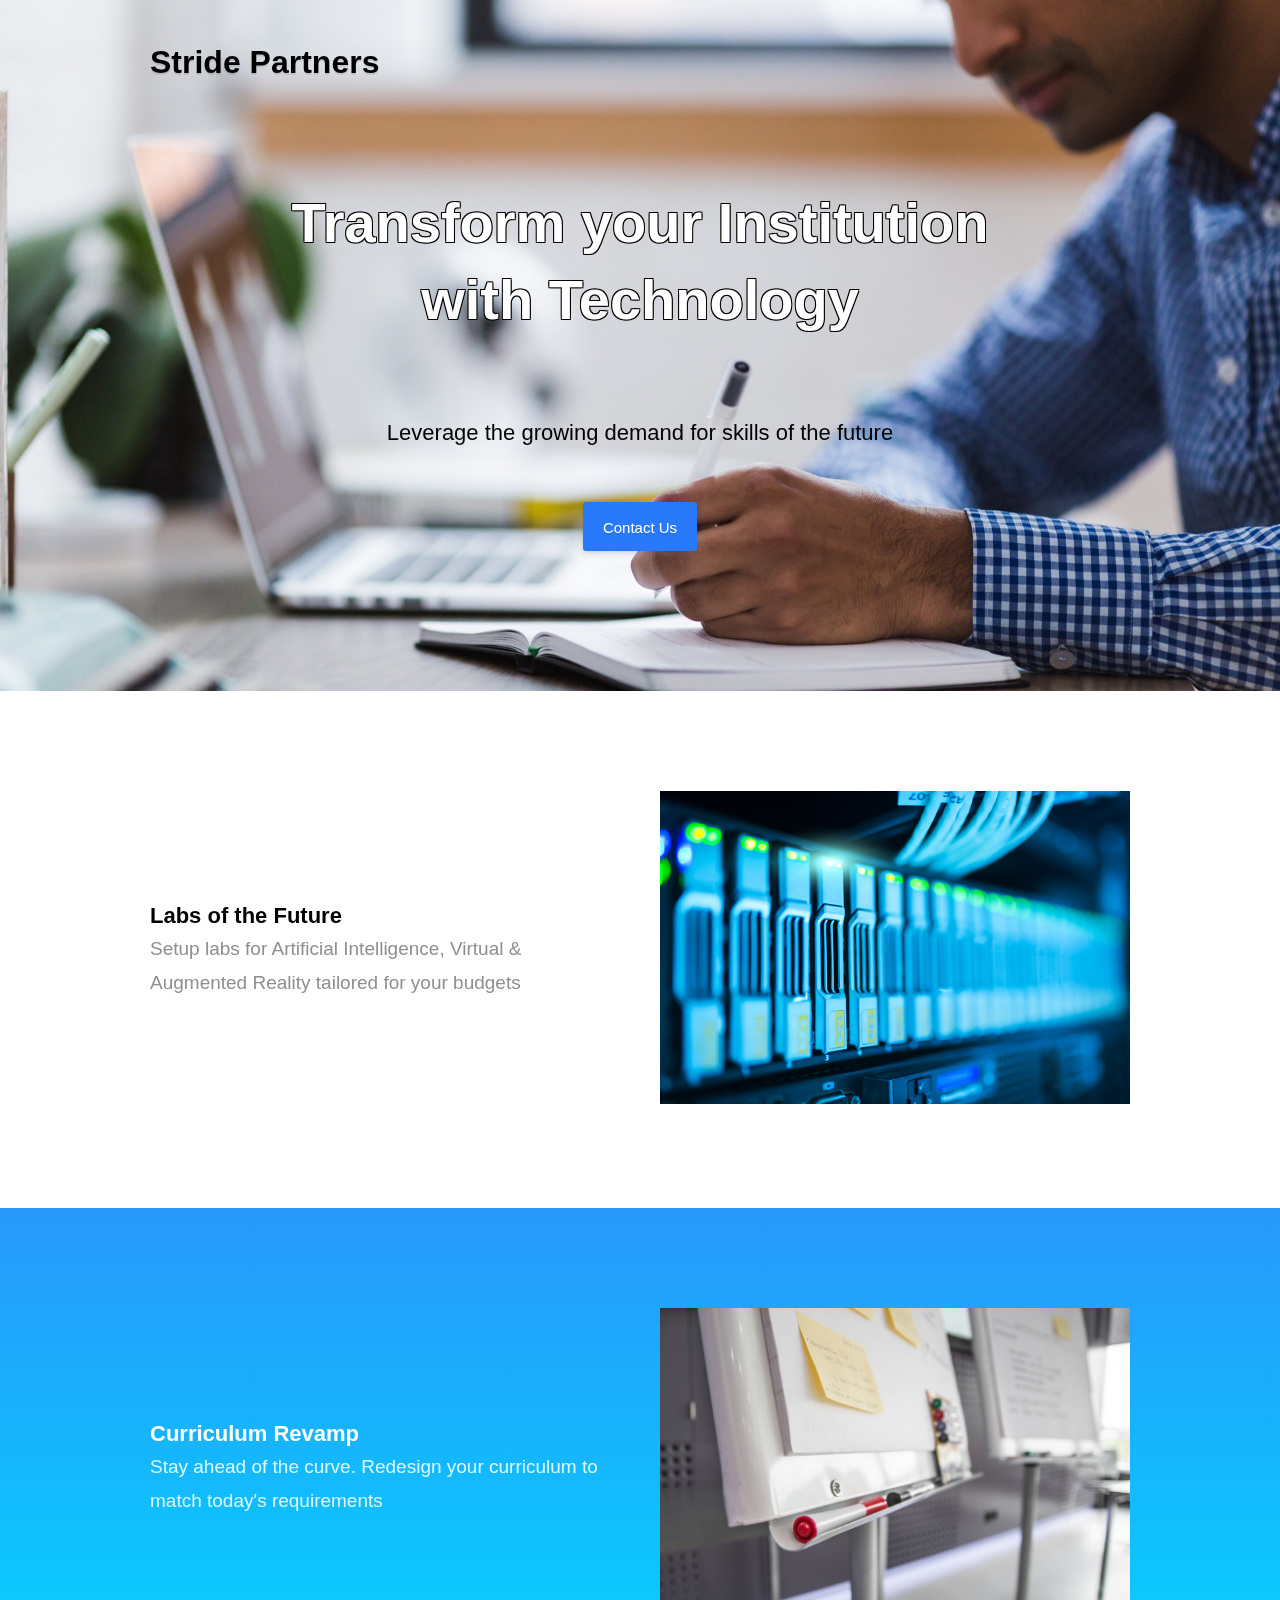
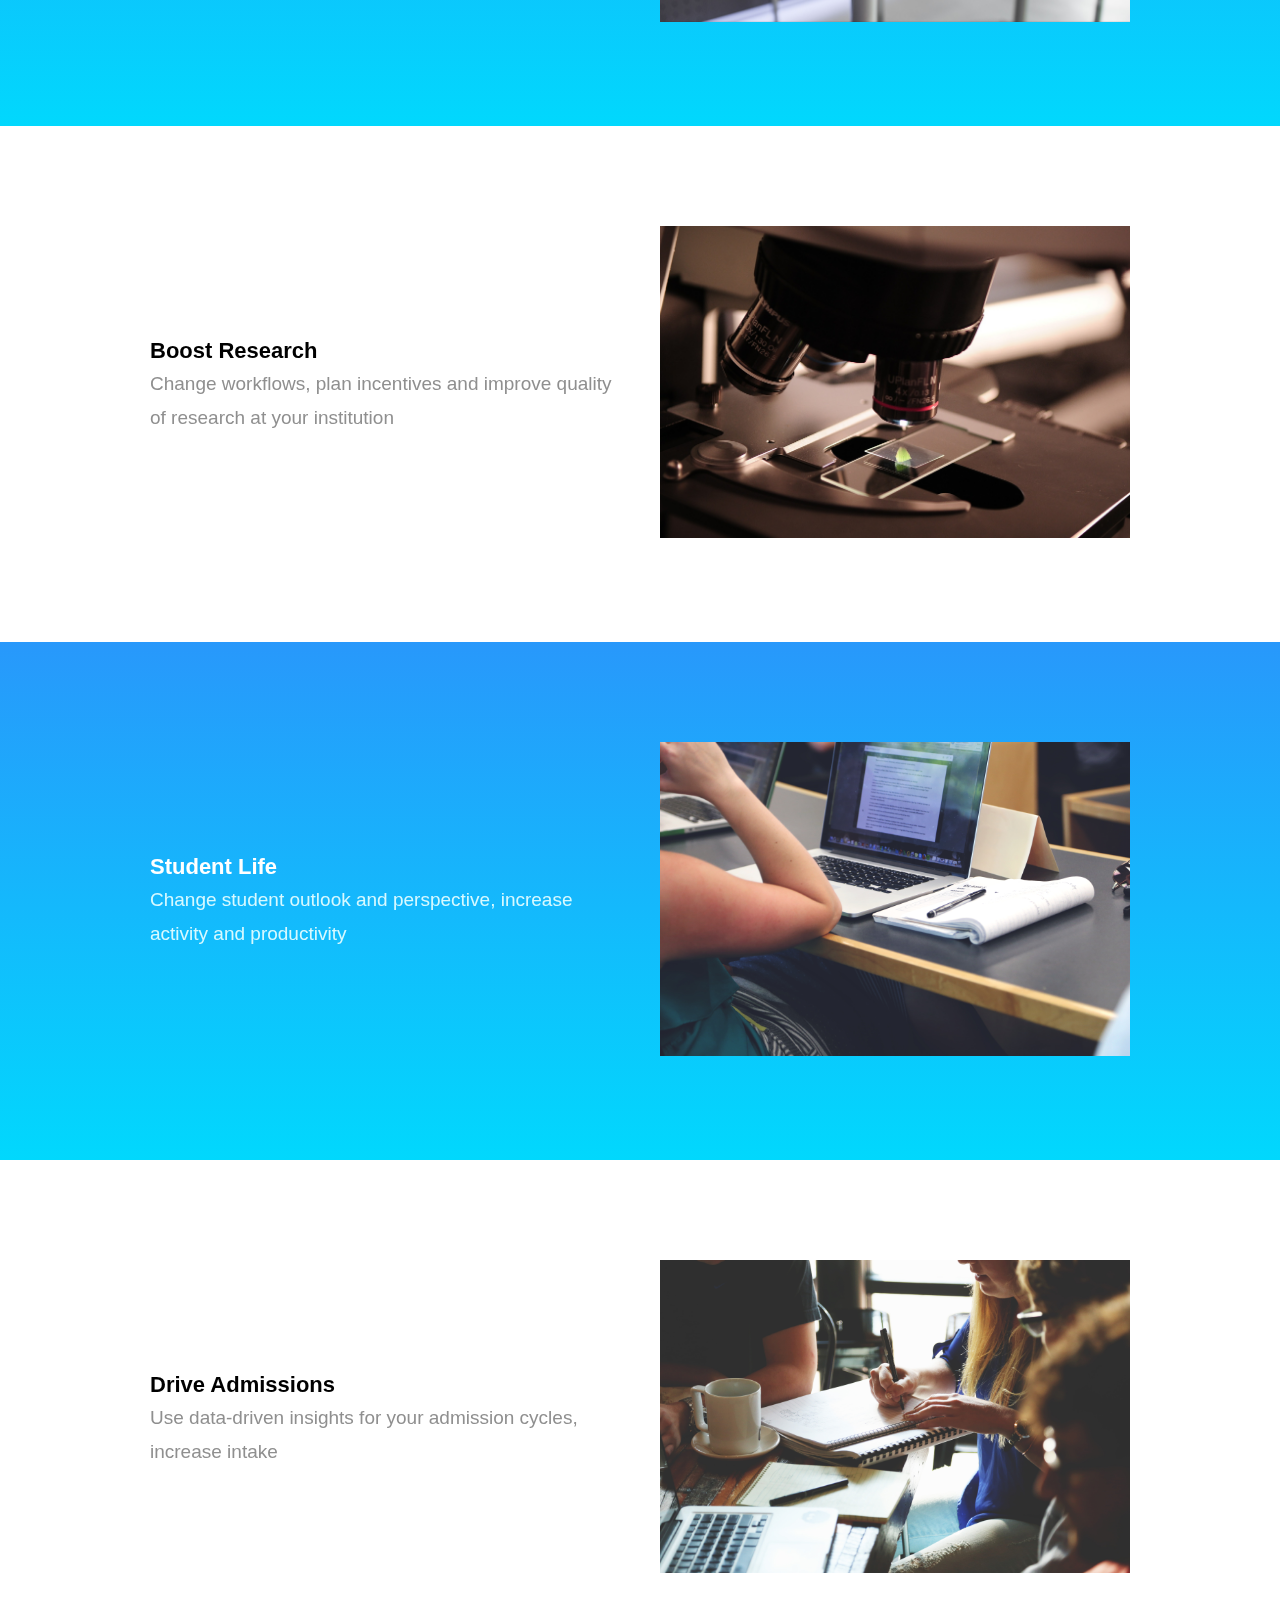
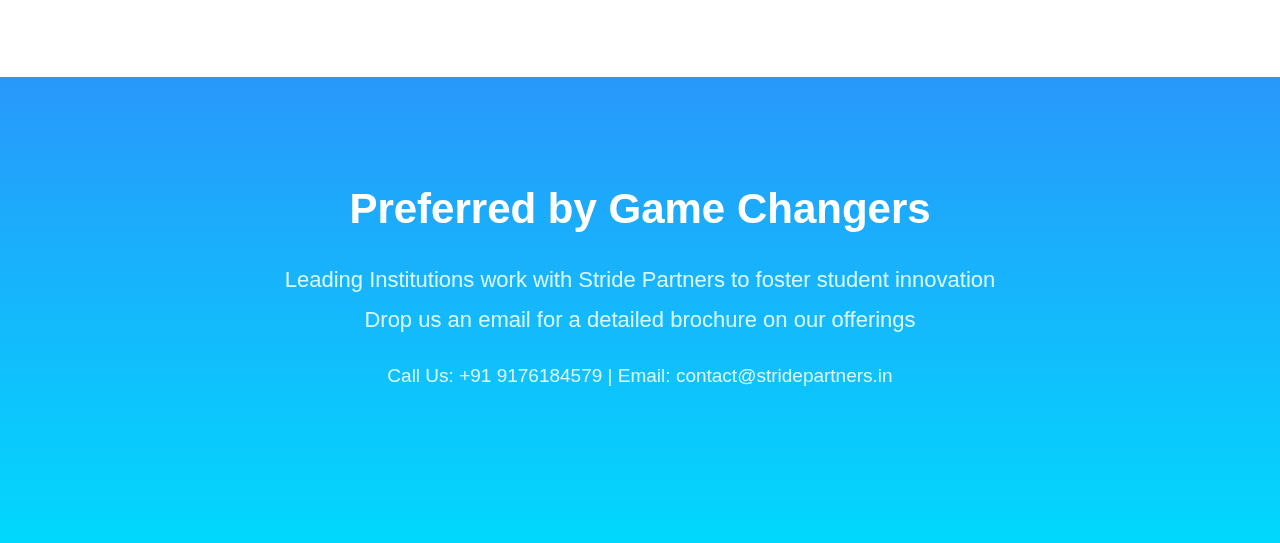
<file: index.html>
<!DOCTYPE html>
<html>

  <head>
    <title>Stride Partners</title>
    <meta charSet="utf-8">
    <meta name="viewport" content="width=device-width,initial-scale=1">
    <meta name="description" content="Transform your Institution with Technology">
    <meta property="og:image" content="">

    <link rel="stylesheet" href="css/main.css">
    <link rel="stylesheet" href="css/color.css">


    <style>
    </style>
  </head>

  <body class="font-neutral">
    <div class="lightblue-white background background-white">
      <div class="bg">
        <div class="bg-image" style="background-image: url(images/9ae55a29-71b3-4fb2-9c5b-20a97b640cc9.png);"></div>
      </div>
      <header class="header">
        <div class="container-lrg">
          <div class="flex col-12 spread">
            <a href="/" class="logo primary-color logo">Stride Partners</a>
            <a href="#main-menu" id="menu" class="menu-toggle">
              <b class="nav-link mr0 secondary-color">☰</b>
            </a>
            <nav id="main-menu" role="navigation" class="main-menu">
              <a href="#" id="main-menu-close" class="menu-close">
                <span class="bold">✕</span>
              </a>
             <!-- <a href="#feature-1" class="nav-link primary-color">Services</a> -->
            </nav>
          </div>
        </div>
      </header>
      <section class="section ">
        <div class="container mb40">
          <div class="col-12 text-center">
            <h3 class="heading-lrg primary-color"><font class="strokeme">Transform your Institution with Technology</font></h3></br></br></br>
            <h2 class="subheading sry-color mt20">Leverage the growing demand for skills of the future</h2>
            <div class="mt40">
              <a href="mailto:contact@stridepartners.in" target="_blank" class="button mobile-text-center mt10 mobile-text-center accent-bg primary-color">
                <span> Contact Us </span>
              </a>
            </div>
          </div>
        </div>
      </section>
    </div>
    <section id="feature-1" class="section lightblue-white" sitemeta="[object Object]" activepage="Landing">
      <div class="container-lrg flex">
        <div class="flex col-6 flex-column mobile-text-center center-vertical">
          <h3 class="bold primary-color">Labs of the Future</h3>
          <p class="paragraph secondary-color">Setup labs for Artificial Intelligence, Virtual &amp; Augmented Reality tailored for your budgets</p>
        </div>
        <div class="col-6 flex center-horizontal center-vertical">
          <div class="launchaco-builder-hoverable">
            <div class="">
              <img src="images/0de0bf4a-1091-4fcb-b9af-f67e2dcbb666.jpg" alt="Screenshot of small App" class="custom-img">
            </div>
          </div>
        </div>
      </div>
    </section>
    <section id="feature-2" class="section lightblue-gradient" sitemeta="[object Object]" activepage="Landing">
      <div class="container-lrg flex">
        <div class="flex col-6 flex-column mobile-text-center center-vertical">
          <h3 class="bold primary-color">Curriculum Revamp</h3>
          <p class="paragraph secondary-color">Stay ahead of the curve. Redesign your curriculum to match today's requirements</p>
        </div>
        <div class="col-6 flex center-horizontal center-vertical">
          <div class="launchaco-builder-hoverable">
            <div class="">
              <img src="images/64bf5136-8270-4c2a-8de5-b9859f68bae3.png" alt="Screenshot of small App" class="custom-img">
            </div>
          </div>
        </div>
      </div>
    </section>
    <section id="feature-3" class="section lightblue-white" sitemeta="[object Object]" activepage="Landing">
      <div class="container-lrg flex">
        <div class="flex col-6 flex-column mobile-text-center center-vertical">
          <h3 class="bold primary-color">Boost Research</h3>
          <p class="paragraph secondary-color">Change workflows, plan incentives and improve quality of research at your institution</p>
        </div>
        <div class="col-6 flex center-horizontal center-vertical">
          <div class="launchaco-builder-hoverable">
            <div class="">
              <img src="images/cb8ea007-67cf-4832-9d12-6b99019ff9c2.png" alt="Screenshot of small App" class="custom-img">
            </div>
          </div>
        </div>
      </div>
    </section>
    <section id="feature-4" class="section lightblue-gradient" sitemeta="[object Object]" activepage="Landing">
      <div class="container-lrg flex">
        <div class="flex col-6 flex-column mobile-text-center center-vertical">
          <h3 class="bold primary-color">Student Life</h3>
          <p class="paragraph secondary-color">Change student outlook and perspective, increase activity and productivity </p>
        </div>
        <div class="col-6 flex center-horizontal center-vertical">
          <div class="launchaco-builder-hoverable">
            <div class="">
              <img src="images/708abe19-1726-4d1d-a5b1-ab8bd42feca3.jpg" alt="Screenshot of small App" class="custom-img">
            </div>
          </div>
        </div>
      </div>
    </section>
    <section id="feature-5" class="section lightblue-white" sitemeta="[object Object]" activepage="Landing">
      <div class="container-lrg flex">
        <div class="flex col-6 flex-column mobile-text-center center-vertical">
          <h3 class="bold primary-color">Drive Admissions</h3>
          <p class="paragraph secondary-color">Use data-driven insights for your admission cycles, increase intake</p>
        </div>
        <div class="col-6 flex center-horizontal center-vertical">
          <div class="launchaco-builder-hoverable">
            <div class="">
              <img src="images/b650ae4c-522e-4fd4-ba30-e3fbedd18efd.jpg" alt="Screenshot of small App" class="custom-img">
            </div>
          </div>
        </div>
      </div>
    </section>
    <section id="featuredin-6" class="section lightblue-gradient" sitemeta="[object Object]" activepage="Landing">
      <div class="container text-center mb50">
        <div class="col-12">
          <h4 class="heading primary-color">Preferred by Game Changers</h4>
          <p class="subheading secondary-color mt20">Leading Institutions work with Stride Partners to foster student innovation <br>Drop us an email for a detailed brochure on our offerings</p>
            <p class="paragraph mt20 secondary-color mt20">Call Us: +91 9176184579 | Email: <a href="mailto:contact@stridepartners.in">contact@stridepartners.in </a></p>
        </div>
      </div>
      <div class="container-lrg">
        <div class="flex center-horizontal wrap center-vertical">
          
        </div>
      </div>
    </section>
    
   
 

  </body>

</html>
</file>
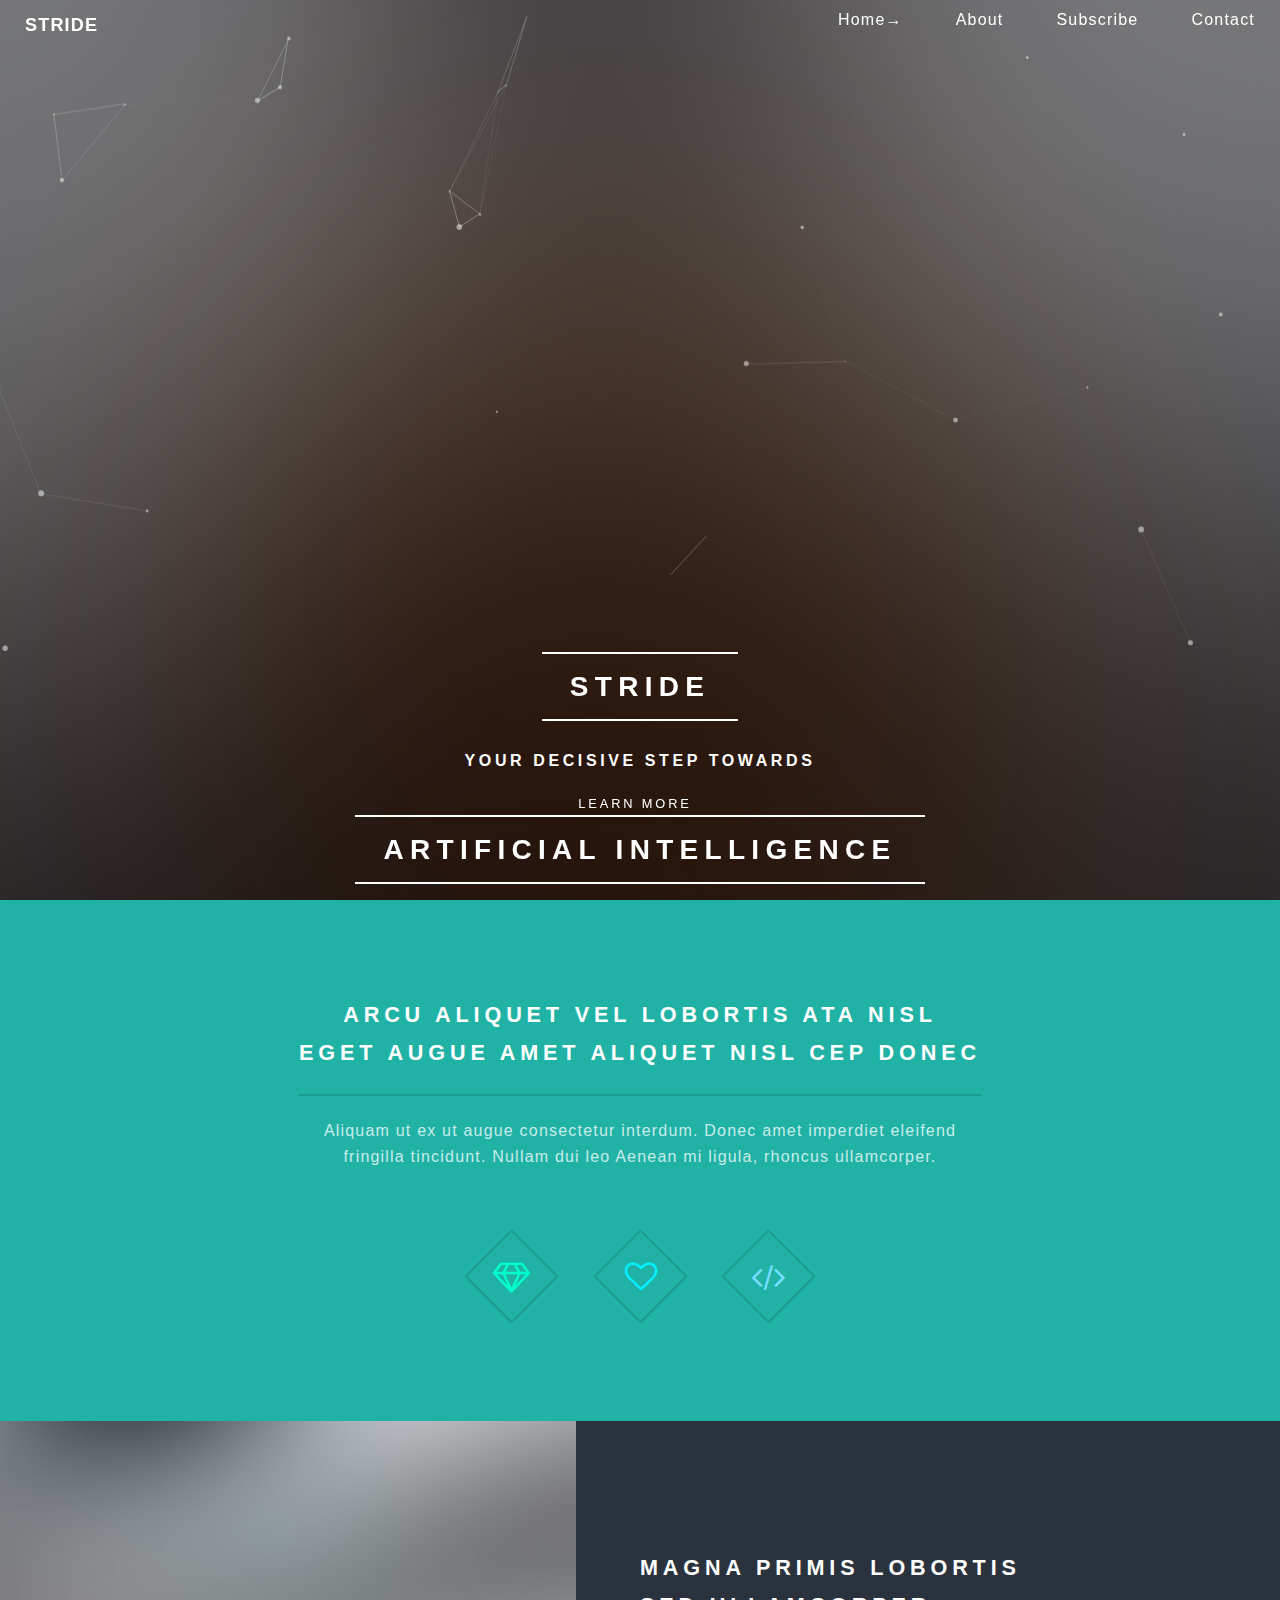
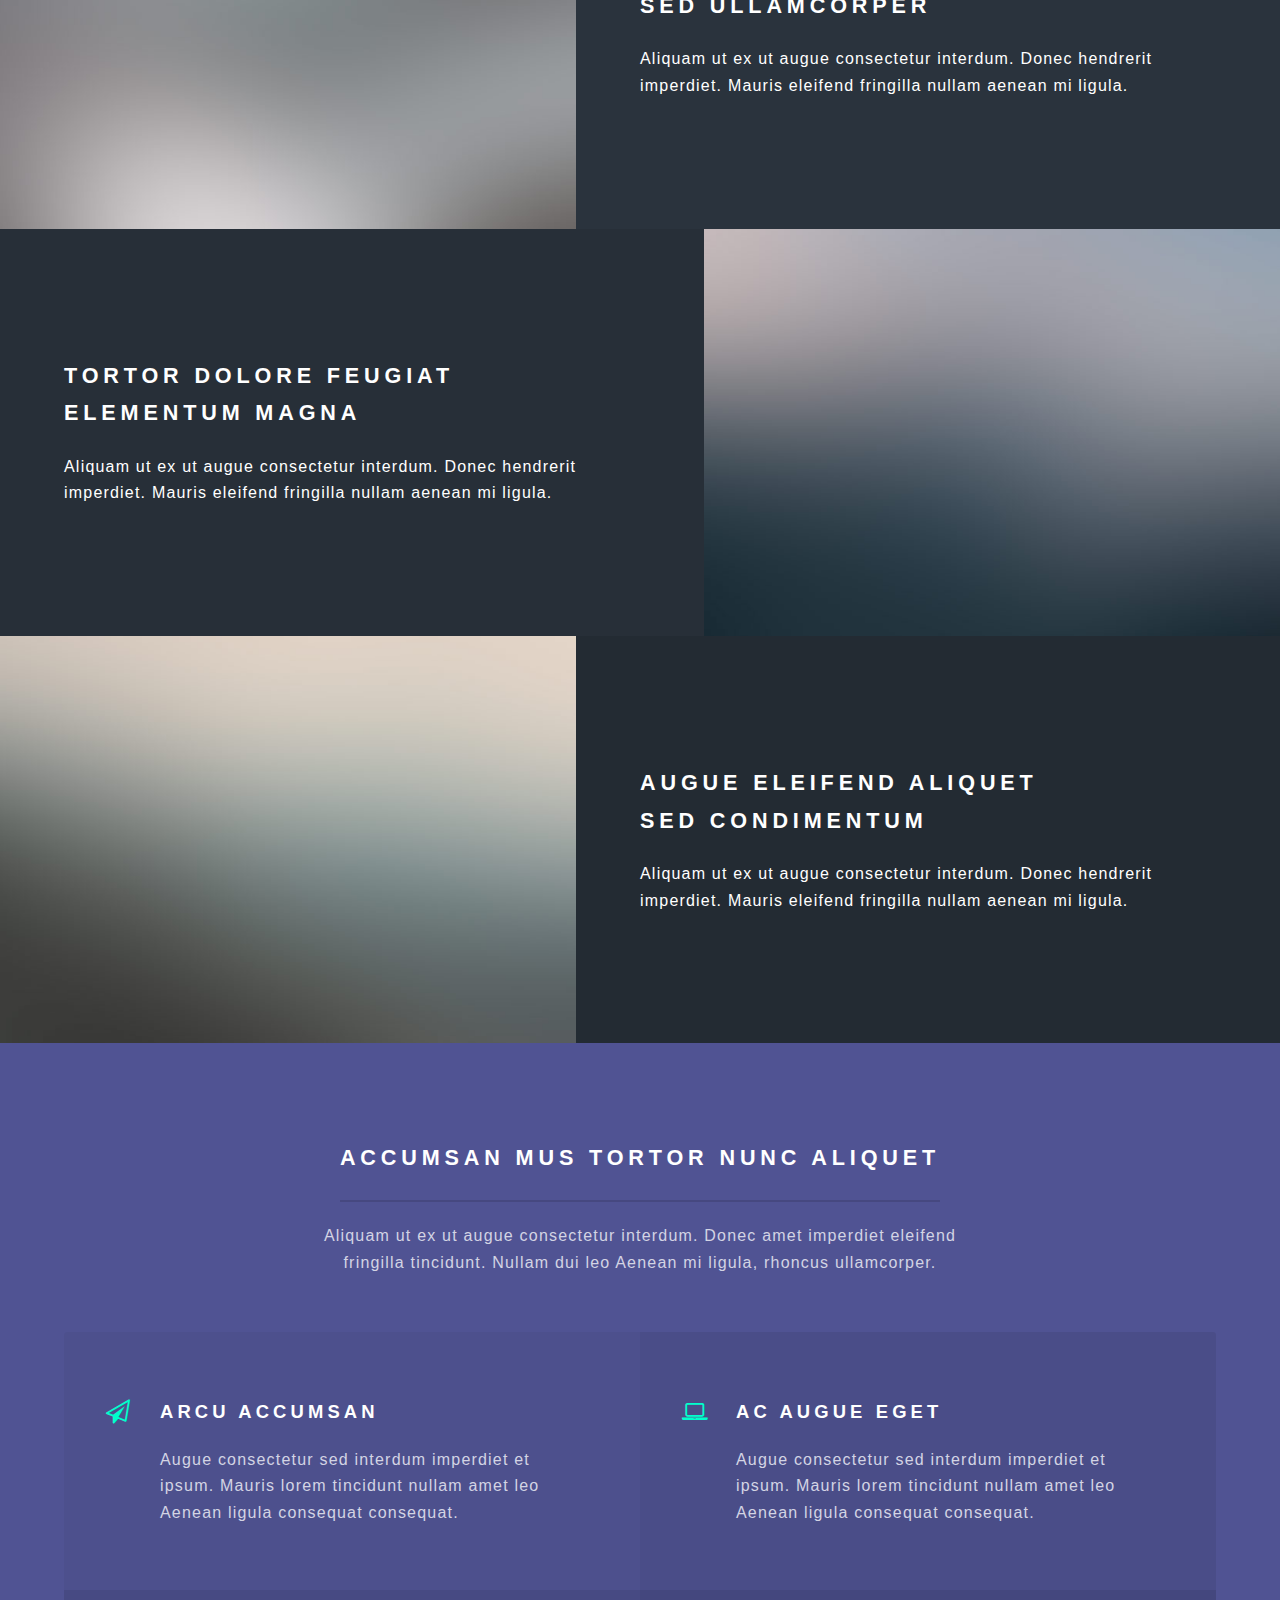
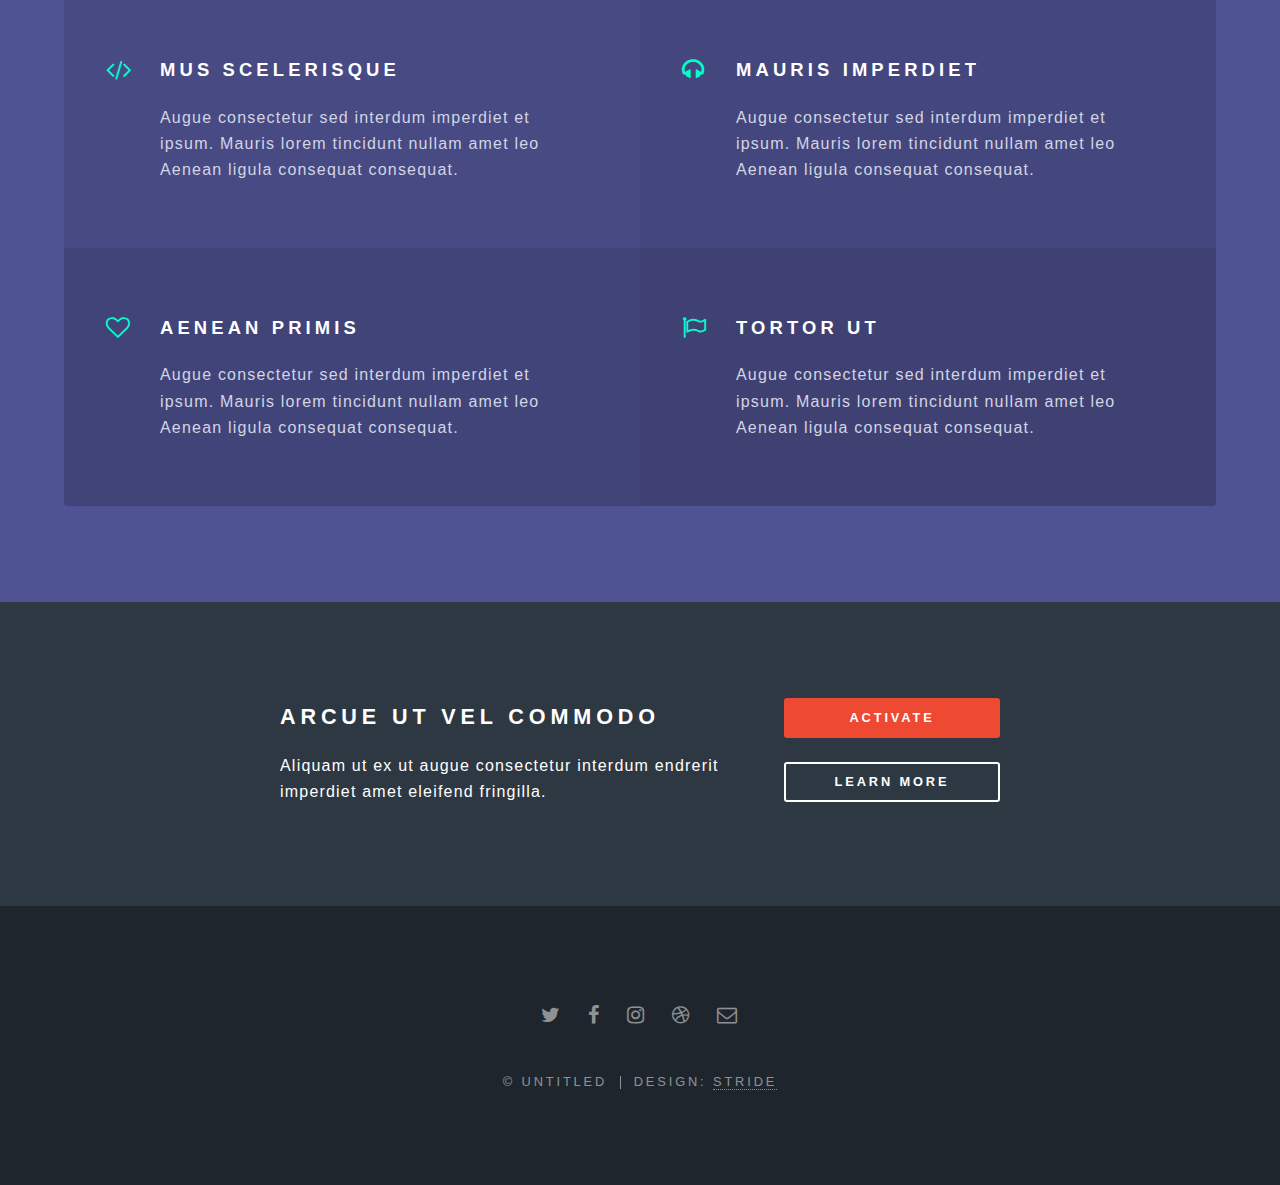
<file: stride/index.html>
<!DOCTYPE HTML>
<html>
	<head>
		<title>Stride Partners</title>
		<meta charset="utf-8" />
		<meta name="viewport" content="width=device-width, initial-scale=1, user-scalable=no" />
		<link rel="stylesheet" href="assets/css/bootstrap.min.css" />
		<link rel="stylesheet" href="assets/css/main.css" />

		<noscript><link rel="stylesheet" href="assets/css/noscript.css" /></noscript>
		<link rel="stylesheet" href="assets/css/style.css" />
	</head>
	<body class="landing is-preload">

		<!-- Page Wrapper -->

			<div id="main-menu" class="navbar navbar-default navbar-fixed-top" role="navigation">
				<div class="navbar-header">
				<!-- responsive navigation -->
					<a class="navbar-brand more scrolly" href="#banner">STRIDE</a>
					<button type="button" class="navbar-toggle" data-toggle="collapse" data-target=".navbar-collapse">
						<span class="sr-only">Toggle navigation</span>
						<i class="fa fa-bars"></i>
					</button> <!-- /.navbar-toggle -->
				</div> <!-- /.navbar-header -->

				<nav class="collapse navbar-collapse">
				<ul id="headernavigation" class="nav navbar-nav navbar-right">
					<li class="active"><a class="nav-link more scrolly" href="#banner">Home</a></li>
					<li class="nav-item"><a href="#one" class="more scrolly">About</a></li>
					<li class="nav-item"><a href="#two" class="more scrolly">Subscribe</a></li>
					<li class="nav-item"><a href="#three" class="more scrolly">Contact</a></li>
				</ul> <!-- /.nav .navbar-nav -->
			</nav> <!-- /.navbar-collapse  -->
		</div>
					<!-- </header> -->

					<div id="page-wrapper">
					<section id="banner">
						<div id="particles-js"></div>
						<div class="inner">
							<h2>Stride</h2></br>
							<h4>your decisive step towards</h4></br>
								<h2>Artificial Intelligence</h2>
						</div>
						<a href="#one" class="more scrolly">Learn More</a>
					</section>

				<!-- One -->
					<section id="one" class="wrapper style1 special">
						<div class="inner">

							<header class="major">
								<h2>Arcu aliquet vel lobortis ata nisl<br />
								eget augue amet aliquet nisl cep donec</h2>
								<p>Aliquam ut ex ut augue consectetur interdum. Donec amet imperdiet eleifend<br />
								fringilla tincidunt. Nullam dui leo Aenean mi ligula, rhoncus ullamcorper.</p>
							</header>
							<ul class="icons major">
								<li><span class="icon fa-diamond major style1"><span class="label">Lorem</span></span></li>
								<li><span class="icon fa-heart-o major style2"><span class="label">Ipsum</span></span></li>
								<li><span class="icon fa-code major style3"><span class="label">Dolor</span></span></li>
							</ul>
						</div>
					</section>

				<!-- Two -->
					<section id="two" class="wrapper alt style2">
						<section class="spotlight">
							<div class="image"><img src="images/pic01.jpg" alt="" /></div><div class="content">
								<h2>Magna primis lobortis<br />
								sed ullamcorper</h2>
								<p>Aliquam ut ex ut augue consectetur interdum. Donec hendrerit imperdiet. Mauris eleifend fringilla nullam aenean mi ligula.</p>
							</div>
						</section>
						<section class="spotlight">
							<div class="image"><img src="images/pic02.jpg" alt="" /></div><div class="content">
								<h2>Tortor dolore feugiat<br />
								elementum magna</h2>
								<p>Aliquam ut ex ut augue consectetur interdum. Donec hendrerit imperdiet. Mauris eleifend fringilla nullam aenean mi ligula.</p>
							</div>
						</section>
						<section class="spotlight">
							<div class="image"><img src="images/pic03.jpg" alt="" /></div><div class="content">
								<h2>Augue eleifend aliquet<br />
								sed condimentum</h2>
								<p>Aliquam ut ex ut augue consectetur interdum. Donec hendrerit imperdiet. Mauris eleifend fringilla nullam aenean mi ligula.</p>
							</div>
						</section>
					</section>

				<!-- Three -->
					<section id="three" class="wrapper style3 special">
						<div class="inner">
							<header class="major">
								<h2>Accumsan mus tortor nunc aliquet</h2>
								<p>Aliquam ut ex ut augue consectetur interdum. Donec amet imperdiet eleifend<br />
								fringilla tincidunt. Nullam dui leo Aenean mi ligula, rhoncus ullamcorper.</p>
							</header>
							<ul class="features">
								<li class="icon fa-paper-plane-o">
									<h3>Arcu accumsan</h3>
									<p>Augue consectetur sed interdum imperdiet et ipsum. Mauris lorem tincidunt nullam amet leo Aenean ligula consequat consequat.</p>
								</li>
								<li class="icon fa-laptop">
									<h3>Ac Augue Eget</h3>
									<p>Augue consectetur sed interdum imperdiet et ipsum. Mauris lorem tincidunt nullam amet leo Aenean ligula consequat consequat.</p>
								</li>
								<li class="icon fa-code">
									<h3>Mus Scelerisque</h3>
									<p>Augue consectetur sed interdum imperdiet et ipsum. Mauris lorem tincidunt nullam amet leo Aenean ligula consequat consequat.</p>
								</li>
								<li class="icon fa-headphones">
									<h3>Mauris Imperdiet</h3>
									<p>Augue consectetur sed interdum imperdiet et ipsum. Mauris lorem tincidunt nullam amet leo Aenean ligula consequat consequat.</p>
								</li>
								<li class="icon fa-heart-o">
									<h3>Aenean Primis</h3>
									<p>Augue consectetur sed interdum imperdiet et ipsum. Mauris lorem tincidunt nullam amet leo Aenean ligula consequat consequat.</p>
								</li>
								<li class="icon fa-flag-o">
									<h3>Tortor Ut</h3>
									<p>Augue consectetur sed interdum imperdiet et ipsum. Mauris lorem tincidunt nullam amet leo Aenean ligula consequat consequat.</p>
								</li>
							</ul>
						</div>
					</section>

				<!-- CTA -->
					<section id="cta" class="wrapper style4">
						<div class="inner">
							<header>
								<h2>Arcue ut vel commodo</h2>
								<p>Aliquam ut ex ut augue consectetur interdum endrerit imperdiet amet eleifend fringilla.</p>
							</header>
							<ul class="actions stacked">
								<li><a href="#" class="button fit primary">Activate</a></li>
								<li><a href="#" class="button fit">Learn More</a></li>
							</ul>
						</div>
					</section>

				<!-- Footer -->
					<footer id="footer">
						<ul class="icons">
							<li><a href="#" class="icon fa-twitter"><span class="label">Twitter</span></a></li>
							<li><a href="#" class="icon fa-facebook"><span class="label">Facebook</span></a></li>
							<li><a href="#" class="icon fa-instagram"><span class="label">Instagram</span></a></li>
							<li><a href="#" class="icon fa-dribbble"><span class="label">Dribbble</span></a></li>
							<li><a href="#" class="icon fa-envelope-o"><span class="label">Email</span></a></li>
						</ul>
						<ul class="copyright">
							<li>&copy; Untitled</li><li>Design: <a href="#">Stride</a></li>
						</ul>
					</footer>

			</div>

		<!-- Scripts -->
			<script src="assets/js/jquery.min.js"></script>
			<script src="assets/js/jquery.scrollex.min.js"></script>
			<script src="assets/js/jquery.scrolly.min.js"></script>
			<script src="assets/js/browser.min.js"></script>
			<script src="assets/js/breakpoints.min.js"></script>
			<script src="assets/js/util.js"></script>
			<script src="assets/js/main.js"></script>

			<!-- newly added files -->
			<!-- Modernizr js -->
			<script type="text/javascript" src="assets/js/modernizr-2.8.0.min.js"></script>
			<!-- Plugins -->
			<script type="text/javascript" src="assets/js/plugins.js"></script>
			<!-- Custom JavaScript Functions -->
			<script type="text/javascript" src="assets/js/functions.js"></script>
			<!-- Custom JavaScript Functions -->
			<script type="text/javascript" src="assets/js/jquery.ajaxchimp.min.js"></script>
			<script type="text/javascript" src="assets/js/particle.js"></script>

	</body>
</html>
</file>
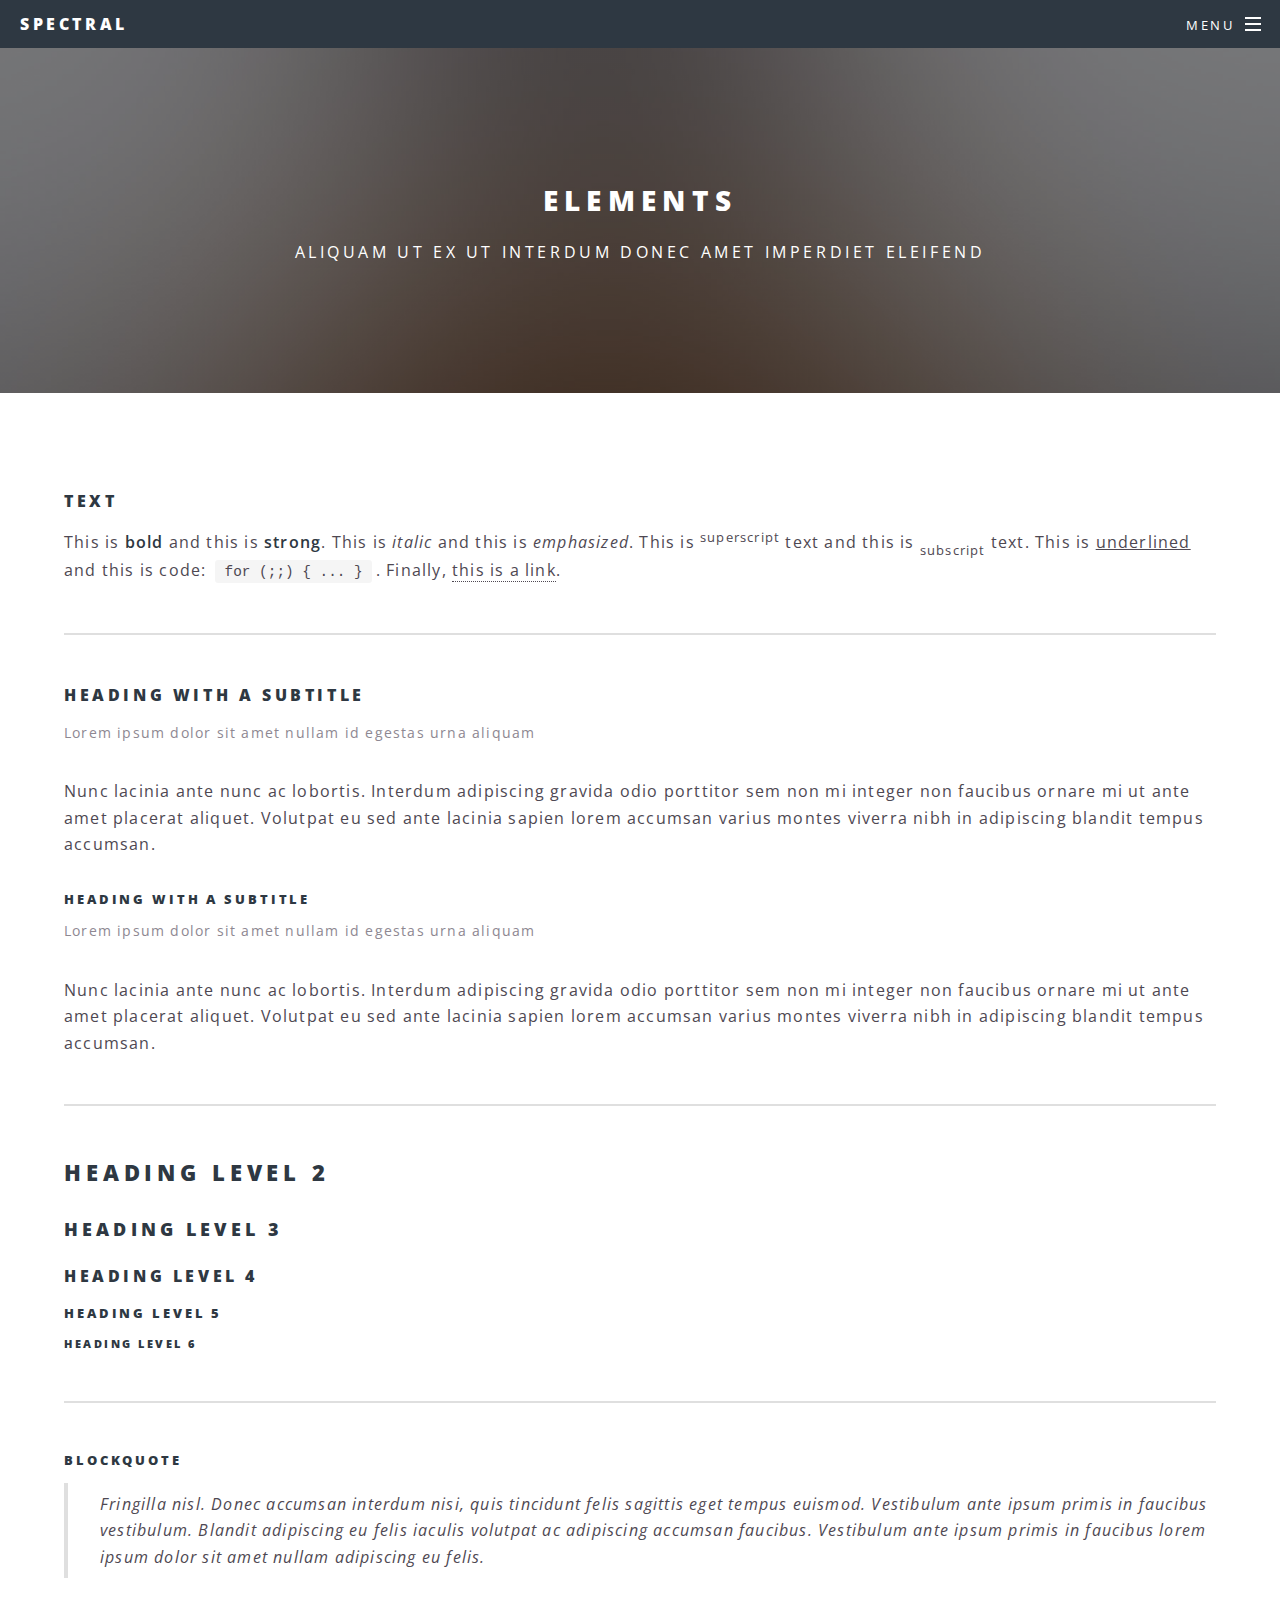
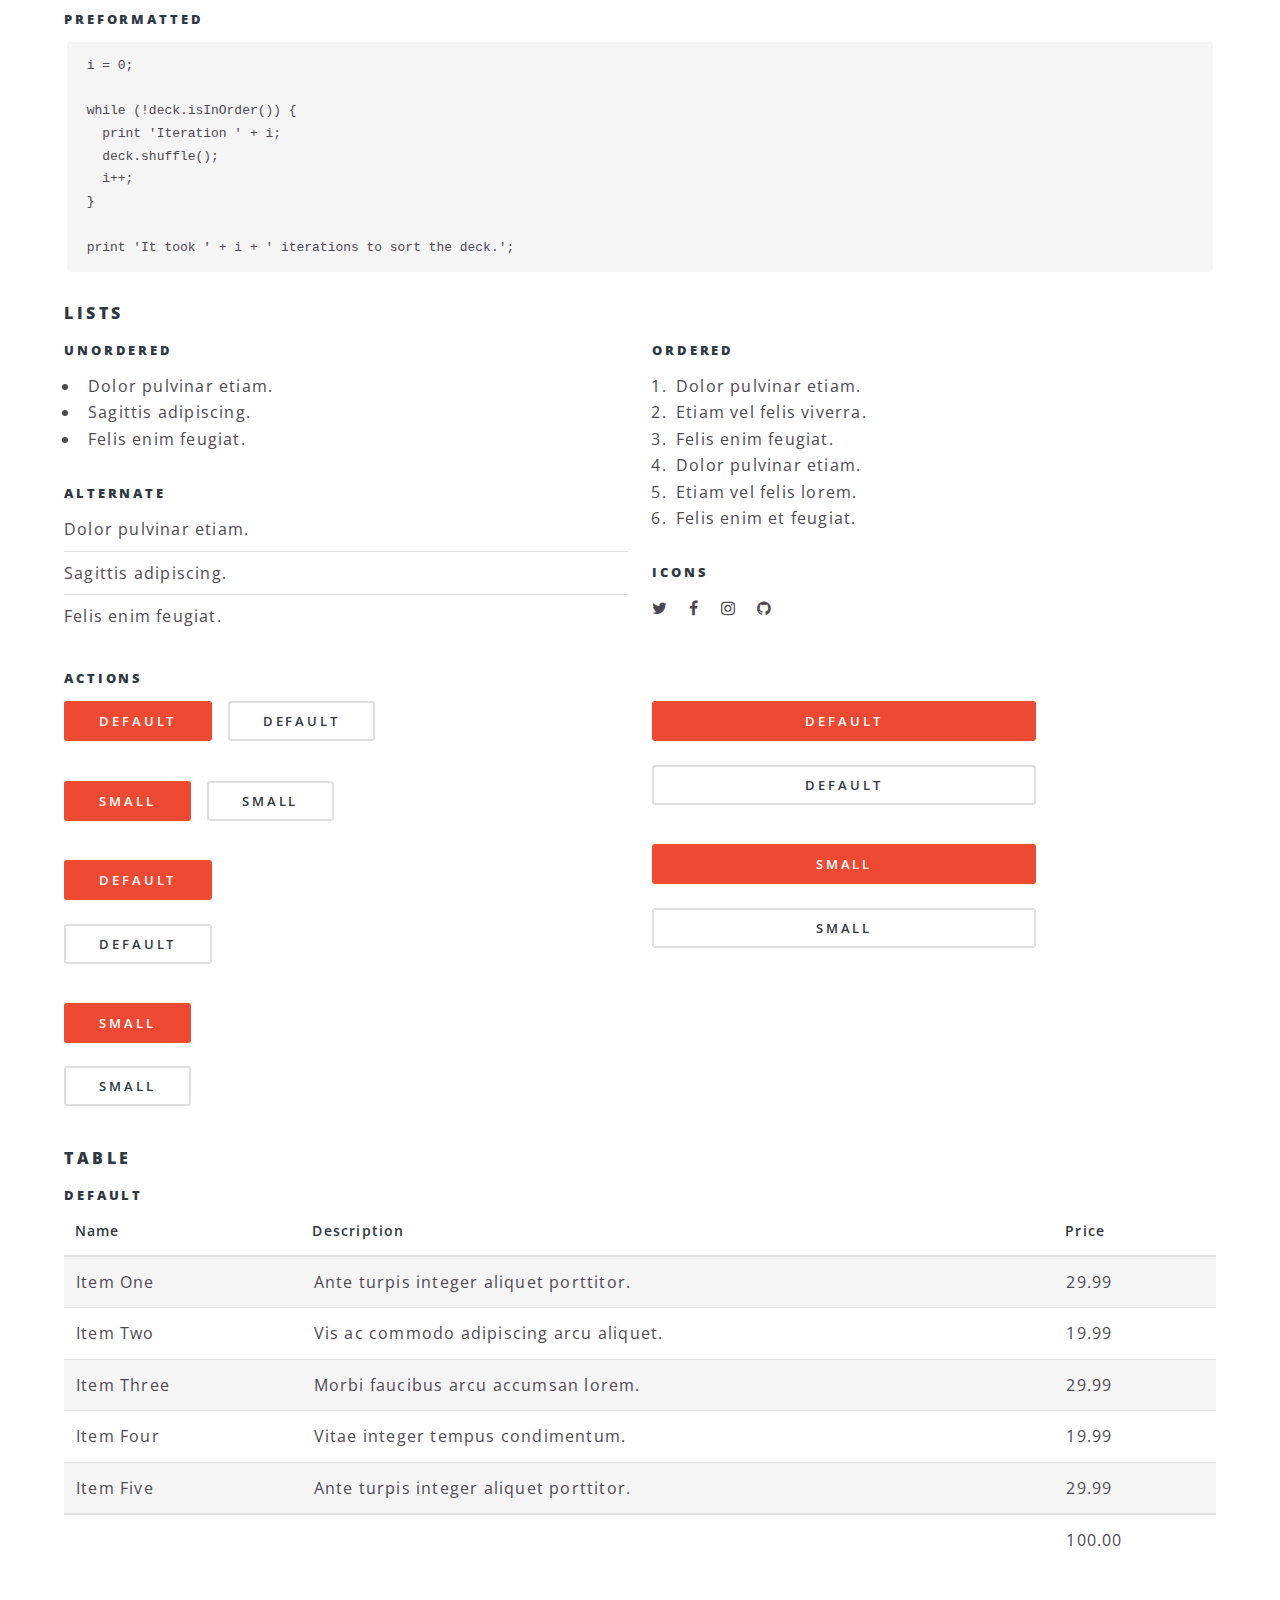
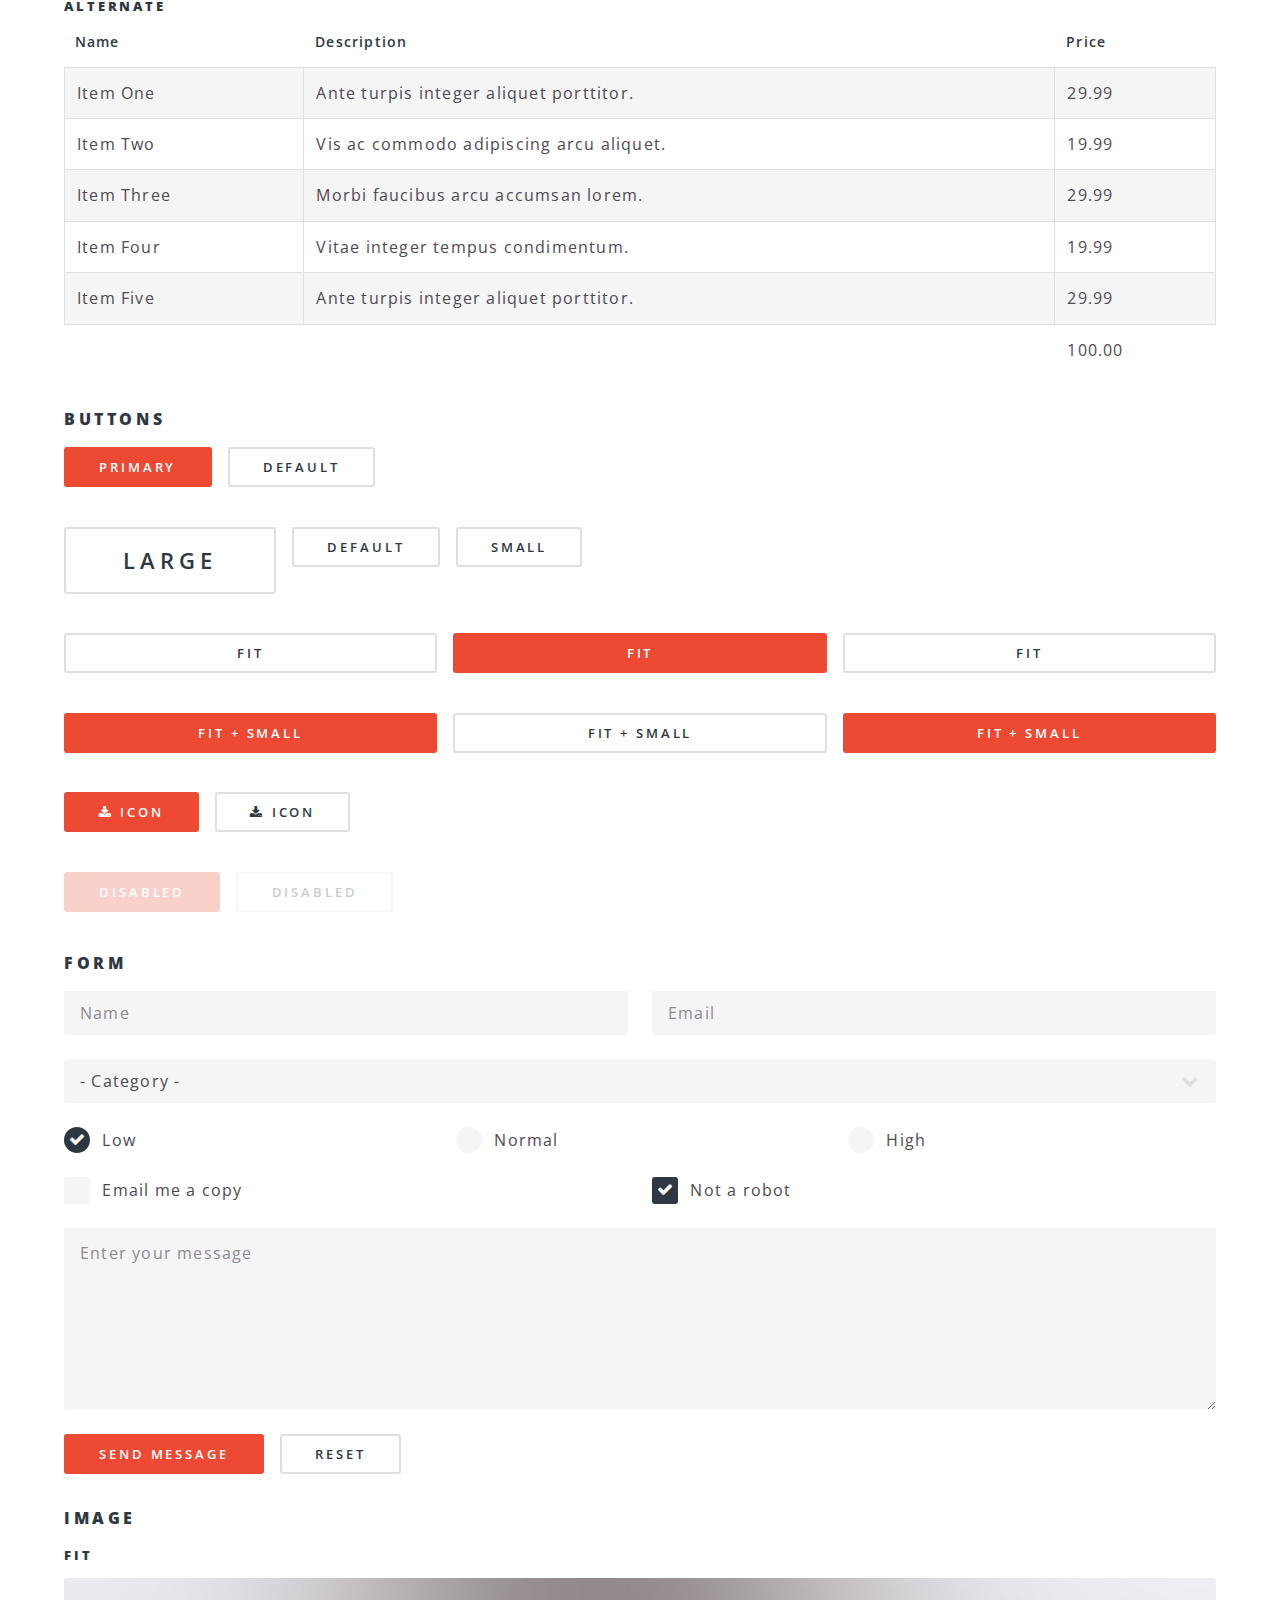
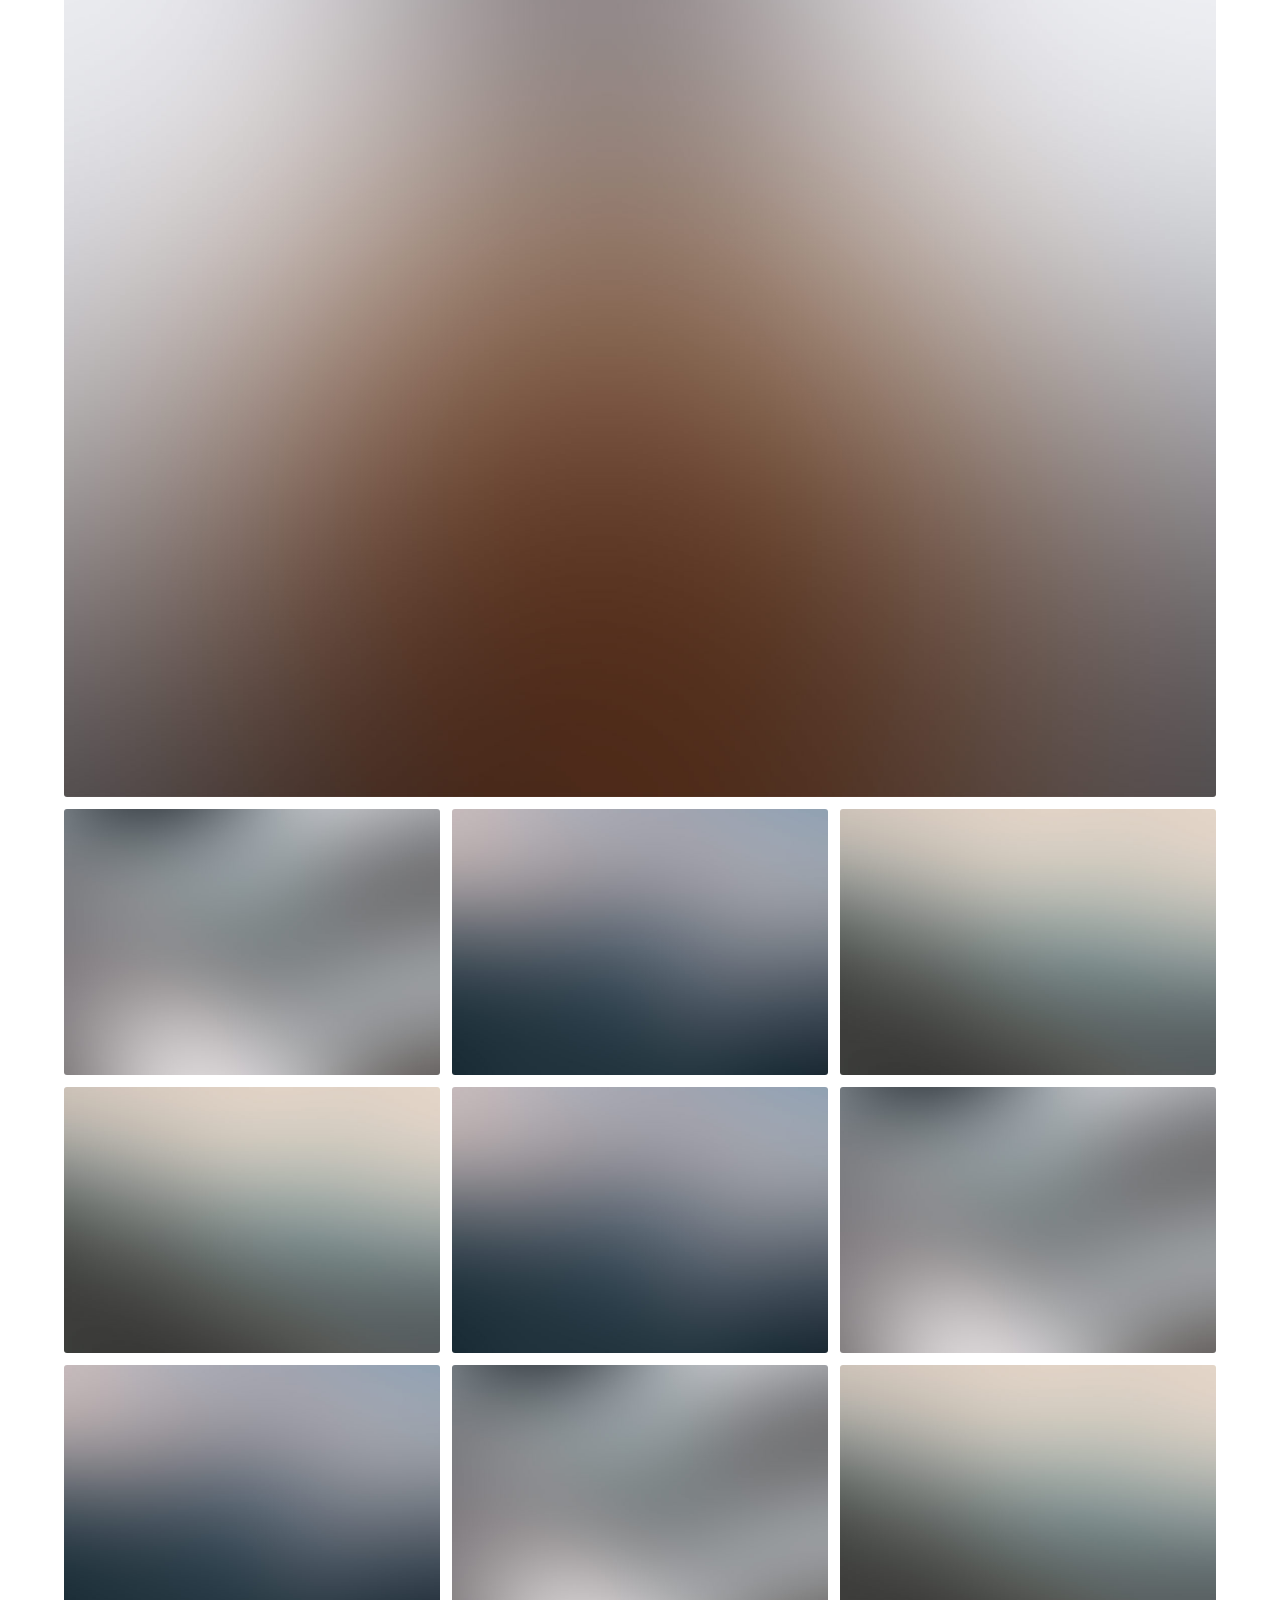
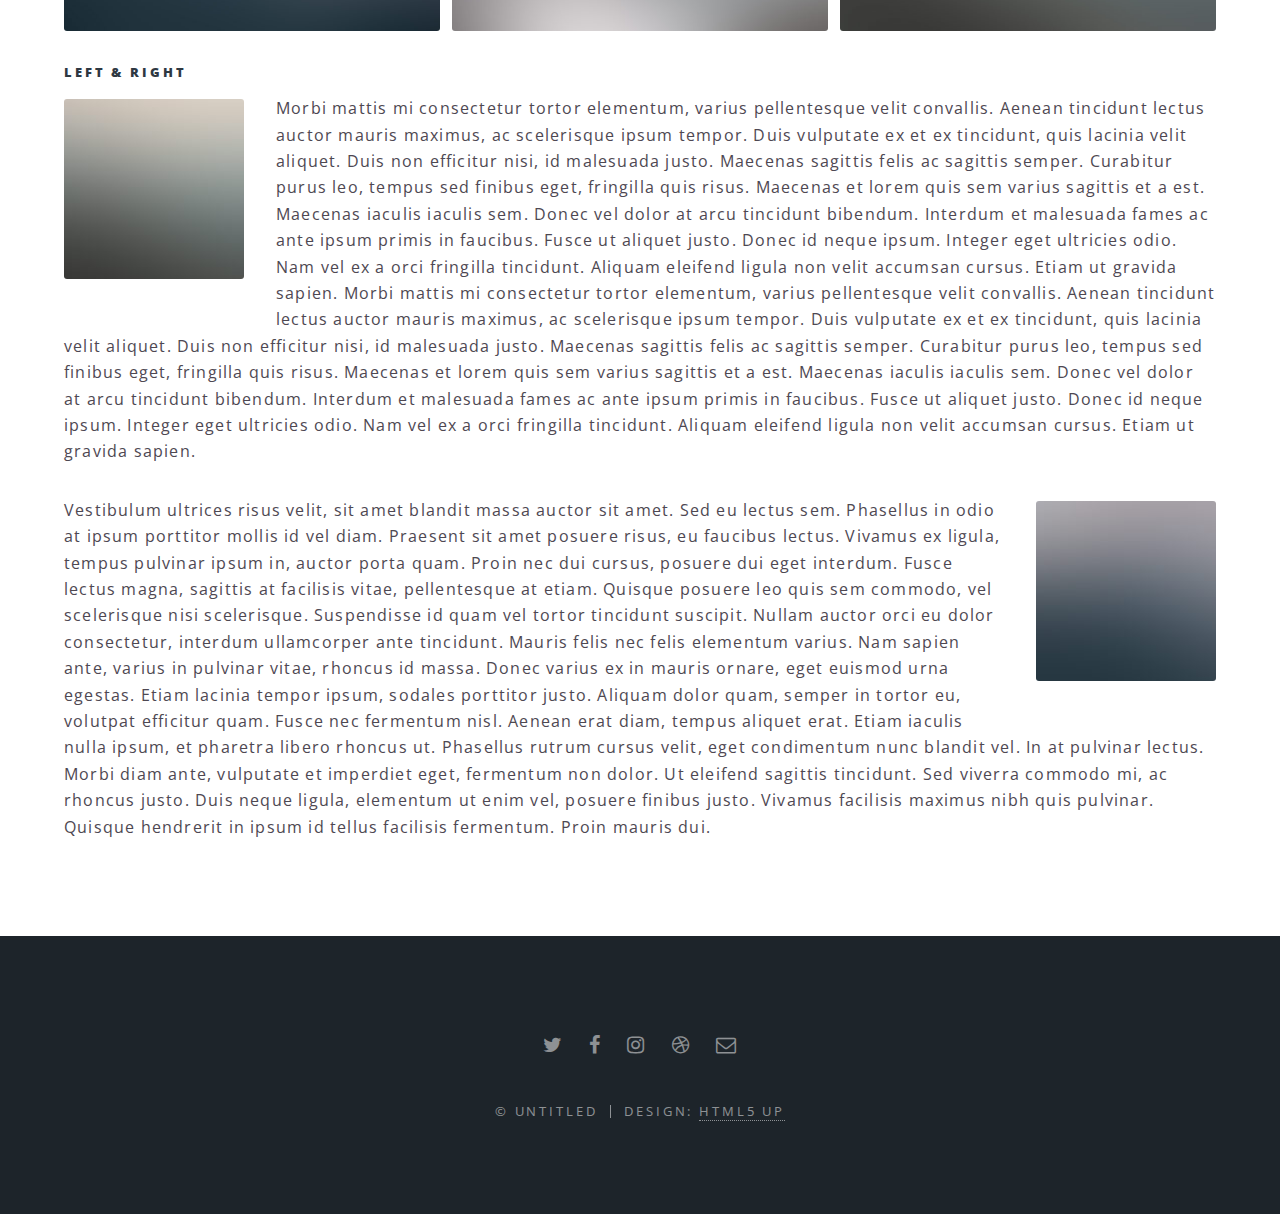
<file: stride/elements.html>
<!DOCTYPE HTML>
<!--
	Spectral by HTML5 UP
	html5up.net | @ajlkn
	Free for personal and commercial use under the CCA 3.0 license (html5up.net/license)
-->
<html>
	<head>
		<title>Elements - Spectral by HTML5 UP</title>
		<meta charset="utf-8" />
		<meta name="viewport" content="width=device-width, initial-scale=1, user-scalable=no" />
		<link rel="stylesheet" href="assets/css/main.css" />
		<noscript><link rel="stylesheet" href="assets/css/noscript.css" /></noscript>
	</head>
	<body class="is-preload">

		<!-- Page Wrapper -->
			<div id="page-wrapper">

				<!-- Header -->
					<header id="header">
						<h1><a href="index.html">Spectral</a></h1>
						<nav id="nav">
							<ul>
								<li class="special">
									<a href="#menu" class="menuToggle"><span>Menu</span></a>
									<div id="menu">
										<ul>
											<li><a href="index.html">Home</a></li>
											<li><a href="generic.html">Generic</a></li>
											<li><a href="elements.html">Elements</a></li>
											<li><a href="#">Sign Up</a></li>
											<li><a href="#">Log In</a></li>
										</ul>
									</div>
								</li>
							</ul>
						</nav>
					</header>

				<!-- Main -->
					<article id="main">
						<header>
							<h2>Elements</h2>
							<p>Aliquam ut ex ut interdum donec amet imperdiet eleifend</p>
						</header>
						<section class="wrapper style5">
							<div class="inner">

								<section>
									<h4>Text</h4>
									<p>This is <b>bold</b> and this is <strong>strong</strong>. This is <i>italic</i> and this is <em>emphasized</em>.
									This is <sup>superscript</sup> text and this is <sub>subscript</sub> text.
									This is <u>underlined</u> and this is code: <code>for (;;) { ... }</code>. Finally, <a href="#">this is a link</a>.</p>
									<hr />
									<header>
										<h4>Heading with a Subtitle</h4>
										<p>Lorem ipsum dolor sit amet nullam id egestas urna aliquam</p>
									</header>
									<p>Nunc lacinia ante nunc ac lobortis. Interdum adipiscing gravida odio porttitor sem non mi integer non faucibus ornare mi ut ante amet placerat aliquet. Volutpat eu sed ante lacinia sapien lorem accumsan varius montes viverra nibh in adipiscing blandit tempus accumsan.</p>
									<header>
										<h5>Heading with a Subtitle</h5>
										<p>Lorem ipsum dolor sit amet nullam id egestas urna aliquam</p>
									</header>
									<p>Nunc lacinia ante nunc ac lobortis. Interdum adipiscing gravida odio porttitor sem non mi integer non faucibus ornare mi ut ante amet placerat aliquet. Volutpat eu sed ante lacinia sapien lorem accumsan varius montes viverra nibh in adipiscing blandit tempus accumsan.</p>
									<hr />
									<h2>Heading Level 2</h2>
									<h3>Heading Level 3</h3>
									<h4>Heading Level 4</h4>
									<h5>Heading Level 5</h5>
									<h6>Heading Level 6</h6>
									<hr />
									<h5>Blockquote</h5>
									<blockquote>Fringilla nisl. Donec accumsan interdum nisi, quis tincidunt felis sagittis eget tempus euismod. Vestibulum ante ipsum primis in faucibus vestibulum. Blandit adipiscing eu felis iaculis volutpat ac adipiscing accumsan faucibus. Vestibulum ante ipsum primis in faucibus lorem ipsum dolor sit amet nullam adipiscing eu felis.</blockquote>
									<h5>Preformatted</h5>
									<pre><code>i = 0;

while (!deck.isInOrder()) {
  print 'Iteration ' + i;
  deck.shuffle();
  i++;
}

print 'It took ' + i + ' iterations to sort the deck.';</code></pre>
								</section>

								<section>
									<h4>Lists</h4>
									<div class="row">
										<div class="col-6 col-12-medium">
											<h5>Unordered</h5>
											<ul>
												<li>Dolor pulvinar etiam.</li>
												<li>Sagittis adipiscing.</li>
												<li>Felis enim feugiat.</li>
											</ul>
											<h5>Alternate</h5>
											<ul class="alt">
												<li>Dolor pulvinar etiam.</li>
												<li>Sagittis adipiscing.</li>
												<li>Felis enim feugiat.</li>
											</ul>
										</div>
										<div class="col-6 col-12-medium">
											<h5>Ordered</h5>
											<ol>
												<li>Dolor pulvinar etiam.</li>
												<li>Etiam vel felis viverra.</li>
												<li>Felis enim feugiat.</li>
												<li>Dolor pulvinar etiam.</li>
												<li>Etiam vel felis lorem.</li>
												<li>Felis enim et feugiat.</li>
											</ol>
											<h5>Icons</h5>
											<ul class="icons">
												<li><a href="#" class="icon fa-twitter"><span class="label">Twitter</span></a></li>
												<li><a href="#" class="icon fa-facebook"><span class="label">Facebook</span></a></li>
												<li><a href="#" class="icon fa-instagram"><span class="label">Instagram</span></a></li>
												<li><a href="#" class="icon fa-github"><span class="label">Github</span></a></li>
											</ul>
										</div>
									</div>
									<h5>Actions</h5>
									<div class="row">
										<div class="col-6 col-12-medium">
											<ul class="actions">
												<li><a href="#" class="button primary">Default</a></li>
												<li><a href="#" class="button">Default</a></li>
											</ul>
											<ul class="actions small">
												<li><a href="#" class="button primary small">Small</a></li>
												<li><a href="#" class="button small">Small</a></li>
											</ul>
											<ul class="actions stacked">
												<li><a href="#" class="button primary">Default</a></li>
												<li><a href="#" class="button">Default</a></li>
											</ul>
											<ul class="actions stacked">
												<li><a href="#" class="button primary small">Small</a></li>
												<li><a href="#" class="button small">Small</a></li>
											</ul>
										</div>
										<div class="col-6 col-12-medium">
											<ul class="actions stacked">
												<li><a href="#" class="button primary fit">Default</a></li>
												<li><a href="#" class="button fit">Default</a></li>
											</ul>
											<ul class="actions stacked">
												<li><a href="#" class="button primary small fit">Small</a></li>
												<li><a href="#" class="button small fit">Small</a></li>
											</ul>
										</div>
									</div>
								</section>

								<section>
									<h4>Table</h4>
									<h5>Default</h5>
									<div class="table-wrapper">
										<table>
											<thead>
												<tr>
													<th>Name</th>
													<th>Description</th>
													<th>Price</th>
												</tr>
											</thead>
											<tbody>
												<tr>
													<td>Item One</td>
													<td>Ante turpis integer aliquet porttitor.</td>
													<td>29.99</td>
												</tr>
												<tr>
													<td>Item Two</td>
													<td>Vis ac commodo adipiscing arcu aliquet.</td>
													<td>19.99</td>
												</tr>
												<tr>
													<td>Item Three</td>
													<td> Morbi faucibus arcu accumsan lorem.</td>
													<td>29.99</td>
												</tr>
												<tr>
													<td>Item Four</td>
													<td>Vitae integer tempus condimentum.</td>
													<td>19.99</td>
												</tr>
												<tr>
													<td>Item Five</td>
													<td>Ante turpis integer aliquet porttitor.</td>
													<td>29.99</td>
												</tr>
											</tbody>
											<tfoot>
												<tr>
													<td colspan="2"></td>
													<td>100.00</td>
												</tr>
											</tfoot>
										</table>
									</div>

									<h5>Alternate</h5>
									<div class="table-wrapper">
										<table class="alt">
											<thead>
												<tr>
													<th>Name</th>
													<th>Description</th>
													<th>Price</th>
												</tr>
											</thead>
											<tbody>
												<tr>
													<td>Item One</td>
													<td>Ante turpis integer aliquet porttitor.</td>
													<td>29.99</td>
												</tr>
												<tr>
													<td>Item Two</td>
													<td>Vis ac commodo adipiscing arcu aliquet.</td>
													<td>19.99</td>
												</tr>
												<tr>
													<td>Item Three</td>
													<td> Morbi faucibus arcu accumsan lorem.</td>
													<td>29.99</td>
												</tr>
												<tr>
													<td>Item Four</td>
													<td>Vitae integer tempus condimentum.</td>
													<td>19.99</td>
												</tr>
												<tr>
													<td>Item Five</td>
													<td>Ante turpis integer aliquet porttitor.</td>
													<td>29.99</td>
												</tr>
											</tbody>
											<tfoot>
												<tr>
													<td colspan="2"></td>
													<td>100.00</td>
												</tr>
											</tfoot>
										</table>
									</div>
								</section>

								<section>
									<h4>Buttons</h4>
									<ul class="actions">
										<li><a href="#" class="button primary">Primary</a></li>
										<li><a href="#" class="button">Default</a></li>
									</ul>
									<ul class="actions">
										<li><a href="#" class="button large">Large</a></li>
										<li><a href="#" class="button">Default</a></li>
										<li><a href="#" class="button small">Small</a></li>
									</ul>
									<ul class="actions fit">
										<li><a href="#" class="button fit">Fit</a></li>
										<li><a href="#" class="button primary fit">Fit</a></li>
										<li><a href="#" class="button fit">Fit</a></li>
									</ul>
									<ul class="actions fit small">
										<li><a href="#" class="button primary fit small">Fit + Small</a></li>
										<li><a href="#" class="button fit small">Fit + Small</a></li>
										<li><a href="#" class="button primary fit small">Fit + Small</a></li>
									</ul>
									<ul class="actions">
										<li><a href="#" class="button primary icon fa-download">Icon</a></li>
										<li><a href="#" class="button icon fa-download">Icon</a></li>
									</ul>
									<ul class="actions">
										<li><span class="button primary disabled">Disabled</span></li>
										<li><span class="button disabled">Disabled</span></li>
									</ul>
								</section>

								<section>
									<h4>Form</h4>
									<form method="post" action="#">
										<div class="row gtr-uniform">
											<div class="col-6 col-12-xsmall">
												<input type="text" name="demo-name" id="demo-name" value="" placeholder="Name" />
											</div>
											<div class="col-6 col-12-xsmall">
												<input type="email" name="demo-email" id="demo-email" value="" placeholder="Email" />
											</div>
											<div class="col-12">
												<select name="demo-category" id="demo-category">
													<option value="">- Category -</option>
													<option value="1">Manufacturing</option>
													<option value="1">Shipping</option>
													<option value="1">Administration</option>
													<option value="1">Human Resources</option>
												</select>
											</div>
											<div class="col-4 col-12-small">
												<input type="radio" id="demo-priority-low" name="demo-priority" checked>
												<label for="demo-priority-low">Low</label>
											</div>
											<div class="col-4 col-12-small">
												<input type="radio" id="demo-priority-normal" name="demo-priority">
												<label for="demo-priority-normal">Normal</label>
											</div>
											<div class="col-4 col-12-small">
												<input type="radio" id="demo-priority-high" name="demo-priority">
												<label for="demo-priority-high">High</label>
											</div>
											<div class="col-6 col-12-small">
												<input type="checkbox" id="demo-copy" name="demo-copy">
												<label for="demo-copy">Email me a copy</label>
											</div>
											<div class="col-6 col-12-small">
												<input type="checkbox" id="demo-human" name="demo-human" checked>
												<label for="demo-human">Not a robot</label>
											</div>
											<div class="col-12">
												<textarea name="demo-message" id="demo-message" placeholder="Enter your message" rows="6"></textarea>
											</div>
											<div class="col-12">
												<ul class="actions">
													<li><input type="submit" value="Send Message" class="primary" /></li>
													<li><input type="reset" value="Reset" /></li>
												</ul>
											</div>
										</div>
									</form>
								</section>

								<section>
									<h4>Image</h4>
									<h5>Fit</h5>
									<div class="box alt">
										<div class="row gtr-50 gtr-uniform">
											<div class="col-12"><span class="image fit"><img src="images/banner.jpg" alt="" /></span></div>
											<div class="col-4"><span class="image fit"><img src="images/pic01.jpg" alt="" /></span></div>
											<div class="col-4"><span class="image fit"><img src="images/pic02.jpg" alt="" /></span></div>
											<div class="col-4"><span class="image fit"><img src="images/pic03.jpg" alt="" /></span></div>
											<div class="col-4"><span class="image fit"><img src="images/pic03.jpg" alt="" /></span></div>
											<div class="col-4"><span class="image fit"><img src="images/pic02.jpg" alt="" /></span></div>
											<div class="col-4"><span class="image fit"><img src="images/pic01.jpg" alt="" /></span></div>
											<div class="col-4"><span class="image fit"><img src="images/pic02.jpg" alt="" /></span></div>
											<div class="col-4"><span class="image fit"><img src="images/pic01.jpg" alt="" /></span></div>
											<div class="col-4"><span class="image fit"><img src="images/pic03.jpg" alt="" /></span></div>
										</div>
									</div>
									<h5>Left &amp; Right</h5>
									<p><span class="image left"><img src="images/pic04.jpg" alt="" /></span>Morbi mattis mi consectetur tortor elementum, varius pellentesque velit convallis. Aenean tincidunt lectus auctor mauris maximus, ac scelerisque ipsum tempor. Duis vulputate ex et ex tincidunt, quis lacinia velit aliquet. Duis non efficitur nisi, id malesuada justo. Maecenas sagittis felis ac sagittis semper. Curabitur purus leo, tempus sed finibus eget, fringilla quis risus. Maecenas et lorem quis sem varius sagittis et a est. Maecenas iaculis iaculis sem. Donec vel dolor at arcu tincidunt bibendum. Interdum et malesuada fames ac ante ipsum primis in faucibus. Fusce ut aliquet justo. Donec id neque ipsum. Integer eget ultricies odio. Nam vel ex a orci fringilla tincidunt. Aliquam eleifend ligula non velit accumsan cursus. Etiam ut gravida sapien. Morbi mattis mi consectetur tortor elementum, varius pellentesque velit convallis. Aenean tincidunt lectus auctor mauris maximus, ac scelerisque ipsum tempor. Duis vulputate ex et ex tincidunt, quis lacinia velit aliquet. Duis non efficitur nisi, id malesuada justo. Maecenas sagittis felis ac sagittis semper. Curabitur purus leo, tempus sed finibus eget, fringilla quis risus. Maecenas et lorem quis sem varius sagittis et a est. Maecenas iaculis iaculis sem. Donec vel dolor at arcu tincidunt bibendum. Interdum et malesuada fames ac ante ipsum primis in faucibus. Fusce ut aliquet justo. Donec id neque ipsum. Integer eget ultricies odio. Nam vel ex a orci fringilla tincidunt. Aliquam eleifend ligula non velit accumsan cursus. Etiam ut gravida sapien.</p>
									<p><span class="image right"><img src="images/pic05.jpg" alt="" /></span>Vestibulum ultrices risus velit, sit amet blandit massa auctor sit amet. Sed eu lectus sem. Phasellus in odio at ipsum porttitor mollis id vel diam. Praesent sit amet posuere risus, eu faucibus lectus. Vivamus ex ligula, tempus pulvinar ipsum in, auctor porta quam. Proin nec dui cursus, posuere dui eget interdum. Fusce lectus magna, sagittis at facilisis vitae, pellentesque at etiam. Quisque posuere leo quis sem commodo, vel scelerisque nisi scelerisque. Suspendisse id quam vel tortor tincidunt suscipit. Nullam auctor orci eu dolor consectetur, interdum ullamcorper ante tincidunt. Mauris felis nec felis elementum varius. Nam sapien ante, varius in pulvinar vitae, rhoncus id massa. Donec varius ex in mauris ornare, eget euismod urna egestas. Etiam lacinia tempor ipsum, sodales porttitor justo. Aliquam dolor quam, semper in tortor eu, volutpat efficitur quam. Fusce nec fermentum nisl. Aenean erat diam, tempus aliquet erat. Etiam iaculis nulla ipsum, et pharetra libero rhoncus ut. Phasellus rutrum cursus velit, eget condimentum nunc blandit vel. In at pulvinar lectus. Morbi diam ante, vulputate et imperdiet eget, fermentum non dolor. Ut eleifend sagittis tincidunt. Sed viverra commodo mi, ac rhoncus justo. Duis neque ligula, elementum ut enim vel, posuere finibus justo. Vivamus facilisis maximus nibh quis pulvinar. Quisque hendrerit in ipsum id tellus facilisis fermentum. Proin mauris dui.</p>
								</section>

							</div>
						</section>
					</article>

				<!-- Footer -->
					<footer id="footer">
						<ul class="icons">
							<li><a href="#" class="icon fa-twitter"><span class="label">Twitter</span></a></li>
							<li><a href="#" class="icon fa-facebook"><span class="label">Facebook</span></a></li>
							<li><a href="#" class="icon fa-instagram"><span class="label">Instagram</span></a></li>
							<li><a href="#" class="icon fa-dribbble"><span class="label">Dribbble</span></a></li>
							<li><a href="#" class="icon fa-envelope-o"><span class="label">Email</span></a></li>
						</ul>
						<ul class="copyright">
							<li>&copy; Untitled</li><li>Design: <a href="http://html5up.net">HTML5 UP</a></li>
						</ul>
					</footer>

			</div>

		<!-- Scripts -->
			<script src="assets/js/jquery.min.js"></script>
			<script src="assets/js/jquery.scrollex.min.js"></script>
			<script src="assets/js/jquery.scrolly.min.js"></script>
			<script src="assets/js/browser.min.js"></script>
			<script src="assets/js/breakpoints.min.js"></script>
			<script src="assets/js/util.js"></script>
			<script src="assets/js/main.js"></script>

	</body>
</html>
</file>
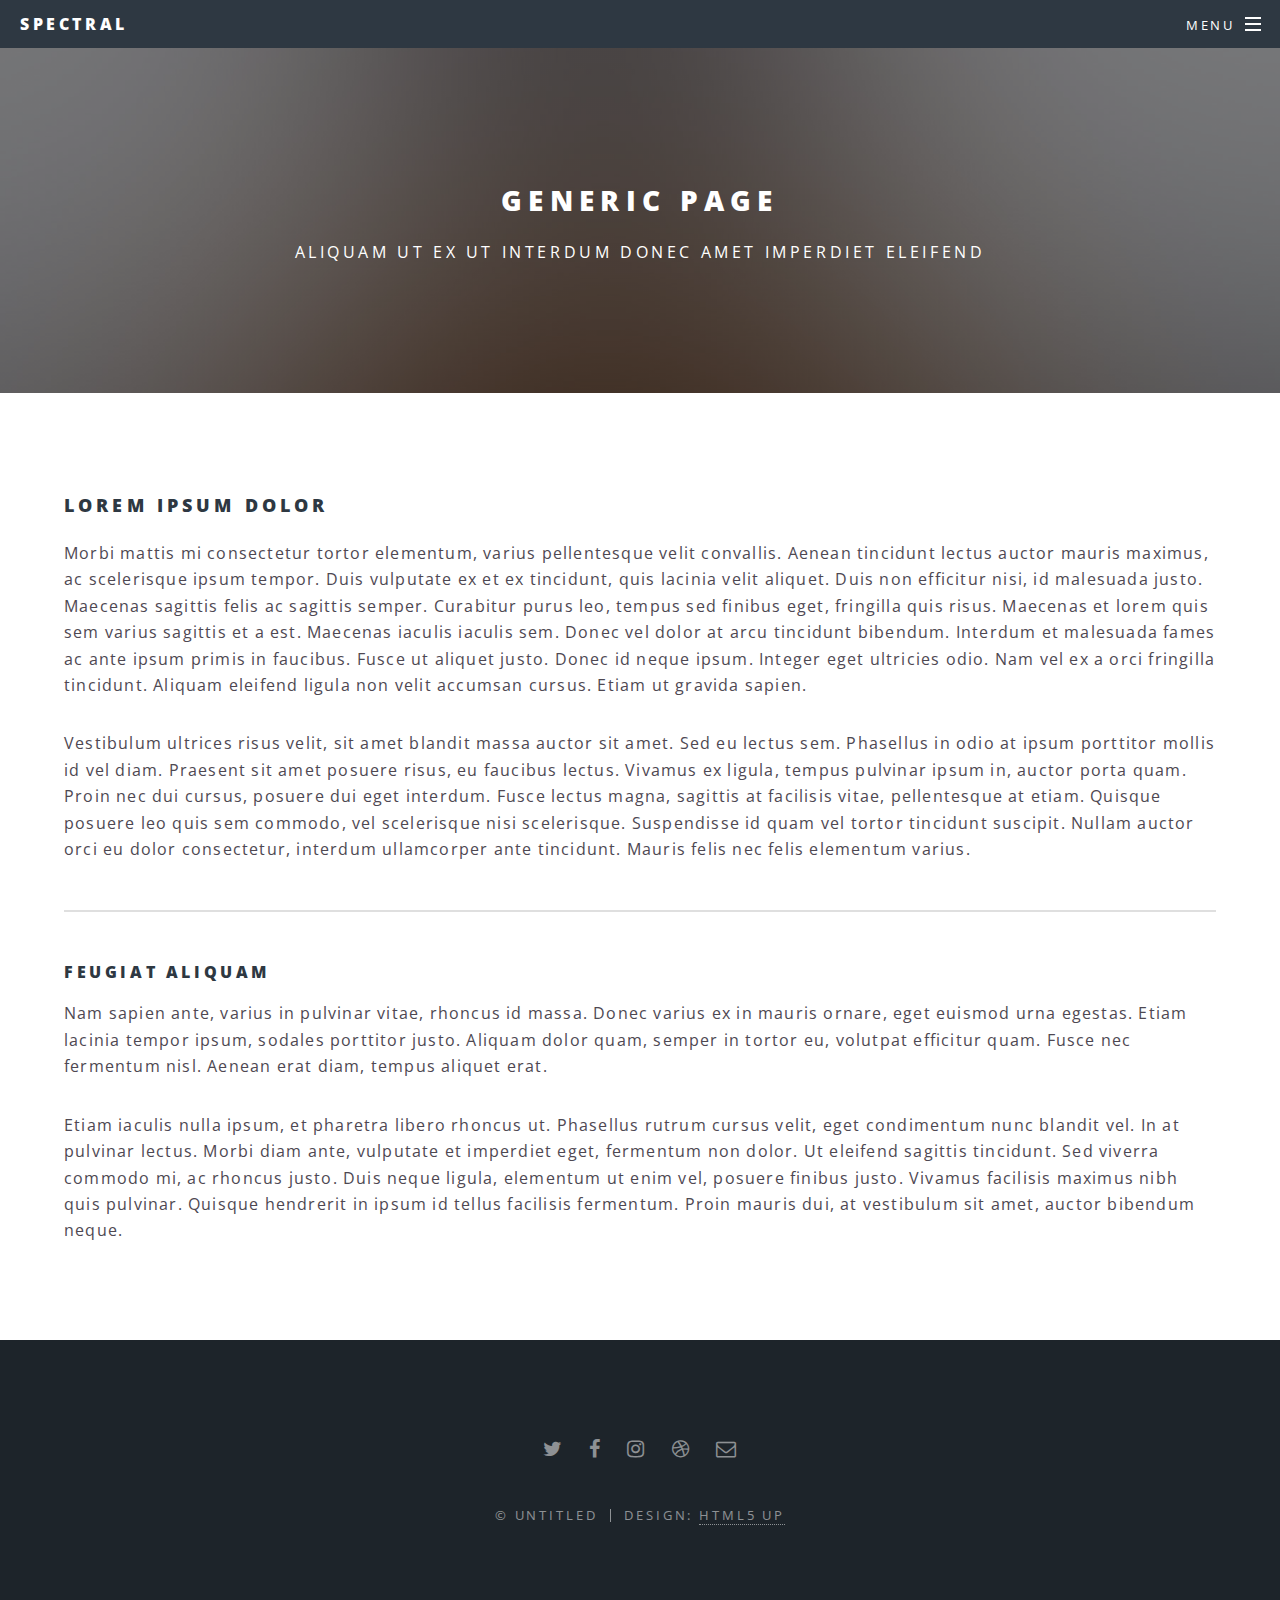
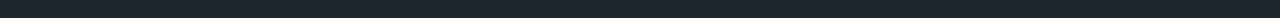
<file: stride/generic.html>
<!DOCTYPE HTML>
<!--
	Spectral by HTML5 UP
	html5up.net | @ajlkn
	Free for personal and commercial use under the CCA 3.0 license (html5up.net/license)
-->
<html>
	<head>
		<title>Generic - Spectral by HTML5 UP</title>
		<meta charset="utf-8" />
		<meta name="viewport" content="width=device-width, initial-scale=1, user-scalable=no" />
		<link rel="stylesheet" href="assets/css/main.css" />
		<noscript><link rel="stylesheet" href="assets/css/noscript.css" /></noscript>
	</head>
	<body class="is-preload">

		<!-- Page Wrapper -->
			<div id="page-wrapper">

				<!-- Header -->
					<header id="header">
						<h1><a href="index.html">Spectral</a></h1>
						<nav id="nav">
							<ul>
								<li class="special">
									<a href="#menu" class="menuToggle"><span>Menu</span></a>
									<div id="menu">
										<ul>
											<li><a href="index.html">Home</a></li>
											<li><a href="generic.html">Generic</a></li>
											<li><a href="elements.html">Elements</a></li>
											<li><a href="#">Sign Up</a></li>
											<li><a href="#">Log In</a></li>
										</ul>
									</div>
								</li>
							</ul>
						</nav>
					</header>

				<!-- Main -->
					<article id="main">
						<header>
							<h2>Generic Page</h2>
							<p>Aliquam ut ex ut interdum donec amet imperdiet eleifend</p>
						</header>
						<section class="wrapper style5">
							<div class="inner">

								<h3>Lorem ipsum dolor</h3>
								<p>Morbi mattis mi consectetur tortor elementum, varius pellentesque velit convallis. Aenean tincidunt lectus auctor mauris maximus, ac scelerisque ipsum tempor. Duis vulputate ex et ex tincidunt, quis lacinia velit aliquet. Duis non efficitur nisi, id malesuada justo. Maecenas sagittis felis ac sagittis semper. Curabitur purus leo, tempus sed finibus eget, fringilla quis risus. Maecenas et lorem quis sem varius sagittis et a est. Maecenas iaculis iaculis sem. Donec vel dolor at arcu tincidunt bibendum. Interdum et malesuada fames ac ante ipsum primis in faucibus. Fusce ut aliquet justo. Donec id neque ipsum. Integer eget ultricies odio. Nam vel ex a orci fringilla tincidunt. Aliquam eleifend ligula non velit accumsan cursus. Etiam ut gravida sapien.</p>

								<p>Vestibulum ultrices risus velit, sit amet blandit massa auctor sit amet. Sed eu lectus sem. Phasellus in odio at ipsum porttitor mollis id vel diam. Praesent sit amet posuere risus, eu faucibus lectus. Vivamus ex ligula, tempus pulvinar ipsum in, auctor porta quam. Proin nec dui cursus, posuere dui eget interdum. Fusce lectus magna, sagittis at facilisis vitae, pellentesque at etiam. Quisque posuere leo quis sem commodo, vel scelerisque nisi scelerisque. Suspendisse id quam vel tortor tincidunt suscipit. Nullam auctor orci eu dolor consectetur, interdum ullamcorper ante tincidunt. Mauris felis nec felis elementum varius.</p>

								<hr />

								<h4>Feugiat aliquam</h4>
								<p>Nam sapien ante, varius in pulvinar vitae, rhoncus id massa. Donec varius ex in mauris ornare, eget euismod urna egestas. Etiam lacinia tempor ipsum, sodales porttitor justo. Aliquam dolor quam, semper in tortor eu, volutpat efficitur quam. Fusce nec fermentum nisl. Aenean erat diam, tempus aliquet erat.</p>

								<p>Etiam iaculis nulla ipsum, et pharetra libero rhoncus ut. Phasellus rutrum cursus velit, eget condimentum nunc blandit vel. In at pulvinar lectus. Morbi diam ante, vulputate et imperdiet eget, fermentum non dolor. Ut eleifend sagittis tincidunt. Sed viverra commodo mi, ac rhoncus justo. Duis neque ligula, elementum ut enim vel, posuere finibus justo. Vivamus facilisis maximus nibh quis pulvinar. Quisque hendrerit in ipsum id tellus facilisis fermentum. Proin mauris dui, at vestibulum sit amet, auctor bibendum neque.</p>

							</div>
						</section>
					</article>

				<!-- Footer -->
					<footer id="footer">
						<ul class="icons">
							<li><a href="#" class="icon fa-twitter"><span class="label">Twitter</span></a></li>
							<li><a href="#" class="icon fa-facebook"><span class="label">Facebook</span></a></li>
							<li><a href="#" class="icon fa-instagram"><span class="label">Instagram</span></a></li>
							<li><a href="#" class="icon fa-dribbble"><span class="label">Dribbble</span></a></li>
							<li><a href="#" class="icon fa-envelope-o"><span class="label">Email</span></a></li>
						</ul>
						<ul class="copyright">
							<li>&copy; Untitled</li><li>Design: <a href="http://html5up.net">HTML5 UP</a></li>
						</ul>
					</footer>

			</div>

		<!-- Scripts -->
			<script src="assets/js/jquery.min.js"></script>
			<script src="assets/js/jquery.scrollex.min.js"></script>
			<script src="assets/js/jquery.scrolly.min.js"></script>
			<script src="assets/js/browser.min.js"></script>
			<script src="assets/js/breakpoints.min.js"></script>
			<script src="assets/js/util.js"></script>
			<script src="assets/js/main.js"></script>

	</body>
</html>
</file>
<file: css/main.css>
.font-neutral * {
  font-family: -apple-system, BlinkMacSystemFont, "Segoe UI", Roboto, Helvetica, Arial, sans-serif, "Apple Color Emoji", "Segoe UI Emoji", "Segoe UI Symbol";
}*,
*:before,
*:after {
  margin: 0;
	padding: 0;
  box-sizing: border-box;
  font-smoothing: antialiased;
	-webkit-font-smoothing: antialiased;
	text-rendering: optimizeLegibility;
}
.header {
	padding-top: 40px;
}
.strokeme
{
    color: white;
    text-shadow:
    -1px -1px 0 #000,
    1px -1px 0 #000,
    -1px 1px 0 #000,
    1px 1px 0 #000;  
}
.logo {
  font-size: calc(120% + 1vw);
  line-height: 44px;
  font-weight: bold;
}
.nav-link {
  font-size: 19px;
  line-height: 44px;
  text-decoration: none;
  color: inherit;
  display: inline-block;
  margin: 0 15px;
}
.logo img {
  height: 44px;
  display: inherit;
}
/*Text*/
.heading {
  font-size: 42px;
  line-height: 1.5;
}
.heading-sml {
  font-size: 36px;
  line-height: 1.38;
	font-weight: bold;
}
.heading-lrg {
  font-size: 56px;
  line-height: 1.38
}
.subheading {
	font-size: 22px;
	line-height: 1.8;
	font-weight: 400;
}
.paragraph {
  font-size: 19px;
  line-height: 1.8;
  font-weight: normal;
}
a {
  color: inherit;
  text-decoration: none;
}
.span {
	font-size: 15px;
	line-height: 1.5;
}
.bold {
  font-size: 22px;
  line-height: 1.5;
}
.text-center {
  text-align: center;
}
img {
	max-width: 100%;
}
/*grid*/
.col-1,
.col-2,
.col-3,
.col-4,
.col-5,
.col-6,
.col-7,
.col-8,
.col-9,
.col-10,
.col-11,
.col-12 {
  padding: 0 20px;
}
.col-1 { flex-basis: 8.333333%; max-width: 8.333333%;}
.col-2 { flex-basis: 16.666667%; max-width: 16.666667%;}
.col-3 { flex-basis: 25%; max-width: 25%;}
.col-4 { flex-basis: 33.333333%; max-width: 33.333333%;}
.col-5 { flex-basis: 41.666667%; max-width: 41.666667%;}
.col-6 { flex-basis: 50%; max-width: 50%;}
.col-7 { flex-basis: 58.333333%; max-width: 58.333333%;}
.col-8 { flex-basis: 66.666667%; max-width: 66.666667%;}
.col-9 { flex-basis: 75%; max-width: 75%;}
.col-10 { flex-basis: 83.333333%; max-width: 83.333333%;}
.col-11 { flex-basis: 91.666667%; max-width: 91.666667%;}
.col-12 { flex-basis: 100%; max-width: 100%;}

/*flexbox styles*/
.flex {
  display: flex;
}
.flex-column {
  flex-direction: column;
}
.spread {
  justify-content: space-between;
}
.center-horizontal {
  align-items: center;
}
.center-vertical {
  justify-content: center;
}
.start {
  justify-content: flex-start;
}
.end {
  justify-content: flex-end;
}
.noshrink {
  flex-shrink: 0;
}
.wrap {
  flex-flow: wrap;
}
/*containers*/
.container-lrg,
.container,
.container-sml {
  margin: auto;
  position: relative;
  width: 100%;
}
.container-lrg {
  max-width: 1020px;
}
.container {
  max-width: 780px;
}
.container-sml {
	max-width: 470px;
}
.section {
  padding: 100px 0;
  overflow: hidden;
  position: relative;
}

/*button*/
.button {
	display: inline-block;
	padding: 15px 20px;
  border-radius: 3px;
  font-size: 15px;
  box-shadow: 0 4px 6px rgba(50,50,93,.11), 0 1px 3px rgba(0,0,0,.08);
  text-decoration: none;
  background: white;
	color: black;
  white-space: nowrap;
	border: none;
	-webkit-appearance: none;
	cursor: pointer;
}
.button__full {
	width: 100%;
	margin: 0;
	text-align: center;
}
.no-max-width {
  max-width: initial !important;
}
.white-color,
.button.accent-bg span {
  color: #fff !important;
}
.button svg,
.button span {
	display: inline-block;
	vertical-align: middle;
}
.button svg {
	height: 18px;
	max-width: 21px;
	margin-right: 5px;
}
.mask {
	overflow: hidden;
	position: relative;
  background: white;
}
.mailchimp {
	border: 15px solid white;
	border-radius: 3px;
	position: relative;
	background: white;
	z-index: 2;
	box-shadow: 0 4px 6px rgba(50,50,93,.11), 0 1px 3px rgba(0,0,0,.08);
	margin: auto;
}
.mailchimp-input {
  font-size: 15px;
  outline: none;
  border: none;
  width: 100%;
  padding: 15px;
}
.fill-white {
  fill: white;
}

.user-image {
  width: 64px;
  height: 64px;
  border-radius: 50%;
	display: inline-block;
	background-position: center;
	background-size: cover;
}
/*Team and footer social icons*/
.socialicons {
  width: 30px;
  height: 30px;
  border-radius: 50%;
  display: inline-block;
  position: relative;
}
.socialicons:not(:last-of-type) {
  margin-right: 10px
}
/*padding & margins*/
.mb10:not(:last-of-type), .mb10:first-of-type { margin-bottom: 10px; }
.mb20:not(:last-of-type), .mb20:first-of-type { margin-bottom: 20px; }
.mb35:not(:last-of-type), .mb35:first-of-type { margin-bottom: 35px; }
.mb40:not(:last-of-type), .mb40:first-of-type { margin-bottom: 40px; }
.mb50:not(:last-of-type), .mb50:first-of-type { margin-bottom: 50px; }
.mb75:not(:last-of-type), .mb75:first-of-type { margin-bottom: 75px; }
.m0 { margin: 0 }
.mt10 { margin-top: 10px; }
.mt20 { margin-top: 20px; }
.mt30 { margin-top: 30px; }
.mt40 { margin-top: 40px; }
.mt50 { margin-top: 50px; }
.mt75 { margin-top: 75px; }
.mr0 { margin-right: 0px; }
.mr10 { margin-right: 10px; }
.mr20 { margin-right: 20px; }
.pl0 { padding-left:0; }
.pr0 { padding-right: 0; }
.pad10 { padding: 10px; }
.pad20 { padding: 20px; }
.pad30 { padding: 30px; }

@media screen and (max-width: 820px) {
	.container-lrg.flex,
	.container.flex,
	.container-sml.flex,
	.mobile-flex-wrap {
		flex-flow: wrap;
	}
	.col-1,
	.col-2,
	.col-3,
	.col-4,
	.col-5,
	.col-6,
	.col-7,
	.col-8,
	.col-9,
	.col-10,
	.col-11 {
		flex-basis: 100%;
		max-width: 100%;
		margin-bottom: 20px;
	}
	.mobile-col-6 {
		flex-basis: 50%;
		max-width: 50%;
	}
	.heading-sml {
		font-size: calc(110% + 2vw);
	}
	.heading {
		font-size: calc(107.5% + 3.7vw);
	}
	.heading-lrg {
		font-size: calc(105% + 5.3vw);
	}
	.section {
		padding: 60px 0;
	}
	.mobile-text-center {
		text-align: center;
	}
	.mobile-center-icon {
		margin: 0 auto 20px;
	}
	.card > div:not(:first-of-type) {
		border-top: 1px solid rgba(0, 0, 0, .1);
		border-left: none;
	}
	.mailchimp .button {
		width: 100%;
	}
}
@media screen and (max-width: 460px) {
	.button {
		max-width: 280px;
		width: 100%;
		margin-right: 0 !important;
	}
}
.logo__white {
  color: white !important;
}
.logo__black {
  color: black !important;
}
.button__black,
.button__black.accent-bg span {
  color: black !important;
}
.button__black svg {
  fill: black !important;
}
.button__white,
.button__white.accent-bg span {
  color: white !important;
}
.button__white {
  fill: white !important;
}
.icon {
  width: 64px;
	height: 64px;
  flex-shrink: 0;
  display: flex;
  align-items: center;
  justify-content: center;
  border-radius: 50%;
	background: rgba(34, 126, 247, .07);
	margin-bottom: 20px;
}
.icon svg {
  width: 100%;
  max-width: 30px;
  max-height: 30px;
}.press-logo {
  max-width: 100%;
  max-height: 60px;
  display: block;
  margin: auto;
}.checklist {
  list-style: none;
}
.checklist-item:not(:last-of-type) {
  border-bottom: 1px solid rgba(0,0,0,.1)
}.twitter, .medium, .facebook, .github, .instagram, .youtube, .linkedin, .email {
  position: relative;
}
.twitter:after,
.medium:after,
.facebook:after,
.github:after,
.instagram:after,
.youtube:after,
.linkedin:after,
.email:after {
  content: "";
  position: absolute;
  width: 100%;
  height: 100%;
  display: block;
  background-position: center;
  background-size: 16px auto;
  background-repeat: no-repeat;
  top: 0;
  left: 0;
}
.twitter:after {
  background-image: url([data-uri]);
}
.medium:after {
  background-image: url([data-uri]);
}
.facebook:after {
  background-image: url([data-uri]);
  background-size: auto 16px;
}
.github:after {
  background-image: url([data-uri]);
}
.instagram:after {
  background-image: url([data-uri]);
}
.linkedin:after {
  background-image: url([data-uri]);
}
.youtube:after {
	background-image: url([data-uri]);
}
.email:after {
  background-image: url([data-uri]);
}@media (max-width: 820px) {
  .main-menu {
    position: fixed;
    z-index: 200;
    pointer-events: none;
    opacity: 0;
    transition: all .2s ease-in-out;
    left: 0;
    top: 0;
    width: 100vw;
    height: 100vh;
    display: flex;
    justify-content: center;
    flex-direction: column;
    background: white;
  }
  .main-menu .menu-close {
    position: absolute;
    right: 20px;
    top: 20px;
  }
  .main-menu:target {
    opacity: 1;
    pointer-events: all;
  }
  .main-menu:target .nav-link {
    display: block;
    width: 100%;
    text-align: center;
    margin: 20px 0;
    font-size: 30px;
    color: black !important;
  }
}

@media (min-width: 820px) {
  .header .nav-link:last-of-type {
    margin-right: 0;
  }
  .menu-toggle {
    line-height: 44px;
  }
  .menu-toggle,
  .main-menu .menu-close {
    display: none;
  }
}.bg {
  position: absolute;
  left: 0;
  top: 0;
  width: 100%;
  height: 100%;
}
.bg-image {
  width: 100%;
  height: 100%;
  background-size: cover;
  background-position: center;
  mix-blend-mode: multiply;
  filter: grayscale(100%) contrast(1);
}
.bg-author {
  position: absolute;
  bottom: 10px;
  left: 10px;
  cursor: pointer;
  z-index: 2;
}
.background,
.background-white {
	position: relative;
}
.background-white .bg-image {
	filter: initial;
}
.background-white .secondary-color,
.background-white .primary-color {
	color: white;
	text-shadow: 0 2px 0 rgba(0,0,0,.1)
}
</file>
<file: css/color.css>
.lightblue-flat { background-color: #01D8FD }
.lightblue-flat .secondary-bg { background-color: #2898FB }
.lightblue-flat .accent-bg { background-color: #297AFB }
.lightblue-flat .primary-color { color: #FFFFFF }
.lightblue-flat .secondary-color { color: #D7F9FF }
.lightblue-flat .svg-fill { fill: #FFFFFF }

.lightblue-gradient { background: linear-gradient(#2898FB, #01D8FD) }
.lightblue-gradient .secondary-bg { background-color: #2898FB }
.lightblue-gradient .accent-bg { background-color: #297AFB }
.lightblue-gradient .primary-color { color: #FFFFFF }
.lightblue-gradient .secondary-color { color: #D7F9FF }
.lightblue-gradient .svg-fill { fill: #FFFFFF }

.lightblue-accent { background-color: #297AFB }
.lightblue-accent .secondary-bg { background-color: #2898FB }
.lightblue-accent .accent-bg { background-color: #01D8FD }
.lightblue-accent .primary-color { color: #FFFFFF }
.lightblue-accent .secondary-color { color: #D3E4FE }
.lightblue-accent .svg-fill { fill: #FFFFFF }

.lightblue-black { background-color: #2898FB }
.lightblue-black .secondary-bg { background-color: #01D8FD }
.lightblue-black .accent-bg { background-color: #297AFB }
.lightblue-black .primary-color { color: #FFFFFF }
.lightblue-black .secondary-color { color: #DBEEFE }
.lightblue-black .svg-fill { fill: #FFFFFF }

.lightblue-white { background-color: #FFFFFF }
.lightblue-white .secondary-bg { background-color: #D7F9FF }
.lightblue-white .accent-bg { background-color: #297AFB }
.lightblue-white .primary-color { color: #000000 }
.lightblue-white .secondary-color { color: #8F8F8F }
.lightblue-white .svg-fill { fill: #01D8FD }
</file>
<file: stride/assets/css/noscript.css>
/*
	Spectral by HTML5 UP
	html5up.net | @ajlkn
	Free for personal and commercial use under the CCA 3.0 license (html5up.net/license)
*/

/* Banner */

	body.is-preload #banner h2 {
		-moz-transform: none;
		-webkit-transform: none;
		-ms-transform: none;
		transform: none;
		opacity: 1;
	}

		body.is-preload #banner h2:before, body.is-preload #banner h2:after {
			width: 100%;
		}

	body.is-preload #banner .more {
		-moz-transform: none;
		-webkit-transform: none;
		-ms-transform: none;
		transform: none;
		opacity: 1;
	}

	body.is-preload #banner:after {
		opacity: 0;
	}
</file>
<file: stride/assets/css/style.css>
/*------------------------------------------------------------------- /

Template Name: Kite
Template URI: http://jwtheme.com/
Author: JWTheme
Author URI: http://jwtheme.com/
Description: Kite Coming Soon HTML Template by JWTheme
Version: 1.1
License: GNU General Public License v2 or later
License URI: http://www.gnu.org/licenses/gpl-2.0.html
Tags: HTML, Template, Coming Soon, Kite

--------------------------------------------------------------------- */


/* Table of contents
---------------------------------------------------------------------- /
*
*  1 - Import Google Font
*  2 - Global Style
*    2.1 - Next Section
*    2.2 - Social Button
*    2.3 - Placeholder color
*    2.4 - Height Resize
*  3 - Main Menu
*  4 - Page Top Section
*  5 - About Us Section
*  6 - Subscribe Section
*  7 - Contact Section
*  8 - Footer Section
*  9 - Media Query
*    9.1 - media screen and (max-width: 992px)
*    9.2 - media screen and (max-width: 768px)
*    9.3 - media screen and (max-width: 1170px)
*  10 - Preloader
*
---------------------------------------------------------------------- */




/* 1 - Import Google Font
---------------------------------------------------------------------- */
/* @import url(http://fonts.googleapis.com/css?family=Pacifico);
@import url(http://fonts.googleapis.com/css?family=Roboto:400,300,400italic,700); */
/* 1 - Import Google Font End
---------------------------------------------------------------------- */




/* 2 - Global Style
---------------------------------------------------------------------- */
body{
	font-family:'Roboto', sans-serif;
	color:#fff;
	-webkit-font-smoothing:antialiased;
	-moz-osx-font-smoothing:grayscale;
}

a{
	color: #3498db;
}
a:focus{
	outline:none;
	outline-offset:inherit;
}
.section-style{
	background-attachment:inherit;
	background-position:50% 0;
	background-repeat:no-repeat;
	margin:0 auto;
	width:100%;
	background-size:cover;
}
.pattern{
	background:rgba(0,0,0,.5) url(../images/pattern.png);
	padding-top:100px;
}
.container{
	overflow:hidden;
}
.section-name{
	font-weight:700;
	text-align:center;
	text-transform:uppercase;
	margin:0;
}
.section-name span{
	display:inline-block;
	position:relative;
	padding-bottom:15px;
}
.section-name span:before,
.section-name span:after{
	content:"";
	width:100%;
	height:10px;
	border-bottom:1px double #fff;
	position:absolute;
	left:0;
}
.section-name span:before{
	bottom:0;
}
.section-name span:after{
	bottom:2px;
}
.section-title{
	text-align:center;
	text-transform:uppercase;
	font-weight:300;
	font-size:80px;
}
.section-description{
	font-weight:300;
	text-align:center;
	line-height:30px;
}
.form-control{
	padding: 6px 30px;
}
.form-control,
.btn{
	background-color:transparent;

	-webkit-border-radius:0;
	   -moz-border-radius:0;
	    -ms-border-radius:0;
	     -o-border-radius:0;
	        border-radius:0;

	-webkit-transition:all .25s;
	   -moz-transition:all .25s;
	    -ms-transition:all .25s;
	     -o-transition:all .25s;
	        transition:all .25s;
}
.btn:focus, .btn:active:focus, .btn.active:focus {
 	outline: none;
 	color: #ffffff;
}
.form-control,
.form-control:focus{
	border-color:#fff;
	color:#fff;

	-webkit-box-shadow:none;
	   -moz-box-shadow:none;
	    -ms-box-shadow:none;
	     -o-box-shadow:none;
	        box-shadow:none;
}

/* 2.1 - Next Section
------------------------------------------ */
.next-section{
	text-align:center;
}
.next-section a{
	cursor:pointer;
	display:inline-block;
	width:120px;
	height:120px;

	-webkit-border-radius:100%;
	   -moz-border-radius:100%;
	    -ms-border-radius:100%;
	     -o-border-radius:100%;
	        border-radius:100%;

	background-color:rgba(0,0,0,.2);
	box-shadow: 0 0 1px rgba(255,255,255,.2);
	margin:70px;
	padding-top:45px;
	position:relative;
}

.next-section a span{
	display:inline-block;
	width:50px;
	height:50px;
	border:2px solid #fff;
	border-left-color:transparent;
	border-top-color:transparent;
	position:absolute;
	top:20px;
	left:35px;

	-webkit-transform:rotate(45deg);
	   -moz-transform:rotate(45deg);
	    -ms-transform:rotate(45deg);
	     -o-transform:rotate(45deg);
	        transform:rotate(45deg);

	opacity:.4;

	-webkit-transition:all .25s;
	   -moz-transition:all .25s;
	    -ms-transition:all .25s;
	     -o-transition:all .25s;
	        transition:all .25s;
}
.next-section a:hover span{
	opacity:1;
}
/* 2.1 - Next Section
------------------------------------------ */



/* 2.2 - Social Button
------------------------------------------ */
.social-btn-container{
	text-align:center;
	margin:50px auto 0 auto;
}
.social-btn-container .social-btn-box{
	display:inline-block;
	width:60px;
	height:60px;

	-webkit-transform:rotate(45deg);
	   -moz-transform:rotate(45deg);
	    -ms-transform:rotate(45deg);
	     -o-transform:rotate(45deg);
	        transform:rotate(45deg);

	border:1px solid #fff;

	-webkit-border-radius:5px;
	   -moz-border-radius:5px;
	    -ms-border-radius:5px;
	     -o-border-radius:5px;
	        border-radius:5px;

	margin:15px;
	position:relative;
	overflow:hidden;
}
.social-btn-container .social-btn-box a{
	color:#fff;
	font-size:26px;
	line-height:80px;
	display:inline-block;
	width:80px;
	height:80px;
	position:absolute;
	top:-10px;
	left:-10px;

	-webkit-transform:rotate(-45deg);
	   -moz-transform:rotate(-45deg);
	    -ms-transform:rotate(-45deg);
	     -o-transform:rotate(-45deg);
	        transform:rotate(-45deg);
}
.social-btn-box,
.social-btn-box a{

	-webkit-transition:all .25s;
	   -moz-transition:all .25s;
	    -ms-transition:all .25s;
	     -o-transition:all .25s;
	        transition:all .25s;
}
.social-btn-box:hover{
	border-color:transparent;
}
.social-btn-box .facebook-btn:hover{
	background:#3B5998;
	color: #fff;
}
.social-btn-box .twitter-btn:hover{
	background:#55ACEE;
	color: #fff;
}
.social-btn-box .linkedin-btn:hover{
	background:#0077b5;
	color: #fff;
}
.social-btn-box .google-plus-btn:hover{
	background:#db514f;
	color: #fff;
}
.social-btn-box .youtube-btn:hover{
	background:#cc181e;
	color: #fff;
}
.social-btn-box .github-btn:hover{
	background:#2b2e30;
	color: #fff;
}
.social-btn-box .a:hover{
	background:#3498db;
	color: #fff;
}
/* 2.2 - Social Button
------------------------------------------ */


/* 2.3 - Placeholder color
------------------------------------------ */
.form-control::-webkit-input-placeholder {
   color: #ffffff;
}

.form-control:-moz-placeholder {
   color: #ffffff;
}

.form-control::-moz-placeholder {
   color: #ffffff;
}

.form-control:-ms-input-placeholder{
	color:#ffffff;
}
/* 2.3 - Placeholder color End
------------------------------------------ */


/* 2.4 - Height Resize
------------------------------------------ */

.pattern.height-resize{
	padding-top: 40px;
}
.height-resize .time-count-container{
	margin-top: 20px !important;
}
.height-resize .team-container .col-sm-4{
	padding-top:20px !important;
}
/* 2.4 - Height Resize End
------------------------------------------ */


/* 2 - Global Style End
---------------------------------------------------------------------- */




/* 3 - Main Menu
---------------------------------------------------------------------- */
.navbar-default .navbar-nav>li>a:hover,
.navbar-default .navbar-nav>li>a:focus,
.navbar-default .navbar-nav>li>a,
.navbar-default .navbar-nav>.active>a,
.navbar-default .navbar-nav>.active>a:hover,
.navbar-default .navbar-nav>.active>a:focus{
	color:#fff;
	background-color:transparent;
}
.navbar-default{
	background-color:transparent;
	border-color:transparent;
	margin-left:10px;
	margin-right:10px;
	margin-top:5px;
	border-bottom-width: 0px;
}
.navbar-default .navbar-nav>.active>a:after{
	content:"\2192";
	display:inline-block;
	font-style:normal;
	font-weight:normal;
	border-bottom-width: 0px;
	/* line-height:1; */

	-webkit-font-smoothing:antialiased;
	-moz-osx-font-smoothing:grayscale;

	-webkit-transition:all .25s;
	   -moz-transition:all .25s;
	    -ms-transition:all .25s;
	     -o-transition:all .25s;
	        transition:all .25s;
}
.navbar-nav>li>a{
	padding:5px 15px;
	font-weight:400;
	font-style:bold;
	margin-right:15px;
	border-bottom-width: 0px;

	-webkit-transition:all .25s;
	   -moz-transition:all .25s;
	    -ms-transition:all .25s;
	     -o-transition:all .25s;
	        transition:all .25s;
}
.navbar-nav>li>a:hover{
	padding-left:25px;
	padding-right:15px;
	border-bottom-width: 0px;
}
.navbar-default .navbar-collapse,
.navbar-default .navbar-form{
	border-color: none;
}
.navbar-default .navbar-brand{
padding:5px 15px;
padding-bottom: 5px;
font-weight:800;
font-style:bold;
color:#fff;
margin-top:5px;
border-bottom-width: 0px;
}



@media (max-width: 992px) {
    .navbar-header {
        float: none;
    }
    .navbar-left,.navbar-right {
        float: none !important;
    }
    .navbar-toggle {
        display: block;
    }
    .navbar-collapse {
        border-top: 1px solid transparent;
        box-shadow: none;
    }
    .navbar-fixed-top {
		top: 0;
		border-width: 0 0 1px 1px;
	}
    .navbar-collapse.collapse {
        display: none!important;
    }
    .navbar-nav {
        float: none!important;
		margin-top: 7.5px;
		margin-right: 7.5px;
	}
	.navbar-nav>li {
        float: none;
    }
    .navbar-nav>li>a {
        padding-top: 10px;
        padding-bottom: 10px;
    }
    .collapse.in{
  		display:block !important;
	}
}

@media screen and (max-width: 992px){
	#headernavigation{
		background:rgba(0,0,0,.5);
	}
	.navbar-default .navbar-toggle:hover,
	.navbar-default .navbar-brand,
	.navbar-default .navbar-toggle:focus{
		background-color:transparent;
	}
	.navbar-default .navbar-toggle{
		margin-top: 15px;
	}

}
/* @media screen and (min-width: 992px){
	.navbar-fixed-top{
		top:100px;
		z-index:9999;
	}
	.navbar-default{
		width:180px;
	}
	.navbar-nav>li{
		float:none !important;
	}
}*/
/* 3 - Main Menu End
---------------------------------------------------------------------- */




/* 4 - Page Top Section
---------------------------------------------------------------------- */
.site-title{
	text-align:center;
	font-size:66px;
	font-family:'Pacifico';
	margin:0 0 50px 0;
	padding-bottom:10px;
	position:relative;
}
.site-title:before,
.site-title:after{
	content:"";
	width:100px;
	height:10px;
	left:50%;
	margin-left:-50px;
	border-bottom:1px double #fff;
	position:absolute;
}
.site-title:before{
	bottom:0;
}
.site-title:after{
	bottom:2px;
}
#page-top .section-name span:before,
#page-top .section-name span:after{
	content:none;
}
.time-count-container{
	min-height:10px;
	margin-top:20px;
}
.time-box{
}
	/*width:150px;
	height:150px;
	display:table;
	border:1px solid #fff;
	margin:50px auto;*/

/*	-webkit-border-radius:15px;
	   -moz-border-radius:15px;
	    -ms-border-radius:15px;
	     -o-border-radius:15px;
	        border-radius:15px; */

	/*-webkit-transform:rotate(45deg);
	   -moz-transform:rotate(45deg);
	    -ms-transform:rotate(45deg);
	     -o-transform:rotate(45deg);
	        transform:rotate(45deg); */
}
/*.time-box-inner{
	width:150px;
	height:150px;
	display:table;
	text-align:center;

	-webkit-transform:rotate(-45deg);
	   -moz-transform:rotate(-45deg);
	    -ms-transform:rotate(-45deg);
	     -o-transform:rotate(-45deg);
	        transform:rotate(-45deg);
}
.time-number{
	font-size:65px;
	width:100%;
	display:inline-block;
	font-weight:300;
	padding-top: 15%;


	-webkit-transition:all .25s;
	   -moz-transition:all .25s;
	    -ms-transition:all .25s;
	     -o-transition:all .25s;
	        transition:all .25s;
}
.time-number .digit{
	line-height: 60px;
	display: inline-block;
	overflow: hidden;
}

.time-name{
	font-size:15px;
	text-transform:uppercase;
	font-weight:700;
}
.time-until{
	text-align:center;
	margin:0;
}
.time-until span{
	color: #fff;
	font-size:18px;
	line-height:40px;
	display:inline-block;
	background-color:#3498db;
	text-transform:uppercase;
	padding:0px 25px;
}*/
/* 4 - Page Top Section End
---------------------------------------------------------------------- */



/* 5 - About Us Section
---------------------------------------------------------------------- */
.team-container .col-sm-4{
	padding:60px 15px 0 15px;
}
.team-container .team-member{
	max-width:245px;
	margin:auto;
	position:relative;
	overflow:hidden;
}


.team-container figcaption{
	text-align:center;
	text-transform:uppercase;
	width:100%;
	height:110px;
	border:1px solid #fff;
	border-top-color:transparent;
	margin:0;
}
.team-container figcaption h4{
	font-size:22px;
	font-weight:700;
	padding-top:20px;
}
.team-container .member-name {
	font-size: 1.5em;
	font-weight: 700;
	margin: 0;
	padding: 26px 10px 5px 10px;
}
.team-container figcaption p{
	font-size: 1.125em;
}
.team-container .social-buttons{
	display:inline-block;
	margin:auto;
	text-align:center;
	width:100%;
}

.team-member .social-btn-container,
.team-member .social-btn-container .social-btn-box{
	-webkit-transition:all .25s;
	   -moz-transition:all .25s;
	    -ms-transition:all .25s;
	     -o-transition:all .25s;
	        transition:all .25s;
}

.team-member .social-btn-container {
	position: absolute;
	top: 0px;
	margin: 0 auto;
	left: 0;
}
.team-member:hover .social-btn-container{
	background: rgba(0,0,0,.5);
}
.team-member .social-btn-container .team-socail-btn{
	overflow: hidden;
	position: relative;
	width:245px;
	height: 230px;
}
.team-member .social-btn-container .social-btn-box{
	position: absolute;

}
.team-member .social-btn-container .facebook-btn-container{
	bottom: 220px;
	right: 230px;
}
.team-member .social-btn-container .twitter-btn-container{
	bottom: 220px;
	left: 230px;
}
.team-member .social-btn-container .linkedin-btn-container{
	top: 220px;
	right: 230px;
}
.team-member .social-btn-container .github-btn-container{
	top: 220px;
	left: 230px;
}

.team-member:hover .social-btn-container .facebook-btn-container{
	bottom: 115px;
	right: 122px;
}
.team-member:hover .social-btn-container .twitter-btn-container{
	bottom: 115px;
	left: 122px;
}
.team-member:hover .social-btn-container .linkedin-btn-container{
	top: 115px;
	right: 122px;
}
.team-member:hover .social-btn-container .github-btn-container{
	top: 115px;
	left: 122px;
}
.team-container .social-buttons a{
	color:#fff;
	width:24px;
	height:24px;
	display:inline-block;
	font-size:24px;
	text-align:center;
}
.team-container .team-member figure,
.team-container .team-member figcaption,
.team-container .team-member img,
.team-container .team-member .social-buttons{

	-webkit-transition:all .25s;
	   -moz-transition:all .25s;
	    -ms-transition:all .25s;
	     -o-transition:all .25s;
	        transition:all .25s;
}
.team-container .team-member:hover figure{
	background-color:#3498db;
	color:#fff;
}
.team-container .team-member:hover figcaption{
	border-color:#3498db;
	color:#fff;
}

.team-container .team-member:hover .social-buttons{
	top:90px;
}
/* 5 - About Us Section End
---------------------------------------------------------------------- */




/* 6 - Subscribe Section
---------------------------------------------------------------------- */

form.news-letter{
	max-width:550px;
	margin:auto;
	height:60px;
	margin-top:70px;
	position:relative;
}
form.news-letter .form-control{
	height:60px;
	padding-right:75px;
}
form.news-letter .btn{
	width:60px;
	height:60px;
	border:1px solid #fff;
	position:absolute;
	top:0;
	right:0;
	font-size:25px;
}

form.news-letter .btn:hover{
	color:#3498db;
}
#subscribe-loading {
	display: none;
	line-height: 45px;
	cursor: inherit;
}
#subscribe-loading:hover{
	color: inherit;
}
.subscribe-message{
	text-align: center;
	font-size: 1.125em;
}

.alert-warning{
	color: #ffffff;
	position: absolute;
	background: rgba(52, 152, 219,1);
	display: none;
	left: 25px;
	bottom:60px;
	padding: 5px 10px;
	border-radius: 3px;
}
.alert-warning:after{
	position: absolute;
	content: "";
	width: 0;
	height: 0;
	border-style: solid;
	border-width: 12px;
	border-color: rgba(52, 152, 219,1) transparent  transparent transparent;
	left: 25px;
	bottom: -24px;
}
/* 6 - Subscribe Section End
---------------------------------------------------------------------- */




/* 7 - Contact Section
---------------------------------------------------------------------- */
#contact .next-section a{

	-webkit-transform:rotate(180deg);
	   -moz-transform:rotate(180deg);
	    -ms-transform:rotate(180deg);
	     -o-transform:rotate(180deg);
	        transform:rotate(180deg);
}
#contact-form .col-sm-6,
#contact-form .col-sm-10,
#contact-form .col-sm-2{
	padding:0;
}
#contact-form{
	margin-top:70px;
	margin-bottom:10px;
}
#contact-form  input{
	height:60px;
}
#contact-form #first_name{
	border-right:0px solid transparent;
	border-bottom:0px solid transparent;
}
#contact-form #last_name{
	border-bottom:0px solid transparent;
}
#contact-form  #email{
	border-right:0px solid transparent;
}
#contact-form textarea.form-control{
	height:130px;
	border-top:0px solid transparent;
	padding-top: 20px;
}
#contact-form  .btn{
	font-size:50px;
	height:130px;
	border:1px solid #fff;
	border-left:0px solid transparent;
	border-top:0px solid transparent;
}
#contact-form  .btn:hover{
	color:#3498db;
}
#contact-form  .col-sm-6,
#contact-form  .col-sm-10{
	position: relative;
}
.first-name-error,
.last-name-error,
.contact-email-error,
.contact-subject-error,
.contact-message-error{
	color: #ffffff;
	position: absolute;
	background: rgba(52, 152, 219,1);
	display: none;
	left: 25px;
	top: -30px;
	padding: 5px 10px;
	border-radius: 3px;
}

.first-name-error:after,
.last-name-error:after,
.contact-email-error:after,
.contact-subject-error:after,
.contact-message-error:after{
	position: absolute;
	content: "";
	width: 0;
	height: 0;
	border-style: solid;
	border-width: 12px;
	border-color: rgba(52, 152, 219,1) transparent  transparent transparent;
	left: 25px;
	bottom: -24px;
}
#contact-loading{
	display: none;
	cursor: inherit;
	line-height: 110px;
}
#contact-loading:hover{
	color: inherit;
}
.contact-message{
	text-align: center;
	font-size: 1.125em;
}

/* 7 - Contact Section End
---------------------------------------------------------------------- */




/* 8 - Footer Section
---------------------------------------------------------------------- */
#footer-section{
	width: 100%;
	min-height: 80px;
}
#footer-section p{
	margin: 0;
	padding: 25px 15px;
	text-align: center;
	line-height: 30px;
	color: #1a1a1a;
}
#footer-section p a{
	color: #3498db;
}
/* 8 - Footer Section End
---------------------------------------------------------------------- */





/* 9 - Media Query
---------------------------------------------------------------------- */

/* 9.1 - media screen and (max-width: 992px)
------------------------------------------------ */
@media screen and (max-width: 992px){
	.container{
		width:100%;
		max-width:830px;
	}
}
@media (min-width: 992px){
	.container{
		width:100%;
		max-width:830px;
	}
}



/* 9.1 - media screen and (max-width: 992px)  End
------------------------------------------------ */




/* 9.2 - media screen and (max-width: 768px)
------------------------------------------------ */



@media screen and (max-width: 768px){
	.section-title{
		font-size:40px;
	}
	#contact-form #first_name{
		border-right:1px solid #fff;
	}
	#contact-form #subject{
		border-top:0px solid transparent;
	}
	#contact-form  #email{
		border-right:1px solid #fff;
	}
		#contact-form  .btn{
	border-left:1px solid #fff;
	}
}

/* 9.2 - media screen and (max-width: 768px) End
------------------------------------------------ */


/* 9.3 - media screen and (max-width: 1170px)
------------------------------------------------ */
@media (min-width: 1170px){
	.container{
		width:830px;
	}
}
/* 9.3 - media screen and (max-width: 1170px) End
------------------------------------------------ */


/* 9 - Media Query End
---------------------------------------------------------------------- */




/* 10 - Preloader
---------------------------------------------------------------------- */
/*#preloader{
	position: fixed;
	width: 100%;
	background: rgba(255,255,255,.97);
	height: 100%;
	z-index: 99999999999;

}

#loader {
 	position: absolute;
 	top: 0;
	left: 0;
	right: 0;
	bottom: 0;
	width: 175px;
	height: 175px;
	margin: auto;
}
#loader .dot {
	position: absolute;
	top: 0;
	left: 0;
	right: 0;
	bottom: 0;
	width: 87.5px;
	height: 100%;
	margin: auto;
}
#loader .dot:before {
	content: '';
	position: absolute;
	top: 0;
	left: 0;
	right: 0;
	width: 87.5px;
	height: 87.5px;
	border-radius: 100%;
	-webkit-transform: scale(0);
	   -moz-transform: scale(0);
	    -ms-transform: scale(0);
	     -o-transform: scale(0);
	        transform: scale(0);
}
#loader .dot:nth-child(7n+1) {
	-webkit-transform: rotate(45deg);
	   -moz-transform: rotate(45deg);
	    -ms-transform: rotate(45deg);
	     -o-transform: rotate(45deg);
	        transform: rotate(45deg);
}
#loader .dot:nth-child(7n+1):before {
	background: #00ff80;
	-webkit-animation: load 0.8s linear 0.1s infinite;
	   -moz-animation: load 0.8s linear 0.1s infinite;
	    -ms-animation: load 0.8s linear 0.1s infinite;
	     -o-animation: load 0.8s linear 0.1s infinite;
	        animation: load 0.8s linear 0.1s infinite;
}
#loader .dot:nth-child(7n+2) {
	-webkit-transform: rotate(90deg);
	   -moz-transform: rotate(90deg);
	    -ms-transform: rotate(90deg);
	     -o-transform: rotate(90deg);
	        transform: rotate(90deg);
}
#loader .dot:nth-child(7n+2):before {
background: #00ffea;
	-webkit-animation: load 0.8s linear 0.2s infinite;
	   -moz-animation: load 0.8s linear 0.2s infinite;
	    -ms-animation: load 0.8s linear 0.2s infinite;
	     -o-animation: load 0.8s linear 0.2s infinite;
	        animation: load 0.8s linear 0.2s infinite;
}
#loader .dot:nth-child(7n+3) {
	-webkit-transform: rotate(135deg);
	   -moz-transform: rotate(135deg);
	    -ms-transform: rotate(135deg);
	     -o-transform: rotate(135deg);
	        transform: rotate(135deg);
}
#loader .dot:nth-child(7n+3):before {
background: #00aaff;
	-webkit-animation: load 0.8s linear 0.3s infinite;
	   -moz-animation: load 0.8s linear 0.3s infinite;
	    -ms-animation: load 0.8s linear 0.3s infinite;
	     -o-animation: load 0.8s linear 0.3s infinite;
	        animation: load 0.8s linear 0.3s infinite;
}
#loader .dot:nth-child(7n+4) {
	-webkit-transform: rotate(180deg);
	   -moz-transform: rotate(180deg);
	    -ms-transform: rotate(180deg);
	     -o-transform: rotate(180deg);
	        transform: rotate(180deg);
}
#loader .dot:nth-child(7n+4):before {
	background: #0040ff;
	-webkit-animation: load 0.8s linear 0.4s infinite;
	   -moz-animation: load 0.8s linear 0.4s infinite;
	    -ms-animation: load 0.8s linear 0.4s infinite;
	     -o-animation: load 0.8s linear 0.4s infinite;
	        animation: load 0.8s linear 0.4s infinite;
}
#loader .dot:nth-child(7n+5) {
	-webkit-transform: rotate(225deg);
	   -moz-transform: rotate(225deg);
	    -ms-transform: rotate(225deg);
	     -o-transform: rotate(225deg);
	        transform: rotate(225deg);
}
#loader .dot:nth-child(7n+5):before {
	background: #2a00ff;
	-webkit-animation: load 0.8s linear 0.5s infinite;
	   -moz-animation: load 0.8s linear 0.5s infinite;
	    -ms-animation: load 0.8s linear 0.5s infinite;
	     -o-animation: load 0.8s linear 0.5s infinite;
	        animation: load 0.8s linear 0.5s infinite;
}
#loader .dot:nth-child(7n+6) {
	-webkit-transform: rotate(270deg);
	   -moz-transform: rotate(270deg);
	    -ms-transform: rotate(270deg);
	     -o-transform: rotate(270deg);
	        transform: rotate(270deg);
}
#loader .dot:nth-child(7n+6):before {
	background: #9500ff;
	-webkit-animation: load 0.8s linear 0.6s infinite;
	   -moz-animation: load 0.8s linear 0.6s infinite;
	    -ms-animation: load 0.8s linear 0.6s infinite;
	     -o-animation: load 0.8s linear 0.6s infinite;
	        animation: load 0.8s linear 0.6s infinite;
}
#loader .dot:nth-child(7n+7) {
	-webkit-transform: rotate(315deg);
	   -moz-transform: rotate(315deg);
	    -ms-transform: rotate(315deg);
	     -o-transform: rotate(315deg);
	        transform: rotate(315deg);
}
#loader .dot:nth-child(7n+7):before {
	background: magenta;
	-webkit-animation: load 0.8s linear 0.7s infinite;
	   -moz-animation: load 0.8s linear 0.7s infinite;
	    -ms-animation: load 0.8s linear 0.7s infinite;
	     -o-animation: load 0.8s linear 0.7s infinite;
	        animation: load 0.8s linear 0.7s infinite;
}
#loader .dot:nth-child(7n+8) {
	-webkit-transform: rotate(360deg);
	   -moz-transform: rotate(360deg);
	    -ms-transform: rotate(360deg);
	     -o-transform: rotate(360deg);
	        transform: rotate(360deg);
}
#loader .dot:nth-child(7n+8):before {
	background: #ff0095;
	-webkit-animation: load 0.8s linear 0.8s infinite;
	   -moz-animation: load 0.8s linear 0.8s infinite;
	    -ms-animation: load 0.8s linear 0.8s infinite;
	     -o-animation: load 0.8s linear 0.8s infinite;
	        animation: load 0.8s linear 0.8s infinite;
}
#loader .lading{
	background-image: url(../images/loading.gif);
	background-repeat: no-repeat;
	position: absolute;
	left: 0;
	right: 0;
	bottom: -40px;
	height: 20px;
	width: 180px;
	background-position: 50% 50%;
}

@-webkit-keyframes load {
	100% {
		opacity: 0;
		-webkit-transform: scale(1);
	}
}
@-moz-keyframes load  {
	100% {
		opacity: 0;
		-moz-transform: scale(1);
	}
}
@-ms-keyframes load {
	100% {
		opacity: 0;
		-ms-transform: scale(1);
	}
}
@-o-keyframes load {
	100% {
		opacity: 0;
		-o-transform: scale(1);
	}
}
@keyframes load {
	100% {
		opacity: 0;
		transform: scale(1);
	}
} */

/* 10 - Preloader End
---------------------------------------------------------------------- */
/* ---- particles.js container ---- */

/* #particles-js {
  position: absolute;
  width: 100%;
  height: 100%;
  background-color: #00336B;
	margin-top:0px;
  background-repeat: no-repeat;
	background-size: auto;
background-position: 50% 50%;
} */
</file>
<file: stride/assets/css/main.css>
@import url(font-awesome.min.css);
@import url("https://fonts.googleapis.com/css?family=Open+Sans:400,400italic,600,600italic,800,800italic");

/*
	Spectral by HTML5 UP
	html5up.net | @ajlkn
	Free for personal and commercial use under the CCA 3.0 license (html5up.net/license)
*/

html, body, div, span, applet, object,
iframe, h1, h2, h3, h4, h5, h6, p, blockquote,
pre, a, abbr, acronym, address, big, cite,
code, del, dfn, em, img, ins, kbd, q, s, samp,
small, strike, strong, sub, sup, tt, var, b,
u, i, center, dl, dt, dd, ol, ul, li, fieldset,
form, label, legend, table, caption, tbody,
tfoot, thead, tr, th, td, article, aside,
canvas, details, embed, figure, figcaption,
footer, header, hgroup, menu, nav, output, ruby,
section, summary, time, mark, audio, video {
	margin: 0;
	padding: 0;
	border: 0;
	font-size: 100%;
	font: inherit;
	vertical-align: baseline;}

article, aside, details, figcaption, figure,
footer, header, hgroup, menu, nav, section {
	display: block;}

body {
	line-height: 1;
}

ol, ul {
	list-style: none;
}

blockquote, q {
	quotes: none;
}

	blockquote:before, blockquote:after, q:before, q:after {
		content: '';
		content: none;
	}

table {
	border-collapse: collapse;
	border-spacing: 0;
}

body {
	-webkit-text-size-adjust: none;
}

mark {
	background-color: transparent;
	color: inherit;
}

input::-moz-focus-inner {
	border: 0;
	padding: 0;
}

input, select, textarea {
	-moz-appearance: none;
	-webkit-appearance: none;
	-ms-appearance: none;
	appearance: none;
}

/* Basic */

	@-ms-viewport {
		width: device-width;
	}

	html {
		box-sizing: border-box;
	}

	*, *:before, *:after {
		box-sizing: inherit;
	}

	body {
		background: #2e3842;
	}

		body.is-preload *, body.is-preload *:before, body.is-preload *:after {
			-moz-animation: none !important;
			-webkit-animation: none !important;
			-ms-animation: none !important;
			animation: none !important;
			-moz-transition: none !important;
			-webkit-transition: none !important;
			-ms-transition: none !important;
			transition: none !important;
		}

	body, input, select, textarea {
		color: #fff;
		font-family: "Open Sans", Helvetica, sans-serif;
		font-size: 15pt;
		font-weight: 400;
		letter-spacing: 0.075em;
		line-height: 1.65em;
	}

		@media screen and (max-width: 1680px) {

			body, input, select, textarea {
				font-size: 13pt;
			}

		}

		@media screen and (max-width: 1280px) {

			body, input, select, textarea {
				font-size: 12pt;
			}

		}

		@media screen and (max-width: 736px) {

			body, input, select, textarea {
				font-size: 11pt;
				letter-spacing: 0.0375em;
			}

		}

	a {
		-moz-transition: color 0.2s ease, border-bottom-color 0.2s ease;
		-webkit-transition: color 0.2s ease, border-bottom-color 0.2s ease;
		-ms-transition: color 0.2s ease, border-bottom-color 0.2s ease;
		transition: color 0.2s ease, border-bottom-color 0.2s ease;
		border-bottom: dotted 1px;
		color: inherit;
		text-decoration: none;
	}

		a:hover {
			border-bottom-color: transparent;
		}

	strong, b {
		color: #fff;
		font-weight: 600;
	}

	em, i {
		font-style: italic;
	}

	p {
		margin: 0 0 2em 0;
	}

	h1, h2, h3, h4, h5, h6 {
		color: #fff;
		font-weight: 800;
		letter-spacing: 0.225em;
		line-height: 1em;
		margin: 0 0 1em 0;
		text-transform: uppercase;
	}

		h1 a, h2 a, h3 a, h4 a, h5 a, h6 a {
			color: inherit;
			text-decoration: none;
		}

	h2 {
		font-size: 1.35em;
		line-height: 1.75em;
	}

		@media screen and (max-width: 736px) {

			h2 {
				font-size: 1.1em;
				line-height: 1.65em;
			}

		}

	h3 {
		font-size: 1.15em;
		line-height: 1.75em;
	}

		@media screen and (max-width: 736px) {

			h3 {
				font-size: 0.75em;
				line-height: 1.45em;
			}

		}

	h4 {
		font-size: 1em;
		line-height: 1.5em;
	}

	h5 {
		font-size: 0.8em;
		line-height: 1.5em;
	}

	h6 {
		font-size: 0.7em;
		line-height: 1.5em;
	}

	sub {
		font-size: 0.8em;
		position: relative;
		top: 0.5em;
	}

	sup {
		font-size: 0.8em;
		position: relative;
		top: -0.5em;
	}

	hr {
		border: 0;
		border-bottom: solid 2px #fff;
		margin: 3em 0;
	}

		hr.major {
			margin: 4.5em 0;
		}

	blockquote {
		border-left: solid 4px #fff;
		font-style: italic;
		margin: 0 0 2em 0;
		padding: 0.5em 0 0.5em 2em;
	}

	code {
		background: rgba(144, 144, 144, 0.25);
		border-radius: 3px;
		font-family: "Courier New", monospace;
		font-size: 0.9em;
		letter-spacing: 0;
		margin: 0 0.25em;
		padding: 0.25em 0.65em;
	}

	pre {
		-webkit-overflow-scrolling: touch;
		font-family: "Courier New", monospace;
		font-size: 0.9em;
		margin: 0 0 2em 0;
	}

		pre code {
			display: block;
			line-height: 1.75em;
			padding: 1em 1.5em;
			overflow-x: auto;
		}

	.align-left {
		text-align: left;
	}

	.align-center {
		text-align: center;
	}

	.align-right {
		text-align: right;
	}

/* Row */

	.row {
		display: flex;
		flex-wrap: wrap;
		box-sizing: border-box;
		align-items: stretch;
	}

		.row > * {
			box-sizing: border-box;
		}

		.row.gtr-uniform > * > :last-child {
			margin-bottom: 0;
		}

		.row.aln-left {
			justify-content: flex-start;
		}

		.row.aln-center {
			justify-content: center;
		}

		.row.aln-right {
			justify-content: flex-end;
		}

		.row.aln-top {
			align-items: flex-start;
		}

		.row.aln-middle {
			align-items: center;
		}

		.row.aln-bottom {
			align-items: flex-end;
		}

		.row > .imp {
			order: -1;
		}

		.row > .col-1 {
			width: 8.3333333333%;
		}

		.row > .off-1 {
			margin-left: 8.3333333333%;
		}

		.row > .col-2 {
			width: 16.6666666667%;
		}

		.row > .off-2 {
			margin-left: 16.6666666667%;
		}

		.row > .col-3 {
			width: 25%;
		}

		.row > .off-3 {
			margin-left: 25%;
		}

		.row > .col-4 {
			width: 33.3333333333%;
		}

		.row > .off-4 {
			margin-left: 33.3333333333%;
		}

		.row > .col-5 {
			width: 41.6666666667%;
		}

		.row > .off-5 {
			margin-left: 41.6666666667%;
		}

		.row > .col-6 {
			width: 50%;
		}

		.row > .off-6 {
			margin-left: 50%;
		}

		.row > .col-7 {
			width: 58.3333333333%;
		}

		.row > .off-7 {
			margin-left: 58.3333333333%;
		}

		.row > .col-8 {
			width: 66.6666666667%;
		}

		.row > .off-8 {
			margin-left: 66.6666666667%;
		}

		.row > .col-9 {
			width: 75%;
		}

		.row > .off-9 {
			margin-left: 75%;
		}

		.row > .col-10 {
			width: 83.3333333333%;
		}

		.row > .off-10 {
			margin-left: 83.3333333333%;
		}

		.row > .col-11 {
			width: 91.6666666667%;
		}

		.row > .off-11 {
			margin-left: 91.6666666667%;
		}

		.row > .col-12 {
			width: 100%;
		}

		.row > .off-12 {
			margin-left: 100%;
		}

		.row.gtr-0 {
			margin-top: 0;
			margin-left: 0em;
		}

			.row.gtr-0 > * {
				padding: 0 0 0 0em;
			}

			.row.gtr-0.gtr-uniform {
				margin-top: 0em;
			}

				.row.gtr-0.gtr-uniform > * {
					padding-top: 0em;
				}

		.row.gtr-25 {
			margin-top: 0;
			margin-left: -0.375em;
		}

			.row.gtr-25 > * {
				padding: 0 0 0 0.375em;
			}

			.row.gtr-25.gtr-uniform {
				margin-top: -0.375em;
			}

				.row.gtr-25.gtr-uniform > * {
					padding-top: 0.375em;
				}

		.row.gtr-50 {
			margin-top: 0;
			margin-left: -0.75em;
		}

			.row.gtr-50 > * {
				padding: 0 0 0 0.75em;
			}

			.row.gtr-50.gtr-uniform {
				margin-top: -0.75em;
			}

				.row.gtr-50.gtr-uniform > * {
					padding-top: 0.75em;
				}

		.row {
			margin-top: 0;
			margin-left: -1.5em;
		}

			.row > * {
				padding: 0 0 0 1.5em;
			}

			.row.gtr-uniform {
				margin-top: -1.5em;
			}

				.row.gtr-uniform > * {
					padding-top: 1.5em;
				}

		.row.gtr-150 {
			margin-top: 0;
			margin-left: -2.25em;
		}

			.row.gtr-150 > * {
				padding: 0 0 0 2.25em;
			}

			.row.gtr-150.gtr-uniform {
				margin-top: -2.25em;
			}

				.row.gtr-150.gtr-uniform > * {
					padding-top: 2.25em;
				}

		.row.gtr-200 {
			margin-top: 0;
			margin-left: -3em;
		}

			.row.gtr-200 > * {
				padding: 0 0 0 3em;
			}

			.row.gtr-200.gtr-uniform {
				margin-top: -3em;
			}

				.row.gtr-200.gtr-uniform > * {
					padding-top: 3em;
				}

		@media screen and (max-width: 1680px) {

			.row {
				display: flex;
				flex-wrap: wrap;
				box-sizing: border-box;
				align-items: stretch;
			}

				.row > * {
					box-sizing: border-box;
				}

				.row.gtr-uniform > * > :last-child {
					margin-bottom: 0;
				}

				.row.aln-left {
					justify-content: flex-start;
				}

				.row.aln-center {
					justify-content: center;
				}

				.row.aln-right {
					justify-content: flex-end;
				}

				.row.aln-top {
					align-items: flex-start;
				}

				.row.aln-middle {
					align-items: center;
				}

				.row.aln-bottom {
					align-items: flex-end;
				}

				.row > .imp-xlarge {
					order: -1;
				}

				.row > .col-1-xlarge {
					width: 8.3333333333%;
				}

				.row > .off-1-xlarge {
					margin-left: 8.3333333333%;
				}

				.row > .col-2-xlarge {
					width: 16.6666666667%;
				}

				.row > .off-2-xlarge {
					margin-left: 16.6666666667%;
				}

				.row > .col-3-xlarge {
					width: 25%;
				}

				.row > .off-3-xlarge {
					margin-left: 25%;
				}

				.row > .col-4-xlarge {
					width: 33.3333333333%;
				}

				.row > .off-4-xlarge {
					margin-left: 33.3333333333%;
				}

				.row > .col-5-xlarge {
					width: 41.6666666667%;
				}

				.row > .off-5-xlarge {
					margin-left: 41.6666666667%;
				}

				.row > .col-6-xlarge {
					width: 50%;
				}

				.row > .off-6-xlarge {
					margin-left: 50%;
				}

				.row > .col-7-xlarge {
					width: 58.3333333333%;
				}

				.row > .off-7-xlarge {
					margin-left: 58.3333333333%;
				}

				.row > .col-8-xlarge {
					width: 66.6666666667%;
				}

				.row > .off-8-xlarge {
					margin-left: 66.6666666667%;
				}

				.row > .col-9-xlarge {
					width: 75%;
				}

				.row > .off-9-xlarge {
					margin-left: 75%;
				}

				.row > .col-10-xlarge {
					width: 83.3333333333%;
				}

				.row > .off-10-xlarge {
					margin-left: 83.3333333333%;
				}

				.row > .col-11-xlarge {
					width: 91.6666666667%;
				}

				.row > .off-11-xlarge {
					margin-left: 91.6666666667%;
				}

				.row > .col-12-xlarge {
					width: 100%;
				}

				.row > .off-12-xlarge {
					margin-left: 100%;
				}

				.row.gtr-0 {
					margin-top: 0;
					margin-left: 0em;
				}

					.row.gtr-0 > * {
						padding: 0 0 0 0em;
					}

					.row.gtr-0.gtr-uniform {
						margin-top: 0em;
					}

						.row.gtr-0.gtr-uniform > * {
							padding-top: 0em;
						}

				.row.gtr-25 {
					margin-top: 0;
					margin-left: -0.375em;
				}

					.row.gtr-25 > * {
						padding: 0 0 0 0.375em;
					}

					.row.gtr-25.gtr-uniform {
						margin-top: -0.375em;
					}

						.row.gtr-25.gtr-uniform > * {
							padding-top: 0.375em;
						}

				.row.gtr-50 {
					margin-top: 0;
					margin-left: -0.75em;
				}

					.row.gtr-50 > * {
						padding: 0 0 0 0.75em;
					}

					.row.gtr-50.gtr-uniform {
						margin-top: -0.75em;
					}

						.row.gtr-50.gtr-uniform > * {
							padding-top: 0.75em;
						}

				.row {
					margin-top: 0;
					margin-left: -1.5em;
				}

					.row > * {
						padding: 0 0 0 1.5em;
					}

					.row.gtr-uniform {
						margin-top: -1.5em;
					}

						.row.gtr-uniform > * {
							padding-top: 1.5em;
						}

				.row.gtr-150 {
					margin-top: 0;
					margin-left: -2.25em;
				}

					.row.gtr-150 > * {
						padding: 0 0 0 2.25em;
					}

					.row.gtr-150.gtr-uniform {
						margin-top: -2.25em;
					}

						.row.gtr-150.gtr-uniform > * {
							padding-top: 2.25em;
						}

				.row.gtr-200 {
					margin-top: 0;
					margin-left: -3em;
				}

					.row.gtr-200 > * {
						padding: 0 0 0 3em;
					}

					.row.gtr-200.gtr-uniform {
						margin-top: -3em;
					}

						.row.gtr-200.gtr-uniform > * {
							padding-top: 3em;
						}

		}

		@media screen and (max-width: 1280px) {

			.row {
				display: flex;
				flex-wrap: wrap;
				box-sizing: border-box;
				align-items: stretch;
			}

				.row > * {
					box-sizing: border-box;
				}

				.row.gtr-uniform > * > :last-child {
					margin-bottom: 0;
				}

				.row.aln-left {
					justify-content: flex-start;
				}

				.row.aln-center {
					justify-content: center;
				}

				.row.aln-right {
					justify-content: flex-end;
				}

				.row.aln-top {
					align-items: flex-start;
				}

				.row.aln-middle {
					align-items: center;
				}

				.row.aln-bottom {
					align-items: flex-end;
				}

				.row > .imp-large {
					order: -1;
				}

				.row > .col-1-large {
					width: 8.3333333333%;
				}

				.row > .off-1-large {
					margin-left: 8.3333333333%;
				}

				.row > .col-2-large {
					width: 16.6666666667%;
				}

				.row > .off-2-large {
					margin-left: 16.6666666667%;
				}

				.row > .col-3-large {
					width: 25%;
				}

				.row > .off-3-large {
					margin-left: 25%;
				}

				.row > .col-4-large {
					width: 33.3333333333%;
				}

				.row > .off-4-large {
					margin-left: 33.3333333333%;
				}

				.row > .col-5-large {
					width: 41.6666666667%;
				}

				.row > .off-5-large {
					margin-left: 41.6666666667%;
				}

				.row > .col-6-large {
					width: 50%;
				}

				.row > .off-6-large {
					margin-left: 50%;
				}

				.row > .col-7-large {
					width: 58.3333333333%;
				}

				.row > .off-7-large {
					margin-left: 58.3333333333%;
				}

				.row > .col-8-large {
					width: 66.6666666667%;
				}

				.row > .off-8-large {
					margin-left: 66.6666666667%;
				}

				.row > .col-9-large {
					width: 75%;
				}

				.row > .off-9-large {
					margin-left: 75%;
				}

				.row > .col-10-large {
					width: 83.3333333333%;
				}

				.row > .off-10-large {
					margin-left: 83.3333333333%;
				}

				.row > .col-11-large {
					width: 91.6666666667%;
				}

				.row > .off-11-large {
					margin-left: 91.6666666667%;
				}

				.row > .col-12-large {
					width: 100%;
				}

				.row > .off-12-large {
					margin-left: 100%;
				}

				.row.gtr-0 {
					margin-top: 0;
					margin-left: 0em;
				}

					.row.gtr-0 > * {
						padding: 0 0 0 0em;
					}

					.row.gtr-0.gtr-uniform {
						margin-top: 0em;
					}

						.row.gtr-0.gtr-uniform > * {
							padding-top: 0em;
						}

				.row.gtr-25 {
					margin-top: 0;
					margin-left: -0.375em;
				}

					.row.gtr-25 > * {
						padding: 0 0 0 0.375em;
					}

					.row.gtr-25.gtr-uniform {
						margin-top: -0.375em;
					}

						.row.gtr-25.gtr-uniform > * {
							padding-top: 0.375em;
						}

				.row.gtr-50 {
					margin-top: 0;
					margin-left: -0.75em;
				}

					.row.gtr-50 > * {
						padding: 0 0 0 0.75em;
					}

					.row.gtr-50.gtr-uniform {
						margin-top: -0.75em;
					}

						.row.gtr-50.gtr-uniform > * {
							padding-top: 0.75em;
						}

				.row {
					margin-top: 0;
					margin-left: -1.5em;
				}

					.row > * {
						padding: 0 0 0 1.5em;
					}

					.row.gtr-uniform {
						margin-top: -1.5em;
					}

						.row.gtr-uniform > * {
							padding-top: 1.5em;
						}

				.row.gtr-150 {
					margin-top: 0;
					margin-left: -2.25em;
				}

					.row.gtr-150 > * {
						padding: 0 0 0 2.25em;
					}

					.row.gtr-150.gtr-uniform {
						margin-top: -2.25em;
					}

						.row.gtr-150.gtr-uniform > * {
							padding-top: 2.25em;
						}

				.row.gtr-200 {
					margin-top: 0;
					margin-left: -3em;
				}

					.row.gtr-200 > * {
						padding: 0 0 0 3em;
					}

					.row.gtr-200.gtr-uniform {
						margin-top: -3em;
					}

						.row.gtr-200.gtr-uniform > * {
							padding-top: 3em;
						}

		}

		@media screen and (max-width: 980px) {

			.row {
				display: flex;
				flex-wrap: wrap;
				box-sizing: border-box;
				align-items: stretch;
			}

				.row > * {
					box-sizing: border-box;
				}

				.row.gtr-uniform > * > :last-child {
					margin-bottom: 0;
				}

				.row.aln-left {
					justify-content: flex-start;
				}

				.row.aln-center {
					justify-content: center;
				}

				.row.aln-right {
					justify-content: flex-end;
				}

				.row.aln-top {
					align-items: flex-start;
				}

				.row.aln-middle {
					align-items: center;
				}

				.row.aln-bottom {
					align-items: flex-end;
				}

				.row > .imp-medium {
					order: -1;
				}

				.row > .col-1-medium {
					width: 8.3333333333%;
				}

				.row > .off-1-medium {
					margin-left: 8.3333333333%;
				}

				.row > .col-2-medium {
					width: 16.6666666667%;
				}

				.row > .off-2-medium {
					margin-left: 16.6666666667%;
				}

				.row > .col-3-medium {
					width: 25%;
				}

				.row > .off-3-medium {
					margin-left: 25%;
				}

				.row > .col-4-medium {
					width: 33.3333333333%;
				}

				.row > .off-4-medium {
					margin-left: 33.3333333333%;
				}

				.row > .col-5-medium {
					width: 41.6666666667%;
				}

				.row > .off-5-medium {
					margin-left: 41.6666666667%;
				}

				.row > .col-6-medium {
					width: 50%;
				}

				.row > .off-6-medium {
					margin-left: 50%;
				}

				.row > .col-7-medium {
					width: 58.3333333333%;
				}

				.row > .off-7-medium {
					margin-left: 58.3333333333%;
				}

				.row > .col-8-medium {
					width: 66.6666666667%;
				}

				.row > .off-8-medium {
					margin-left: 66.6666666667%;
				}

				.row > .col-9-medium {
					width: 75%;
				}

				.row > .off-9-medium {
					margin-left: 75%;
				}

				.row > .col-10-medium {
					width: 83.3333333333%;
				}

				.row > .off-10-medium {
					margin-left: 83.3333333333%;
				}

				.row > .col-11-medium {
					width: 91.6666666667%;
				}

				.row > .off-11-medium {
					margin-left: 91.6666666667%;
				}

				.row > .col-12-medium {
					width: 100%;
				}

				.row > .off-12-medium {
					margin-left: 100%;
				}

				.row.gtr-0 {
					margin-top: 0;
					margin-left: 0em;
				}

					.row.gtr-0 > * {
						padding: 0 0 0 0em;
					}

					.row.gtr-0.gtr-uniform {
						margin-top: 0em;
					}

						.row.gtr-0.gtr-uniform > * {
							padding-top: 0em;
						}

				.row.gtr-25 {
					margin-top: 0;
					margin-left: -0.375em;
				}

					.row.gtr-25 > * {
						padding: 0 0 0 0.375em;
					}

					.row.gtr-25.gtr-uniform {
						margin-top: -0.375em;
					}

						.row.gtr-25.gtr-uniform > * {
							padding-top: 0.375em;
						}

				.row.gtr-50 {
					margin-top: 0;
					margin-left: -0.75em;
				}

					.row.gtr-50 > * {
						padding: 0 0 0 0.75em;
					}

					.row.gtr-50.gtr-uniform {
						margin-top: -0.75em;
					}

						.row.gtr-50.gtr-uniform > * {
							padding-top: 0.75em;
						}

				.row {
					margin-top: 0;
					margin-left: -1.5em;
				}

					.row > * {
						padding: 0 0 0 1.5em;
					}

					.row.gtr-uniform {
						margin-top: -1.5em;
					}

						.row.gtr-uniform > * {
							padding-top: 1.5em;
						}

				.row.gtr-150 {
					margin-top: 0;
					margin-left: -2.25em;
				}

					.row.gtr-150 > * {
						padding: 0 0 0 2.25em;
					}

					.row.gtr-150.gtr-uniform {
						margin-top: -2.25em;
					}

						.row.gtr-150.gtr-uniform > * {
							padding-top: 2.25em;
						}

				.row.gtr-200 {
					margin-top: 0;
					margin-left: -3em;
				}

					.row.gtr-200 > * {
						padding: 0 0 0 3em;
					}

					.row.gtr-200.gtr-uniform {
						margin-top: -3em;
					}

						.row.gtr-200.gtr-uniform > * {
							padding-top: 3em;
						}

		}

		@media screen and (max-width: 736px) {

			.row {
				display: flex;
				flex-wrap: wrap;
				box-sizing: border-box;
				align-items: stretch;
			}

				.row > * {
					box-sizing: border-box;
				}

				.row.gtr-uniform > * > :last-child {
					margin-bottom: 0;
				}

				.row.aln-left {
					justify-content: flex-start;
				}

				.row.aln-center {
					justify-content: center;
				}

				.row.aln-right {
					justify-content: flex-end;
				}

				.row.aln-top {
					align-items: flex-start;
				}

				.row.aln-middle {
					align-items: center;
				}

				.row.aln-bottom {
					align-items: flex-end;
				}

				.row > .imp-small {
					order: -1;
				}

				.row > .col-1-small {
					width: 8.3333333333%;
				}

				.row > .off-1-small {
					margin-left: 8.3333333333%;
				}

				.row > .col-2-small {
					width: 16.6666666667%;
				}

				.row > .off-2-small {
					margin-left: 16.6666666667%;
				}

				.row > .col-3-small {
					width: 25%;
				}

				.row > .off-3-small {
					margin-left: 25%;
				}

				.row > .col-4-small {
					width: 33.3333333333%;
				}

				.row > .off-4-small {
					margin-left: 33.3333333333%;
				}

				.row > .col-5-small {
					width: 41.6666666667%;
				}

				.row > .off-5-small {
					margin-left: 41.6666666667%;
				}

				.row > .col-6-small {
					width: 50%;
				}

				.row > .off-6-small {
					margin-left: 50%;
				}

				.row > .col-7-small {
					width: 58.3333333333%;
				}

				.row > .off-7-small {
					margin-left: 58.3333333333%;
				}

				.row > .col-8-small {
					width: 66.6666666667%;
				}

				.row > .off-8-small {
					margin-left: 66.6666666667%;
				}

				.row > .col-9-small {
					width: 75%;
				}

				.row > .off-9-small {
					margin-left: 75%;
				}

				.row > .col-10-small {
					width: 83.3333333333%;
				}

				.row > .off-10-small {
					margin-left: 83.3333333333%;
				}

				.row > .col-11-small {
					width: 91.6666666667%;
				}

				.row > .off-11-small {
					margin-left: 91.6666666667%;
				}

				.row > .col-12-small {
					width: 100%;
				}

				.row > .off-12-small {
					margin-left: 100%;
				}

				.row.gtr-0 {
					margin-top: 0;
					margin-left: 0em;
				}

					.row.gtr-0 > * {
						padding: 0 0 0 0em;
					}

					.row.gtr-0.gtr-uniform {
						margin-top: 0em;
					}

						.row.gtr-0.gtr-uniform > * {
							padding-top: 0em;
						}

				.row.gtr-25 {
					margin-top: 0;
					margin-left: -0.375em;
				}

					.row.gtr-25 > * {
						padding: 0 0 0 0.375em;
					}

					.row.gtr-25.gtr-uniform {
						margin-top: -0.375em;
					}

						.row.gtr-25.gtr-uniform > * {
							padding-top: 0.375em;
						}

				.row.gtr-50 {
					margin-top: 0;
					margin-left: -0.75em;
				}

					.row.gtr-50 > * {
						padding: 0 0 0 0.75em;
					}

					.row.gtr-50.gtr-uniform {
						margin-top: -0.75em;
					}

						.row.gtr-50.gtr-uniform > * {
							padding-top: 0.75em;
						}

				.row {
					margin-top: 0;
					margin-left: -1.5em;
				}

					.row > * {
						padding: 0 0 0 1.5em;
					}

					.row.gtr-uniform {
						margin-top: -1.5em;
					}

						.row.gtr-uniform > * {
							padding-top: 1.5em;
						}

				.row.gtr-150 {
					margin-top: 0;
					margin-left: -2.25em;
				}

					.row.gtr-150 > * {
						padding: 0 0 0 2.25em;
					}

					.row.gtr-150.gtr-uniform {
						margin-top: -2.25em;
					}

						.row.gtr-150.gtr-uniform > * {
							padding-top: 2.25em;
						}

				.row.gtr-200 {
					margin-top: 0;
					margin-left: -3em;
				}

					.row.gtr-200 > * {
						padding: 0 0 0 3em;
					}

					.row.gtr-200.gtr-uniform {
						margin-top: -3em;
					}

						.row.gtr-200.gtr-uniform > * {
							padding-top: 3em;
						}

		}

		@media screen and (max-width: 480px) {

			.row {
				display: flex;
				flex-wrap: wrap;
				box-sizing: border-box;
				align-items: stretch;
			}

				.row > * {
					box-sizing: border-box;
				}

				.row.gtr-uniform > * > :last-child {
					margin-bottom: 0;
				}

				.row.aln-left {
					justify-content: flex-start;
				}

				.row.aln-center {
					justify-content: center;
				}

				.row.aln-right {
					justify-content: flex-end;
				}

				.row.aln-top {
					align-items: flex-start;
				}

				.row.aln-middle {
					align-items: center;
				}

				.row.aln-bottom {
					align-items: flex-end;
				}

				.row > .imp-xsmall {
					order: -1;
				}

				.row > .col-1-xsmall {
					width: 8.3333333333%;
				}

				.row > .off-1-xsmall {
					margin-left: 8.3333333333%;
				}

				.row > .col-2-xsmall {
					width: 16.6666666667%;
				}

				.row > .off-2-xsmall {
					margin-left: 16.6666666667%;
				}

				.row > .col-3-xsmall {
					width: 25%;
				}

				.row > .off-3-xsmall {
					margin-left: 25%;
				}

				.row > .col-4-xsmall {
					width: 33.3333333333%;
				}

				.row > .off-4-xsmall {
					margin-left: 33.3333333333%;
				}

				.row > .col-5-xsmall {
					width: 41.6666666667%;
				}

				.row > .off-5-xsmall {
					margin-left: 41.6666666667%;
				}

				.row > .col-6-xsmall {
					width: 50%;
				}

				.row > .off-6-xsmall {
					margin-left: 50%;
				}

				.row > .col-7-xsmall {
					width: 58.3333333333%;
				}

				.row > .off-7-xsmall {
					margin-left: 58.3333333333%;
				}

				.row > .col-8-xsmall {
					width: 66.6666666667%;
				}

				.row > .off-8-xsmall {
					margin-left: 66.6666666667%;
				}

				.row > .col-9-xsmall {
					width: 75%;
				}

				.row > .off-9-xsmall {
					margin-left: 75%;
				}

				.row > .col-10-xsmall {
					width: 83.3333333333%;
				}

				.row > .off-10-xsmall {
					margin-left: 83.3333333333%;
				}

				.row > .col-11-xsmall {
					width: 91.6666666667%;
				}

				.row > .off-11-xsmall {
					margin-left: 91.6666666667%;
				}

				.row > .col-12-xsmall {
					width: 100%;
				}

				.row > .off-12-xsmall {
					margin-left: 100%;
				}

				.row.gtr-0 {
					margin-top: 0;
					margin-left: 0em;
				}

					.row.gtr-0 > * {
						padding: 0 0 0 0em;
					}

					.row.gtr-0.gtr-uniform {
						margin-top: 0em;
					}

						.row.gtr-0.gtr-uniform > * {
							padding-top: 0em;
						}

				.row.gtr-25 {
					margin-top: 0;
					margin-left: -0.375em;
				}

					.row.gtr-25 > * {
						padding: 0 0 0 0.375em;
					}

					.row.gtr-25.gtr-uniform {
						margin-top: -0.375em;
					}

						.row.gtr-25.gtr-uniform > * {
							padding-top: 0.375em;
						}

				.row.gtr-50 {
					margin-top: 0;
					margin-left: -0.75em;
				}

					.row.gtr-50 > * {
						padding: 0 0 0 0.75em;
					}

					.row.gtr-50.gtr-uniform {
						margin-top: -0.75em;
					}

						.row.gtr-50.gtr-uniform > * {
							padding-top: 0.75em;
						}

				.row {
					margin-top: 0;
					margin-left: -1.5em;
				}

					.row > * {
						padding: 0 0 0 1.5em;
					}

					.row.gtr-uniform {
						margin-top: -1.5em;
					}

						.row.gtr-uniform > * {
							padding-top: 1.5em;
						}

				.row.gtr-150 {
					margin-top: 0;
					margin-left: -2.25em;
				}

					.row.gtr-150 > * {
						padding: 0 0 0 2.25em;
					}

					.row.gtr-150.gtr-uniform {
						margin-top: -2.25em;
					}

						.row.gtr-150.gtr-uniform > * {
							padding-top: 2.25em;
						}

				.row.gtr-200 {
					margin-top: 0;
					margin-left: -3em;
				}

					.row.gtr-200 > * {
						padding: 0 0 0 3em;
					}

					.row.gtr-200.gtr-uniform {
						margin-top: -3em;
					}

						.row.gtr-200.gtr-uniform > * {
							padding-top: 3em;
						}

		}

/* Section/Article */

	section.special, article.special {
		text-align: center;
	}

	header p {
		color: rgba(255, 255, 255, 0.5);
		position: relative;
		top: -0.25em;
	}

	header h3 + p {
		font-size: 1.1em;
	}

	header h4 + p,
	header h5 + p,
	header h6 + p {
		font-size: 0.9em;
	}

	header.major {
		margin: 0 0 3.5em 0;
	}

		header.major h2, header.major h3, header.major h4, header.major h5, header.major h6 {
			border-bottom: solid 2px #fff;
			display: inline-block;
			padding-bottom: 1em;
			position: relative;
		}

			header.major h2:after, header.major h3:after, header.major h4:after, header.major h5:after, header.major h6:after {
				content: '';
				display: block;
				height: 1px;
			}

		header.major p {
			color: #fff;
			top: 0;
		}

		@media screen and (max-width: 736px) {

			header.major {
				margin: 0 0 2em 0;
			}

		}

	@media screen and (max-width: 980px) {

		header br {
			display: none;
		}

	}

/* Form */

	form {
		margin: 0 0 2em 0;
	}

	label {
		color: #fff;
		display: block;
		font-size: 0.9em;
		font-weight: 600;
		margin: 0 0 1em 0;
	}

	input[type="text"],
	input[type="password"],
	input[type="email"],
	select,
	textarea {
		-moz-appearance: none;
		-webkit-appearance: none;
		-ms-appearance: none;
		appearance: none;
		background-color: rgba(144, 144, 144, 0.25);
		border-radius: 3px;
		border: none;
		color: inherit;
		display: block;
		outline: 0;
		padding: 0 1em;
		text-decoration: none;
		width: 100%;
	}

		input[type="text"]:invalid,
		input[type="password"]:invalid,
		input[type="email"]:invalid,
		select:invalid,
		textarea:invalid {
			box-shadow: none;
		}

		input[type="text"]:focus,
		input[type="password"]:focus,
		input[type="email"]:focus,
		select:focus,
		textarea:focus {
			box-shadow: 0 0 0 2px #21b2a6;
		}

	select {
		background-size: 1.25em;
		background-repeat: no-repeat;
		background-position: calc(100% - 1em) center;
		height: 2.75em;
		padding-right: 2.75em;
		text-overflow: ellipsis;
	}

		select:focus::-ms-value {
			background-color: transparent;
		}

		select::-ms-expand {
			display: none;
		}

	input[type="text"],
	input[type="password"],
	input[type="email"],
	select {
		height: 2.75em;
	}

	textarea {
		padding: 0.75em 1em;
	}

	input[type="checkbox"],
	input[type="radio"] {
		-moz-appearance: none;
		-webkit-appearance: none;
		-ms-appearance: none;
		appearance: none;
		display: block;
		float: left;
		margin-right: -2em;
		opacity: 0;
		width: 1em;
		z-index: -1;
	}

		input[type="checkbox"] + label,
		input[type="radio"] + label {
			text-decoration: none;
			color: #fff;
			cursor: pointer;
			display: inline-block;
			font-size: 1em;
			font-weight: 400;
			padding-left: 2.4em;
			padding-right: 0.75em;
			position: relative;
		}

			input[type="checkbox"] + label:before,
			input[type="radio"] + label:before {
				-moz-osx-font-smoothing: grayscale;
				-webkit-font-smoothing: antialiased;
				font-family: FontAwesome;
				font-style: normal;
				font-weight: normal;
				text-transform: none !important;
			}

			input[type="checkbox"] + label:before,
			input[type="radio"] + label:before {
				background: rgba(144, 144, 144, 0.25);
				border-radius: 3px;
				content: '';
				display: inline-block;
				height: 1.65em;
				left: 0;
				line-height: 1.58125em;
				position: absolute;
				text-align: center;
				top: 0;
				width: 1.65em;
			}

		input[type="checkbox"]:checked + label:before,
		input[type="radio"]:checked + label:before {
			background: #2e3842;
			color: #fff;
			content: '\f00c';
		}

		input[type="checkbox"]:focus + label:before,
		input[type="radio"]:focus + label:before {
			box-shadow: 0 0 0 2px #21b2a6;
		}

	input[type="checkbox"] + label:before {
		border-radius: 3px;
	}

	input[type="radio"] + label:before {
		border-radius: 100%;
	}

	::-webkit-input-placeholder {
		color: rgba(255, 255, 255, 0.5) !important;
		opacity: 1.0;
	}

	:-moz-placeholder {
		color: rgba(255, 255, 255, 0.5) !important;
		opacity: 1.0;
	}

	::-moz-placeholder {
		color: rgba(255, 255, 255, 0.5) !important;
		opacity: 1.0;
	}

	:-ms-input-placeholder {
		color: rgba(255, 255, 255, 0.5) !important;
		opacity: 1.0;
	}

/* Box */

	.box {
		border-radius: 3px;
		border: solid 2px #fff;
		margin-bottom: 2em;
		padding: 1.5em;
	}

		.box > :last-child,
		.box > :last-child > :last-child,
		.box > :last-child > :last-child > :last-child {
			margin-bottom: 0;
		}

		.box.alt {
			border: 0;
			border-radius: 0;
			padding: 0;
		}

/* Icon */

	.icon {
		text-decoration: none;
		border-bottom: none;
		position: relative;
	}

		.icon:before {
			-moz-osx-font-smoothing: grayscale;
			-webkit-font-smoothing: antialiased;
			font-family: FontAwesome;
			font-style: normal;
			font-weight: normal;
			text-transform: none !important;
		}

		.icon > .label {
			display: none;
		}

		.icon.major {
			-moz-transform: rotate(-45deg);
			-webkit-transform: rotate(-45deg);
			-ms-transform: rotate(-45deg);
			transform: rotate(-45deg);
			border-radius: 3px;
			border: solid 2px #fff;
			display: inline-block;
			font-size: 1.35em;
			height: calc(3em + 2px);
			line-height: 3em;
			text-align: center;
			width: calc(3em + 2px);
		}

			.icon.major:before {
				-moz-transform: rotate(45deg);
				-webkit-transform: rotate(45deg);
				-ms-transform: rotate(45deg);
				transform: rotate(45deg);
				display: inline-block;
				font-size: 1.5em;
			}

			@media screen and (max-width: 736px) {

				.icon.major {
					font-size: 1em;
				}

			}

		.icon.style1 {
			color: #00ffcc;
		}

		.icon.style2 {
			color: #00f0ff;
		}

		.icon.style3 {
			color: #76ddff;
		}

/* Image */

	.image {
		border-radius: 3px;
		border: 0;
		display: inline-block;
		position: relative;
	}

		.image img {
			border-radius: 3px;
			display: block;
		}

		.image.left {
			float: left;
			margin: 0 2em 2em 0;
			top: 0.25em;
		}

		.image.right {
			float: right;
			margin: 0 0 2em 2em;
			top: 0.25em;
		}

		.image.left, .image.right {
			max-width: 40%;
		}

			.image.left img, .image.right img {
				width: 100%;
			}

		.image.fit {
			display: block;
			margin: 0 0 2em 0;
			width: 100%;
		}

			.image.fit img {
				width: 100%;
			}

/* List */

	ol {
		list-style: decimal;
		margin: 0 0 2em 0;
		padding-left: 1.25em;
	}

		ol li {
			padding-left: 0.25em;
		}

	ul {
		list-style: disc;
		margin: 0 0 2em 0;
		padding-left: 1em;
	}

		ul li {
			padding-left: 0.5em;
		}

		ul.alt {
			list-style: none;
			padding-left: 0;
		}

			ul.alt li {
				border-top: solid 1px #fff;
				padding: 0.5em 0;
			}

				ul.alt li:first-child {
					border-top: 0;
					padding-top: 0;
				}

	dl {
		margin: 0 0 2em 0;
	}

/* Actions */

	ul.actions {
		display: -moz-flex;
		display: -webkit-flex;
		display: -ms-flex;
		display: flex;
		cursor: default;
		list-style: none;
		margin-left: -1em;
		padding-left: 0;
	}

		ul.actions li {
			padding: 0 0 0 1em;
			vertical-align: middle;
		}

		ul.actions.special {
			-moz-justify-content: center;
			-webkit-justify-content: center;
			-ms-justify-content: center;
			justify-content: center;
			width: 100%;
			margin-left: 0;
		}

			ul.actions.special li:first-child {
				padding-left: 0;
			}

		ul.actions.stacked {
			-moz-flex-direction: column;
			-webkit-flex-direction: column;
			-ms-flex-direction: column;
			flex-direction: column;
			margin-left: 0;
		}

			ul.actions.stacked li {
				padding: 1em 0 0 0;
			}

				ul.actions.stacked li:first-child {
					padding-top: 0;
				}

		ul.actions.fit {
			width: calc(100% + 1em);
		}

			ul.actions.fit li {
				-moz-flex-grow: 1;
				-webkit-flex-grow: 1;
				-ms-flex-grow: 1;
				flex-grow: 1;
				-moz-flex-shrink: 1;
				-webkit-flex-shrink: 1;
				-ms-flex-shrink: 1;
				flex-shrink: 1;
				width: 100%;
			}

				ul.actions.fit li > * {
					width: 100%;
				}

			ul.actions.fit.stacked {
				width: 100%;
			}

		@media screen and (max-width: 480px) {

			ul.actions:not(.fixed) {
				-moz-flex-direction: column;
				-webkit-flex-direction: column;
				-ms-flex-direction: column;
				flex-direction: column;
				margin-left: 0;
				width: 100% !important;
			}

				ul.actions:not(.fixed) li {
					-moz-flex-grow: 1;
					-webkit-flex-grow: 1;
					-ms-flex-grow: 1;
					flex-grow: 1;
					-moz-flex-shrink: 1;
					-webkit-flex-shrink: 1;
					-ms-flex-shrink: 1;
					flex-shrink: 1;
					padding: 1em 0 0 0;
					text-align: center;
					width: 100%;
				}

					ul.actions:not(.fixed) li > * {
						width: 100%;
					}

					ul.actions:not(.fixed) li:first-child {
						padding-top: 0;
					}

					ul.actions:not(.fixed) li input[type="submit"],
					ul.actions:not(.fixed) li input[type="reset"],
					ul.actions:not(.fixed) li input[type="button"],
					ul.actions:not(.fixed) li button,
					ul.actions:not(.fixed) li .button {
						width: 100%;
					}

						ul.actions:not(.fixed) li input[type="submit"].icon:before,
						ul.actions:not(.fixed) li input[type="reset"].icon:before,
						ul.actions:not(.fixed) li input[type="button"].icon:before,
						ul.actions:not(.fixed) li button.icon:before,
						ul.actions:not(.fixed) li .button.icon:before {
							margin-left: -0.5em;
						}

		}

/* Icons */

	ul.icons {
		cursor: default;
		list-style: none;
		padding-left: 0;
	}

		ul.icons li {
			display: inline-block;
			padding: 0 1em 0 0;
		}

			ul.icons li:last-child {
				padding-right: 0 !important;
			}

		ul.icons.major {
			padding: 1em 0;
		}

			ul.icons.major li {
				padding-right: 3.5em;
			}

				@media screen and (max-width: 736px) {

					ul.icons.major li {
						padding: 0 1em !important;
					}

				}

/* Table */

	.table-wrapper {
		-webkit-overflow-scrolling: touch;
		overflow-x: auto;
	}

	table {
		margin: 0 0 2em 0;
		width: 100%;
	}

		table tbody tr {
			border: solid 1px #fff;
			border-left: 0;
			border-right: 0;
		}

			table tbody tr:nth-child(2n + 1) {
				background-color: rgba(144, 144, 144, 0.25);
			}

		table td {
			padding: 0.75em 0.75em;
		}

		table th {
			color: #fff;
			font-size: 0.9em;
			font-weight: 600;
			padding: 0 0.75em 0.75em 0.75em;
			text-align: left;
		}

		table thead {
			border-bottom: solid 2px #fff;
		}

		table tfoot {
			border-top: solid 2px #fff;
		}

		table.alt {
			border-collapse: separate;
		}

			table.alt tbody tr td {
				border: solid 1px #fff;
				border-left-width: 0;
				border-top-width: 0;
			}

				table.alt tbody tr td:first-child {
					border-left-width: 1px;
				}

			table.alt tbody tr:first-child td {
				border-top-width: 1px;
			}

			table.alt thead {
				border-bottom: 0;
			}

			table.alt tfoot {
				border-top: 0;
			}

/* Button */

	input[type="submit"],
	input[type="reset"],
	input[type="button"],
	button,
	.button {
		-moz-appearance: none;
		-webkit-appearance: none;
		-ms-appearance: none;
		appearance: none;
		-moz-transition: background-color 0.2s ease-in-out, color 0.2s ease-in-out;
		-webkit-transition: background-color 0.2s ease-in-out, color 0.2s ease-in-out;
		-ms-transition: background-color 0.2s ease-in-out, color 0.2s ease-in-out;
		transition: background-color 0.2s ease-in-out, color 0.2s ease-in-out;
		background-color: transparent;
		border-radius: 3px;
		border: 0;
		box-shadow: inset 0 0 0 2px #fff;
		color: #fff;
		cursor: pointer;
		display: inline-block;
		font-size: 0.8em;
		font-weight: 600;
		height: 3.125em;
		letter-spacing: 0.225em;
		line-height: 3.125em;
		max-width: 30em;
		padding: 0 2.75em;
		text-align: center;
		text-decoration: none;
		text-transform: uppercase;
		white-space: nowrap;
		overflow: hidden;
		text-overflow: ellipsis;
	}

		input[type="submit"]:hover,
		input[type="reset"]:hover,
		input[type="button"]:hover,
		button:hover,
		.button:hover {
			background-color: rgba(144, 144, 144, 0.25);
		}

		input[type="submit"]:active,
		input[type="reset"]:active,
		input[type="button"]:active,
		button:active,
		.button:active {
			background-color: rgba(144, 144, 144, 0.5);
		}

		input[type="submit"].icon:before,
		input[type="reset"].icon:before,
		input[type="button"].icon:before,
		button.icon:before,
		.button.icon:before {
			margin-right: 0.5em;
		}

		input[type="submit"].fit,
		input[type="reset"].fit,
		input[type="button"].fit,
		button.fit,
		.button.fit {
			width: 100%;
		}

		input[type="submit"].small,
		input[type="reset"].small,
		input[type="button"].small,
		button.small,
		.button.small {
			font-size: 0.8em;
		}

		input[type="submit"].large,
		input[type="reset"].large,
		input[type="button"].large,
		button.large,
		.button.large {
			font-size: 1.35em;
		}

		input[type="submit"].primary,
		input[type="reset"].primary,
		input[type="button"].primary,
		button.primary,
		.button.primary {
			background-color: #ed4933;
			box-shadow: none !important;
			color: #ffffff !important;
		}

			input[type="submit"].primary:hover,
			input[type="reset"].primary:hover,
			input[type="button"].primary:hover,
			button.primary:hover,
			.button.primary:hover {
				background-color: #ef5e4a !important;
			}

			input[type="submit"].primary:active,
			input[type="reset"].primary:active,
			input[type="button"].primary:active,
			button.primary:active,
			.button.primary:active {
				background-color: #eb341c !important;
			}

		input[type="submit"].disabled, input[type="submit"]:disabled,
		input[type="reset"].disabled,
		input[type="reset"]:disabled,
		input[type="button"].disabled,
		input[type="button"]:disabled,
		button.disabled,
		button:disabled,
		.button.disabled,
		.button:disabled {
			pointer-events: none;
			opacity: 0.25;
		}

		@media screen and (max-width: 736px) {

			input[type="submit"],
			input[type="reset"],
			input[type="button"],
			button,
			.button {
				height: 3.75em;
				line-height: 3.75em;
			}

		}

/* Features */

	.features {
		display: -moz-flex;
		display: -webkit-flex;
		display: -ms-flex;
		display: flex;
		-moz-flex-wrap: wrap;
		-webkit-flex-wrap: wrap;
		-ms-flex-wrap: wrap;
		flex-wrap: wrap;
		-moz-justify-content: center;
		-webkit-justify-content: center;
		-ms-justify-content: center;
		justify-content: center;
		list-style: none;
		padding: 0;
		width: 100%;
	}

		.features li {
			padding: 4em 4em 2em 6em ;
			display: block;
			position: relative;
			text-align: left;
			width: 50%;
		}

			.features li:nth-child(1) {
				background-color: rgba(0, 0, 0, 0.035);
			}

			.features li:nth-child(2) {
				background-color: rgba(0, 0, 0, 0.07);
			}

			.features li:nth-child(3) {
				background-color: rgba(0, 0, 0, 0.105);
			}

			.features li:nth-child(4) {
				background-color: rgba(0, 0, 0, 0.14);
			}

			.features li:nth-child(5) {
				background-color: rgba(0, 0, 0, 0.175);
			}

			.features li:nth-child(6) {
				background-color: rgba(0, 0, 0, 0.21);
			}

			.features li:nth-child(7) {
				background-color: rgba(0, 0, 0, 0.245);
			}

			.features li:nth-child(8) {
				background-color: rgba(0, 0, 0, 0.28);
			}

			.features li:nth-child(9) {
				background-color: rgba(0, 0, 0, 0.315);
			}

			.features li:nth-child(10) {
				background-color: rgba(0, 0, 0, 0.35);
			}

			.features li:before {
				display: block;
				color: #00ffcc;
				position: absolute;
				left: 1.75em;
				top: 2.75em;
				font-size: 1.5em;
			}

			.features li:nth-child(1) {
				border-top-left-radius: 3px;
			}

			.features li:nth-child(2) {
				border-top-right-radius: 3px;
			}

			.features li:nth-last-child(1) {
				border-bottom-right-radius: 3px;
			}

			.features li:nth-last-child(2) {
				border-bottom-left-radius: 3px;
			}

			@media screen and (max-width: 980px) {

				.features li {
					padding: 3em 2em 1em 2em ;
					text-align: center;
				}

					.features li:before {
						left: 0;
						margin: 0 0 1em 0;
						position: relative;
						top: 0;
					}

			}

			@media screen and (max-width: 736px) {

				.features li {
					padding: 3em 0 1em 0 ;
					background-color: transparent !important;
					border-top: solid 2px #fff;
					width: 100%;
				}

					.features li:first-child {
						border-top: 0;
					}

			}

/* Spotlight */

	.spotlight {
		-moz-align-items: center;
		-webkit-align-items: center;
		-ms-align-items: center;
		align-items: center;
		display: -moz-flex;
		display: -webkit-flex;
		display: -ms-flex;
		display: flex;
	}

		.spotlight .image {
			-moz-order: 1;
			-webkit-order: 1;
			-ms-order: 1;
			order: 1;
			border-radius: 0;
			width: 40%;
		}

			.spotlight .image img {
				border-radius: 0;
				width: 100%;
			}

		.spotlight .content {
			padding: 2em 4em 0.1em 4em ;
			-moz-order: 2;
			-webkit-order: 2;
			-ms-order: 2;
			order: 2;
			max-width: 48em;
			width: 60%;
		}

		.spotlight:nth-child(2n) {
			-moz-flex-direction: row-reverse;
			-webkit-flex-direction: row-reverse;
			-ms-flex-direction: row-reverse;
			flex-direction: row-reverse;
		}

		.spotlight:nth-child(1) {
			background-color: rgba(0, 0, 0, 0.075);
		}

		.spotlight:nth-child(2) {
			background-color: rgba(0, 0, 0, 0.15);
		}

		.spotlight:nth-child(3) {
			background-color: rgba(0, 0, 0, 0.225);
		}

		.spotlight:nth-child(4) {
			background-color: rgba(0, 0, 0, 0.3);
		}

		.spotlight:nth-child(5) {
			background-color: rgba(0, 0, 0, 0.375);
		}

		.spotlight:nth-child(6) {
			background-color: rgba(0, 0, 0, 0.45);
		}

		.spotlight:nth-child(7) {
			background-color: rgba(0, 0, 0, 0.525);
		}

		.spotlight:nth-child(8) {
			background-color: rgba(0, 0, 0, 0.6);
		}

		.spotlight:nth-child(9) {
			background-color: rgba(0, 0, 0, 0.675);
		}

		.spotlight:nth-child(10) {
			background-color: rgba(0, 0, 0, 0.75);
		}

		@media screen and (max-width: 1280px) {

			.spotlight .image {
				width: 45%;
			}

			.spotlight .content {
				width: 55%;
			}

		}

		@media screen and (max-width: 980px) {

			.spotlight {
				display: block;
			}

				.spotlight br {
					display: none;
				}

				.spotlight .image {
					width: 100%;
				}

				.spotlight .content {
					padding: 4em 3em 2em 3em ;
					max-width: none;
					text-align: center;
					width: 100%;
				}

		}

		@media screen and (max-width: 736px) {

			.spotlight .content {
				padding: 3em 2em 1em 2em ;
			}

		}

/* Wrapper */

	.wrapper {
		padding: 6em 0 4em 0 ;
	}

		.wrapper > .inner {
			width: 60em;
			margin: 0 auto;
		}

			@media screen and (max-width: 1280px) {

				.wrapper > .inner {
					width: 90%;
				}

			}

			@media screen and (max-width: 980px) {

				.wrapper > .inner {
					width: 100%;
				}

			}

		.wrapper.alt {
			padding: 0;
		}

		.wrapper.style1 {
			background-color: #21b2a6;
			color: #c8ece9;
		}

			.wrapper.style1 strong, .wrapper.style1 b {
				color: #ffffff;
			}

			.wrapper.style1 h2, .wrapper.style1 h3, .wrapper.style1 h4, .wrapper.style1 h5, .wrapper.style1 h6 {
				color: #ffffff;
			}

			.wrapper.style1 hr {
				border-color: rgba(0, 0, 0, 0.125);
			}

			.wrapper.style1 blockquote {
				border-color: rgba(0, 0, 0, 0.125);
			}

			.wrapper.style1 code {
				background: rgba(255, 255, 255, 0.075);
			}

			.wrapper.style1 header p {
				color: #a6e0db;
			}

			.wrapper.style1 header.major h2, .wrapper.style1 header.major h3, .wrapper.style1 header.major h4, .wrapper.style1 header.major h5, .wrapper.style1 header.major h6 {
				border-color: rgba(0, 0, 0, 0.125);
			}

			.wrapper.style1 header.major p {
				color: #c8ece9;
			}

			.wrapper.style1 label {
				color: #ffffff;
			}

			.wrapper.style1 input[type="text"],
			.wrapper.style1 input[type="password"],
			.wrapper.style1 input[type="email"],
			.wrapper.style1 select,
			.wrapper.style1 textarea {
				background-color: rgba(255, 255, 255, 0.075);
			}

			.wrapper.style1 select {
				background-image: url("data:image/svg+xml;charset=utf8,%3Csvg xmlns='http://www.w3.org/2000/svg' width='40' height='40' preserveAspectRatio='none' viewBox='0 0 40 40'%3E%3Cpath d='M9.4,12.3l10.4,10.4l10.4-10.4c0.2-0.2,0.5-0.4,0.9-0.4c0.3,0,0.6,0.1,0.9,0.4l3.3,3.3c0.2,0.2,0.4,0.5,0.4,0.9 c0,0.4-0.1,0.6-0.4,0.9L20.7,31.9c-0.2,0.2-0.5,0.4-0.9,0.4c-0.3,0-0.6-0.1-0.9-0.4L4.3,17.3c-0.2-0.2-0.4-0.5-0.4-0.9 c0-0.4,0.1-0.6,0.4-0.9l3.3-3.3c0.2-0.2,0.5-0.4,0.9-0.4S9.1,12.1,9.4,12.3z' fill='rgba(0, 0, 0, 0.125)' /%3E%3C/svg%3E");
			}

				.wrapper.style1 select option {
					color: #ffffff;
					background: #21b2a6;
				}

			.wrapper.style1 input[type="checkbox"] + label,
			.wrapper.style1 input[type="radio"] + label {
				color: #c8ece9;
			}

				.wrapper.style1 input[type="checkbox"] + label:before,
				.wrapper.style1 input[type="radio"] + label:before {
					background: rgba(255, 255, 255, 0.075);
				}

			.wrapper.style1 input[type="checkbox"]:checked + label:before,
			.wrapper.style1 input[type="radio"]:checked + label:before {
				background: #ffffff;
				color: #21b2a6;
			}

			.wrapper.style1 ::-webkit-input-placeholder {
				color: #a6e0db !important;
			}

			.wrapper.style1 :-moz-placeholder {
				color: #a6e0db !important;
			}

			.wrapper.style1 ::-moz-placeholder {
				color: #a6e0db !important;
			}

			.wrapper.style1 :-ms-input-placeholder {
				color: #a6e0db !important;
			}

			.wrapper.style1 .formerize-placeholder {
				color: #a6e0db !important;
			}

			.wrapper.style1 .icon.major {
				border-color: rgba(0, 0, 0, 0.125);
			}

			.wrapper.style1 ul.alt li {
				border-color: rgba(0, 0, 0, 0.125);
			}

			.wrapper.style1 table tbody tr {
				border-color: rgba(0, 0, 0, 0.125);
			}

				.wrapper.style1 table tbody tr:nth-child(2n + 1) {
					background-color: rgba(255, 255, 255, 0.075);
				}

			.wrapper.style1 table th {
				color: #ffffff;
			}

			.wrapper.style1 table thead {
				border-color: rgba(0, 0, 0, 0.125);
			}

			.wrapper.style1 table tfoot {
				border-color: rgba(0, 0, 0, 0.125);
			}

			.wrapper.style1 table.alt tbody tr td {
				border-color: rgba(0, 0, 0, 0.125);
			}

			.wrapper.style1 input[type="submit"],
			.wrapper.style1 input[type="reset"],
			.wrapper.style1 input[type="button"],
			.wrapper.style1 button,
			.wrapper.style1 .button {
				box-shadow: inset 0 0 0 2px rgba(0, 0, 0, 0.125);
				color: #ffffff;
			}

				.wrapper.style1 input[type="submit"]:hover,
				.wrapper.style1 input[type="reset"]:hover,
				.wrapper.style1 input[type="button"]:hover,
				.wrapper.style1 button:hover,
				.wrapper.style1 .button:hover {
					background-color: rgba(255, 255, 255, 0.075);
				}

				.wrapper.style1 input[type="submit"]:active,
				.wrapper.style1 input[type="reset"]:active,
				.wrapper.style1 input[type="button"]:active,
				.wrapper.style1 button:active,
				.wrapper.style1 .button:active {
					background-color: rgba(255, 255, 255, 0.2);
				}

			@media screen and (max-width: 736px) {

				.wrapper.style1 .features li {
					border-top-color: rgba(0, 0, 0, 0.125);
				}

			}

		.wrapper.style2 {
			background-color: #2e3842;
		}

		.wrapper.style3 {
			background-color: #505393;
			color: #d3d4e4;
		}

			.wrapper.style3 strong, .wrapper.style3 b {
				color: #ffffff;
			}

			.wrapper.style3 h2, .wrapper.style3 h3, .wrapper.style3 h4, .wrapper.style3 h5, .wrapper.style3 h6 {
				color: #ffffff;
			}

			.wrapper.style3 hr {
				border-color: rgba(0, 0, 0, 0.125);
			}

			.wrapper.style3 blockquote {
				border-color: rgba(0, 0, 0, 0.125);
			}

			.wrapper.style3 code {
				background: rgba(255, 255, 255, 0.075);
			}

			.wrapper.style3 header p {
				color: #b9bad4;
			}

			.wrapper.style3 header.major h2, .wrapper.style3 header.major h3, .wrapper.style3 header.major h4, .wrapper.style3 header.major h5, .wrapper.style3 header.major h6 {
				border-color: rgba(0, 0, 0, 0.125);
			}

			.wrapper.style3 header.major p {
				color: #d3d4e4;
			}

			.wrapper.style3 label {
				color: #ffffff;
			}

			.wrapper.style3 input[type="text"],
			.wrapper.style3 input[type="password"],
			.wrapper.style3 input[type="email"],
			.wrapper.style3 select,
			.wrapper.style3 textarea {
				background-color: rgba(255, 255, 255, 0.075);
			}

			.wrapper.style3 select {
				background-image: url("data:image/svg+xml;charset=utf8,%3Csvg xmlns='http://www.w3.org/2000/svg' width='40' height='40' preserveAspectRatio='none' viewBox='0 0 40 40'%3E%3Cpath d='M9.4,12.3l10.4,10.4l10.4-10.4c0.2-0.2,0.5-0.4,0.9-0.4c0.3,0,0.6,0.1,0.9,0.4l3.3,3.3c0.2,0.2,0.4,0.5,0.4,0.9 c0,0.4-0.1,0.6-0.4,0.9L20.7,31.9c-0.2,0.2-0.5,0.4-0.9,0.4c-0.3,0-0.6-0.1-0.9-0.4L4.3,17.3c-0.2-0.2-0.4-0.5-0.4-0.9 c0-0.4,0.1-0.6,0.4-0.9l3.3-3.3c0.2-0.2,0.5-0.4,0.9-0.4S9.1,12.1,9.4,12.3z' fill='rgba(0, 0, 0, 0.125)' /%3E%3C/svg%3E");
			}

				.wrapper.style3 select option {
					color: #ffffff;
					background: #505393;
				}

			.wrapper.style3 input[type="checkbox"] + label,
			.wrapper.style3 input[type="radio"] + label {
				color: #d3d4e4;
			}

				.wrapper.style3 input[type="checkbox"] + label:before,
				.wrapper.style3 input[type="radio"] + label:before {
					background: rgba(255, 255, 255, 0.075);
				}

			.wrapper.style3 input[type="checkbox"]:checked + label:before,
			.wrapper.style3 input[type="radio"]:checked + label:before {
				background: #ffffff;
				color: #505393;
			}

			.wrapper.style3 ::-webkit-input-placeholder {
				color: #b9bad4 !important;
			}

			.wrapper.style3 :-moz-placeholder {
				color: #b9bad4 !important;
			}

			.wrapper.style3 ::-moz-placeholder {
				color: #b9bad4 !important;
			}

			.wrapper.style3 :-ms-input-placeholder {
				color: #b9bad4 !important;
			}

			.wrapper.style3 .formerize-placeholder {
				color: #b9bad4 !important;
			}

			.wrapper.style3 .icon.major {
				border-color: rgba(0, 0, 0, 0.125);
			}

			.wrapper.style3 ul.alt li {
				border-color: rgba(0, 0, 0, 0.125);
			}

			.wrapper.style3 table tbody tr {
				border-color: rgba(0, 0, 0, 0.125);
			}

				.wrapper.style3 table tbody tr:nth-child(2n + 1) {
					background-color: rgba(255, 255, 255, 0.075);
				}

			.wrapper.style3 table th {
				color: #ffffff;
			}

			.wrapper.style3 table thead {
				border-color: rgba(0, 0, 0, 0.125);
			}

			.wrapper.style3 table tfoot {
				border-color: rgba(0, 0, 0, 0.125);
			}

			.wrapper.style3 table.alt tbody tr td {
				border-color: rgba(0, 0, 0, 0.125);
			}

			.wrapper.style3 input[type="submit"],
			.wrapper.style3 input[type="reset"],
			.wrapper.style3 input[type="button"],
			.wrapper.style3 button,
			.wrapper.style3 .button {
				box-shadow: inset 0 0 0 2px rgba(0, 0, 0, 0.125);
				color: #ffffff;
			}

				.wrapper.style3 input[type="submit"]:hover,
				.wrapper.style3 input[type="reset"]:hover,
				.wrapper.style3 input[type="button"]:hover,
				.wrapper.style3 button:hover,
				.wrapper.style3 .button:hover {
					background-color: rgba(255, 255, 255, 0.075);
				}

				.wrapper.style3 input[type="submit"]:active,
				.wrapper.style3 input[type="reset"]:active,
				.wrapper.style3 input[type="button"]:active,
				.wrapper.style3 button:active,
				.wrapper.style3 .button:active {
					background-color: rgba(255, 255, 255, 0.2);
				}

			@media screen and (max-width: 736px) {

				.wrapper.style3 .features li {
					border-top-color: rgba(0, 0, 0, 0.125);
				}

			}

		.wrapper.style4 {
			background-color: transparent;
		}

		.wrapper.style5 {
			background-color: #ffffff;
			color: #4E4852;
		}

			.wrapper.style5 strong, .wrapper.style5 b {
				color: #2E3842;
			}

			.wrapper.style5 h2, .wrapper.style5 h3, .wrapper.style5 h4, .wrapper.style5 h5, .wrapper.style5 h6 {
				color: #2E3842;
			}

			.wrapper.style5 hr {
				border-color: #dfdfdf;
			}

			.wrapper.style5 blockquote {
				border-color: #dfdfdf;
			}

			.wrapper.style5 code {
				background: rgba(0, 0, 0, 0.0375);
			}

			.wrapper.style5 header p {
				color: #8E8892;
			}

			.wrapper.style5 header.major h2, .wrapper.style5 header.major h3, .wrapper.style5 header.major h4, .wrapper.style5 header.major h5, .wrapper.style5 header.major h6 {
				border-color: #dfdfdf;
			}

			.wrapper.style5 header.major p {
				color: #4E4852;
			}

			.wrapper.style5 label {
				color: #2E3842;
			}

			.wrapper.style5 input[type="text"],
			.wrapper.style5 input[type="password"],
			.wrapper.style5 input[type="email"],
			.wrapper.style5 select,
			.wrapper.style5 textarea {
				background-color: rgba(0, 0, 0, 0.0375);
			}

			.wrapper.style5 select {
				background-image: url("data:image/svg+xml;charset=utf8,%3Csvg xmlns='http://www.w3.org/2000/svg' width='40' height='40' preserveAspectRatio='none' viewBox='0 0 40 40'%3E%3Cpath d='M9.4,12.3l10.4,10.4l10.4-10.4c0.2-0.2,0.5-0.4,0.9-0.4c0.3,0,0.6,0.1,0.9,0.4l3.3,3.3c0.2,0.2,0.4,0.5,0.4,0.9 c0,0.4-0.1,0.6-0.4,0.9L20.7,31.9c-0.2,0.2-0.5,0.4-0.9,0.4c-0.3,0-0.6-0.1-0.9-0.4L4.3,17.3c-0.2-0.2-0.4-0.5-0.4-0.9 c0-0.4,0.1-0.6,0.4-0.9l3.3-3.3c0.2-0.2,0.5-0.4,0.9-0.4S9.1,12.1,9.4,12.3z' fill='%23dfdfdf' /%3E%3C/svg%3E");
			}

				.wrapper.style5 select option {
					color: #2E3842;
					background: #ffffff;
				}

			.wrapper.style5 input[type="checkbox"] + label,
			.wrapper.style5 input[type="radio"] + label {
				color: #4E4852;
			}

				.wrapper.style5 input[type="checkbox"] + label:before,
				.wrapper.style5 input[type="radio"] + label:before {
					background: rgba(0, 0, 0, 0.0375);
				}

			.wrapper.style5 input[type="checkbox"]:checked + label:before,
			.wrapper.style5 input[type="radio"]:checked + label:before {
				background: #2E3842;
				color: #ffffff;
			}

			.wrapper.style5 ::-webkit-input-placeholder {
				color: #8E8892 !important;
			}

			.wrapper.style5 :-moz-placeholder {
				color: #8E8892 !important;
			}

			.wrapper.style5 ::-moz-placeholder {
				color: #8E8892 !important;
			}

			.wrapper.style5 :-ms-input-placeholder {
				color: #8E8892 !important;
			}

			.wrapper.style5 .formerize-placeholder {
				color: #8E8892 !important;
			}

			.wrapper.style5 .icon.major {
				border-color: #dfdfdf;
			}

			.wrapper.style5 ul.alt li {
				border-color: #dfdfdf;
			}

			.wrapper.style5 table tbody tr {
				border-color: #dfdfdf;
			}

				.wrapper.style5 table tbody tr:nth-child(2n + 1) {
					background-color: rgba(0, 0, 0, 0.0375);
				}

			.wrapper.style5 table th {
				color: #2E3842;
			}

			.wrapper.style5 table thead {
				border-color: #dfdfdf;
			}

			.wrapper.style5 table tfoot {
				border-color: #dfdfdf;
			}

			.wrapper.style5 table.alt tbody tr td {
				border-color: #dfdfdf;
			}

			.wrapper.style5 input[type="submit"],
			.wrapper.style5 input[type="reset"],
			.wrapper.style5 input[type="button"],
			.wrapper.style5 button,
			.wrapper.style5 .button {
				box-shadow: inset 0 0 0 2px #dfdfdf;
				color: #2E3842;
			}

				.wrapper.style5 input[type="submit"]:hover,
				.wrapper.style5 input[type="reset"]:hover,
				.wrapper.style5 input[type="button"]:hover,
				.wrapper.style5 button:hover,
				.wrapper.style5 .button:hover {
					background-color: rgba(0, 0, 0, 0.0375);
				}

				.wrapper.style5 input[type="submit"]:active,
				.wrapper.style5 input[type="reset"]:active,
				.wrapper.style5 input[type="button"]:active,
				.wrapper.style5 button:active,
				.wrapper.style5 .button:active {
					background-color: rgba(0, 0, 0, 0.1);
				}

			@media screen and (max-width: 736px) {

				.wrapper.style5 .features li {
					border-top-color: #dfdfdf;
				}

			}

		@media screen and (max-width: 980px) {

			.wrapper {
				padding: 4em 3em 2em 3em ;
			}

		}

		@media screen and (max-width: 736px) {

			.wrapper {
				padding: 3em 2em 1em 2em ;
			}

		}

/* Page Wrapper + Menu */

	#page-wrapper {
		-moz-transition: opacity 0.5s ease;
		-webkit-transition: opacity 0.5s ease;
		-ms-transition: opacity 0.5s ease;
		transition: opacity 0.5s ease;
		opacity: 1;
		padding-top: 3em;
	}

		#page-wrapper:before {
			background: rgba(0, 0, 0, 0);
			content: '';
			display: block;
			display: none;
			height: 100%;
			left: 0;
			position: fixed;
			top: 0;
			width: 100%;
			z-index: 10001;
		}

	#menu {
		-moz-transform: translateX(20em);
		-webkit-transform: translateX(20em);
		-ms-transform: translateX(20em);
		transform: translateX(20em);
		-moz-transition: -moz-transform 0.5s ease;
		-webkit-transition: -webkit-transform 0.5s ease;
		-ms-transition: -ms-transform 0.5s ease;
		transition: transform 0.5s ease;
		-webkit-overflow-scrolling: touch;
		background: #21b2a6;
		color: #ffffff;
		height: 100%;
		max-width: 80%;
		overflow-y: auto;
		padding: 3em 2em;
		position: fixed;
		right: 0;
		top: 0;
		width: 20em;
		z-index: 10002;
	}

		#menu ul {
			list-style: none;
			padding: 0;
		}

			#menu ul > li {
				border-top: solid 1px rgba(0, 0, 0, 0.125);
				margin: 0.5em 0 0 0;
				padding: 0.5em 0 0 0;
			}

				#menu ul > li:first-child {
					border-top: 0 !important;
					margin-top: 0 !important;
					padding-top: 0 !important;
				}

				#menu ul > li > a {
					border: 0;
					color: inherit;
					display: block;
					font-size: 0.8em;
					letter-spacing: 0.225em;
					outline: 0;
					text-decoration: none;
					text-transform: uppercase;
				}

					@media screen and (max-width: 736px) {

						#menu ul > li > a {
							line-height: 3em;
						}

					}

		#menu .close {
			background-image: url("images/close.svg");
			background-position: 4.85em 1em;
			background-repeat: no-repeat;
			border: 0;
			cursor: pointer;
			display: block;
			height: 3em;
			position: absolute;
			right: 0;
			top: 0;
			vertical-align: middle;
			width: 7em;
		}

		@media screen and (max-width: 736px) {

			#menu {
				padding: 3em 1.5em;
			}

		}

	body.is-menu-visible #page-wrapper {
		opacity: 0.35;
	}

		body.is-menu-visible #page-wrapper:before {
			display: block;
		}

	body.is-menu-visible #menu {
		-moz-transform: translateX(0);
		-webkit-transform: translateX(0);
		-ms-transform: translateX(0);
		transform: translateX(0);
	}

/* Header */

	#header {
		-moz-transition: background-color 0.2s ease;
		-webkit-transition: background-color 0.2s ease;
		-ms-transition: background-color 0.2s ease;
		transition: background-color 0.2s ease;
		background: #2e3842;
		height: 3em;
		left: 0;
		line-height: 3em;
		position: fixed;
		top: 0;
		width: 100%;
		z-index: 10000;
	}

		#header h1 {
			-moz-transition: opacity 0.2s ease;
			-webkit-transition: opacity 0.2s ease;
			-ms-transition: opacity 0.2s ease;
			transition: opacity 0.2s ease;
			height: inherit;
			left: 1.25em;
			line-height: inherit;
			position: absolute;
			top: 0;
		}

			#header h1 a {
				border: 0;
				display: block;
				height: inherit;
				line-height: inherit;
			}

				@media screen and (max-width: 736px) {

					#header h1 a {
						font-size: 0.8em;
					}

				}

		#header nav {
			height: inherit;
			line-height: inherit;
			position: absolute;
			right: 0;
			top: 0;
		}

			#header nav > ul {
				list-style: none;
				margin: 0;
				padding: 0;
				white-space: nowrap;
			}

				#header nav > ul > li {
					display: inline-block;
					padding: 0;
				}

					#header nav > ul > li > a {
						border: 0;
						color: #fff;
						display: block;
						font-size: 0.8em;
						letter-spacing: 0.225em;
						padding: 0 1.5em;
						text-transform: uppercase;
					}

						#header nav > ul > li > a.menuToggle {
							outline: 0;
							position: relative;
						}

							#header nav > ul > li > a.menuToggle:after {
								background-image: url("images/bars.svg");
								background-position: right center;
								background-repeat: no-repeat;
								content: '';
								display: inline-block;
								height: 3.75em;
								vertical-align: top;
								width: 2em;
							}

							@media screen and (max-width: 736px) {

								#header nav > ul > li > a.menuToggle {
									padding: 0 1.5em;
								}

									#header nav > ul > li > a.menuToggle span {
										display: none;
									}

							}

						@media screen and (max-width: 736px) {

							#header nav > ul > li > a {
								padding: 0 0 0 1.5em;
							}

						}

					#header nav > ul > li:first-child {
						margin-left: 0;
					}

		#header.alt {
			background: transparent;
		}

			#header.alt h1 {
				pointer-events: none;
				opacity: 0;
			}

/* Banner */

	#banner {
		display: -moz-flex;
		display: -webkit-flex;
		display: -ms-flex;
		display: flex;
		-moz-flex-direction: column;
		-webkit-flex-direction: column;
		-ms-flex-direction: column;
		flex-direction: column;
		-moz-justify-content: center;
		-webkit-justify-content: center;
		-ms-justify-content: center;
		justify-content: center;
		cursor: default;
		height: 100vh;
		min-height: 35em;
		overflow: hidden;
		position: relative;
		text-align: center;
	}

		#banner h2 {
			-moz-transform: scale(1);
			-webkit-transform: scale(1);
			-ms-transform: scale(1);
			transform: scale(1);
			-moz-transition: -moz-transform 0.5s ease, opacity 0.5s ease;
			-webkit-transition: -webkit-transform 0.5s ease, opacity 0.5s ease;
			-ms-transition: -ms-transform 0.5s ease, opacity 0.5s ease;
			transition: transform 0.5s ease, opacity 0.5s ease;
			display: inline-block;
			font-size: 1.75em;
			opacity: 1;
			padding: 0.35em 1em 0.35em 1em;
			position: relative;
			z-index: 1;
			text-align: center;
		}

			#banner h2:before, #banner h2:after {
				-moz-transition: width 0.85s ease;
				-webkit-transition: width 0.85s ease;
				-ms-transition: width 0.85s ease;
				transition: width 0.85s ease;
				-moz-transition-delay: 0.25s;
				-webkit-transition-delay: 0.25s;
				-ms-transition-delay: 0.25s;
				transition-delay: 0.25s;
				background: #fff;
				content: '';
				display: block;
				height: 2px;
				position: absolute;
				width: 100%;
				text-align: center;
			}

			#banner h2:before {
				top: 0;
				left: 0;
				text-align: center;
			}

			#banner h2:after {
				bottom: 0;
				right: 0;
				text-align: center;
			}

		#banner p {
			letter-spacing: 0.225em;
			text-transform: uppercase;
		}

			#banner p a {
				color: inherit;
			}

		#banner .more {
			-moz-transition: -moz-transform 0.75s ease, opacity 0.75s ease;
			-webkit-transition: -webkit-transform 0.75s ease, opacity 0.75s ease;
			-ms-transition: -ms-transform 0.75s ease, opacity 0.75s ease;
			transition: transform 0.75s ease, opacity 0.75s ease;
			-moz-transition-delay: 3.5s;
			-webkit-transition-delay: 3.5s;
			-ms-transition-delay: 3.5s;
			transition-delay: 3.5s;
			-moz-transform: translateY(0);
			-webkit-transform: translateY(0);
			-ms-transform: translateY(0);
			transform: translateY(0);
			border: none;
			bottom: 0;
			color: inherit;
			font-size: 0.8em;
			height: 8.5em;
			left: 50%;
			letter-spacing: 0.225em;
			margin-left: -8.5em;
			opacity: 1;
			outline: 0;
			padding-left: 0.225em;
			position: absolute;
			text-align: center;
			text-transform: uppercase;
			width: 16em;
			z-index: 1;
		}

			/* #banner .more:after {
				background-image: url("images/arrow.svg");
				background-position: center;
				background-repeat: no-repeat;
				background-size: contain;
				bottom: 0em;
				content: '';
				display: block;
				height: 1.5em;
				left: 50%;
				margin: 0 0 0 -0.75em;
				position: absolute;
				width: 1.5em;
			} */

		#banner:after {
			pointer-events: none;
			-moz-transition: opacity 3s ease-in-out;
			-webkit-transition: opacity 3s ease-in-out;
			-ms-transition: opacity 3s ease-in-out;
			transition: opacity 3s ease-in-out;
			-moz-transition-delay: 1.25s;
			-webkit-transition-delay: 1.25s;
			-ms-transition-delay: 1.25s;
			transition-delay: 1.25s;
			content: '';
			background: #2e3842;
			display: block;
			width: 100%;
			height: 100%;
			position: absolute;
			left: 0;
			top: 0;
			opacity: 0;
			text-align: center;
		}

		@media screen and (max-width: 736px) {

			#banner {
				padding: 7em 3em 7em 0em ;
				height: auto;
				min-height: 0;
				text-align: center;
			}

				#banner h2 {
					font-size: 1.25em;
					text-align: center;
				}

				#banner br {
					display: none;
				}

				#banner .more {
					display: none;
				}

		}

	body.is-preload #banner h2 {
		-moz-transform: scale(0.95);
		-webkit-transform: scale(0.95);
		-ms-transform: scale(0.95);
		transform: scale(0.95);
		opacity: 0;
	}

		body.is-preload #banner h2:before, body.is-preload #banner h2:after {
			width: 0;
		}

	body.is-preload #banner .more {
		-moz-transform: translateY(8.5em);
		-webkit-transform: translateY(8.5em);
		-ms-transform: translateY(8.5em);
		transform: translateY(8.5em);
		opacity: 0;
	}

	body.is-preload #banner:after {
		opacity: 1;
	}

/* CTA */

	#cta .inner {
		display: -moz-flex;
		display: -webkit-flex;
		display: -ms-flex;
		display: flex;
		max-width: 45em;
	}

		#cta .inner header {
			-moz-order: 1;
			-webkit-order: 1;
			-ms-order: 1;
			order: 1;
			padding-right: 3em;
			width: 70%;
		}

			#cta .inner header p {
				color: inherit;
			}

		#cta .inner .actions {
			-moz-order: 2;
			-webkit-order: 2;
			-ms-order: 2;
			order: 2;
			width: 30%;
		}

		@media screen and (max-width: 980px) {

			#cta .inner {
				display: block;
				text-align: center;
			}

				#cta .inner header {
					padding-right: 0;
					width: 100%;
				}

				#cta .inner .actions {
					margin-left: auto;
					margin-right: auto;
					max-width: 20em;
					width: 100%;
				}

		}

		@media screen and (max-width: 736px) {

			#cta .inner .actions {
				max-width: none;
			}

		}

/* Main */

	#main > header {
		padding: 12em 0 10em 0 ;
		background-image: -moz-linear-gradient(top, rgba(0,0,0,0.5), rgba(0,0,0,0.5)), url("../../images/banner.jpg");
		background-image: -webkit-linear-gradient(top, rgba(0,0,0,0.5), rgba(0,0,0,0.5)), url("../../images/banner.jpg");
		background-image: -ms-linear-gradient(top, rgba(0,0,0,0.5), rgba(0,0,0,0.5)), url("../../images/banner.jpg");
		background-image: linear-gradient(top, rgba(0,0,0,0.5), rgba(0,0,0,0.5)), url("../../images/banner.jpg");
		background-attachment: fixed;
		background-position: center center;
		background-repeat: no-repeat;
		background-size: cover;
		text-align: center;
	}

		#main > header h2 {
			font-size: 1.75em;
			margin: 0 0 0.5em 0;
		}

		#main > header p {
			color: inherit;
			letter-spacing: 0.225em;
			text-transform: uppercase;
			top: 0;
		}

			#main > header p a {
				color: inherit;
			}

		@media screen and (max-width: 1680px) {

			#main > header {
				padding: 10em 0 8em 0 ;
			}

		}

		@media screen and (max-width: 1280px) {

			#main > header {
				padding: 8em 3em 6em 3em ;
			}

		}

		@media screen and (max-width: 980px) {

			#main > header {
				padding: 10em 3em 8em 3em ;
			}

		}

		@media screen and (max-width: 736px) {

			#main > header {
				padding: 5em 3em 3em 3em ;
			}

				#main > header h2 {
					font-size: 1.25em;
					margin: 0 0 1em 0;
				}

		}

	body.is-mobile #main > header {
		background-attachment: scroll;
	}

/* Footer */

	#footer {
		padding: 6em 0 4em 0 ;
		background-color: #1d242a;
		text-align: center;
	}

		#footer .icons {
			font-size: 1.25em;
		}

			#footer .icons a {
				color: rgba(255, 255, 255, 0.5);
			}

				#footer .icons a:hover {
					color: #fff;
				}

		#footer .copyright {
			color: rgba(255, 255, 255, 0.5);
			font-size: 0.8em;
			letter-spacing: 0.225em;
			list-style: none;
			padding: 0;
			text-transform: uppercase;
		}

			#footer .copyright li {
				border-left: solid 1px rgba(255, 255, 255, 0.5);
				display: inline-block;
				line-height: 1em;
				margin-left: 1em;
				padding-left: 1em;
			}

				#footer .copyright li:first-child {
					border-left: 0;
					margin-left: 0;
					padding-left: 0;
				}

				#footer .copyright li a {
					color: inherit;
				}

					#footer .copyright li a:hover {
						color: #fff;
					}

				@media screen and (max-width: 480px) {

					#footer .copyright li {
						border: 0;
						display: block;
						line-height: 1.65em;
						margin: 0;
						padding: 0.5em 0;
					}

				}

		@media screen and (max-width: 980px) {

			#footer {
				padding: 4em 3em 2em 3em ;
			}

		}

		@media screen and (max-width: 736px) {

			#footer {
				padding: 3em 2em 1em 2em ;
			}

		}

/* Landing */

	body.landing #page-wrapper {
		background-image: -moz-linear-gradient(top, rgba(0,0,0,0.5), rgba(0,0,0,0.5)), url("../../images/banner.jpg");
		background-image: -webkit-linear-gradient(top, rgba(0,0,0,0.5), rgba(0,0,0,0.5)), url("../../images/banner.jpg");
		background-image: -ms-linear-gradient(top, rgba(0,0,0,0.5), rgba(0,0,0,0.5)), url("../../images/banner.jpg");
		background-image: linear-gradient(top, rgba(0,0,0,0.5), rgba(0,0,0,0.5)), url("../../images/banner.jpg");
		background-attachment: fixed;
		background-position: center center;
		background-repeat: no-repeat;
		background-size: cover;
		padding-top: 0;
	}

	body.landing #footer {
		background-color: rgba(29, 36, 42, 0.9);
	}

	body.is-mobile.landing #page-wrapper {
		background: none;
		text-align: center;
	}

	body.is-mobile.landing #banner,
	body.is-mobile.landing .wrapper.style4 {
		/* background-image: -moz-linear-gradient(top, rgba(0,0,0,0.5), rgba(0,0,0,0.5)), url("../../images/banner.jpg");
		background-image: -webkit-linear-gradient(top, rgba(0,0,0,0.5), rgba(0,0,0,0.5)), url("../../images/banner.jpg");
		background-image: -ms-linear-gradient(top, rgba(0,0,0,0.5), rgba(0,0,0,0.5)), url("../../images/banner.jpg");
		background-image: linear-gradient(top, rgba(0,0,0,0.5), rgba(0,0,0,0.5)), url("../../images/banner.jpg"); */
		background-position: center;
		background-repeat: no-repeat;
		background-size: cover;
		text-align: center;
	}
body.is-mobile.landing #particles-js {
	  position: absolute;
	  width: 100%;
	  height: 100%;
	  background-color: #00336B;
		margin-top:0px;
	  background-repeat: no-repeat;
		background-size: auto;
		background-position: 50% 50%;
	}

	body.is-mobile.landing #footer {
		background-color: #1d242a;
	}
</file>
